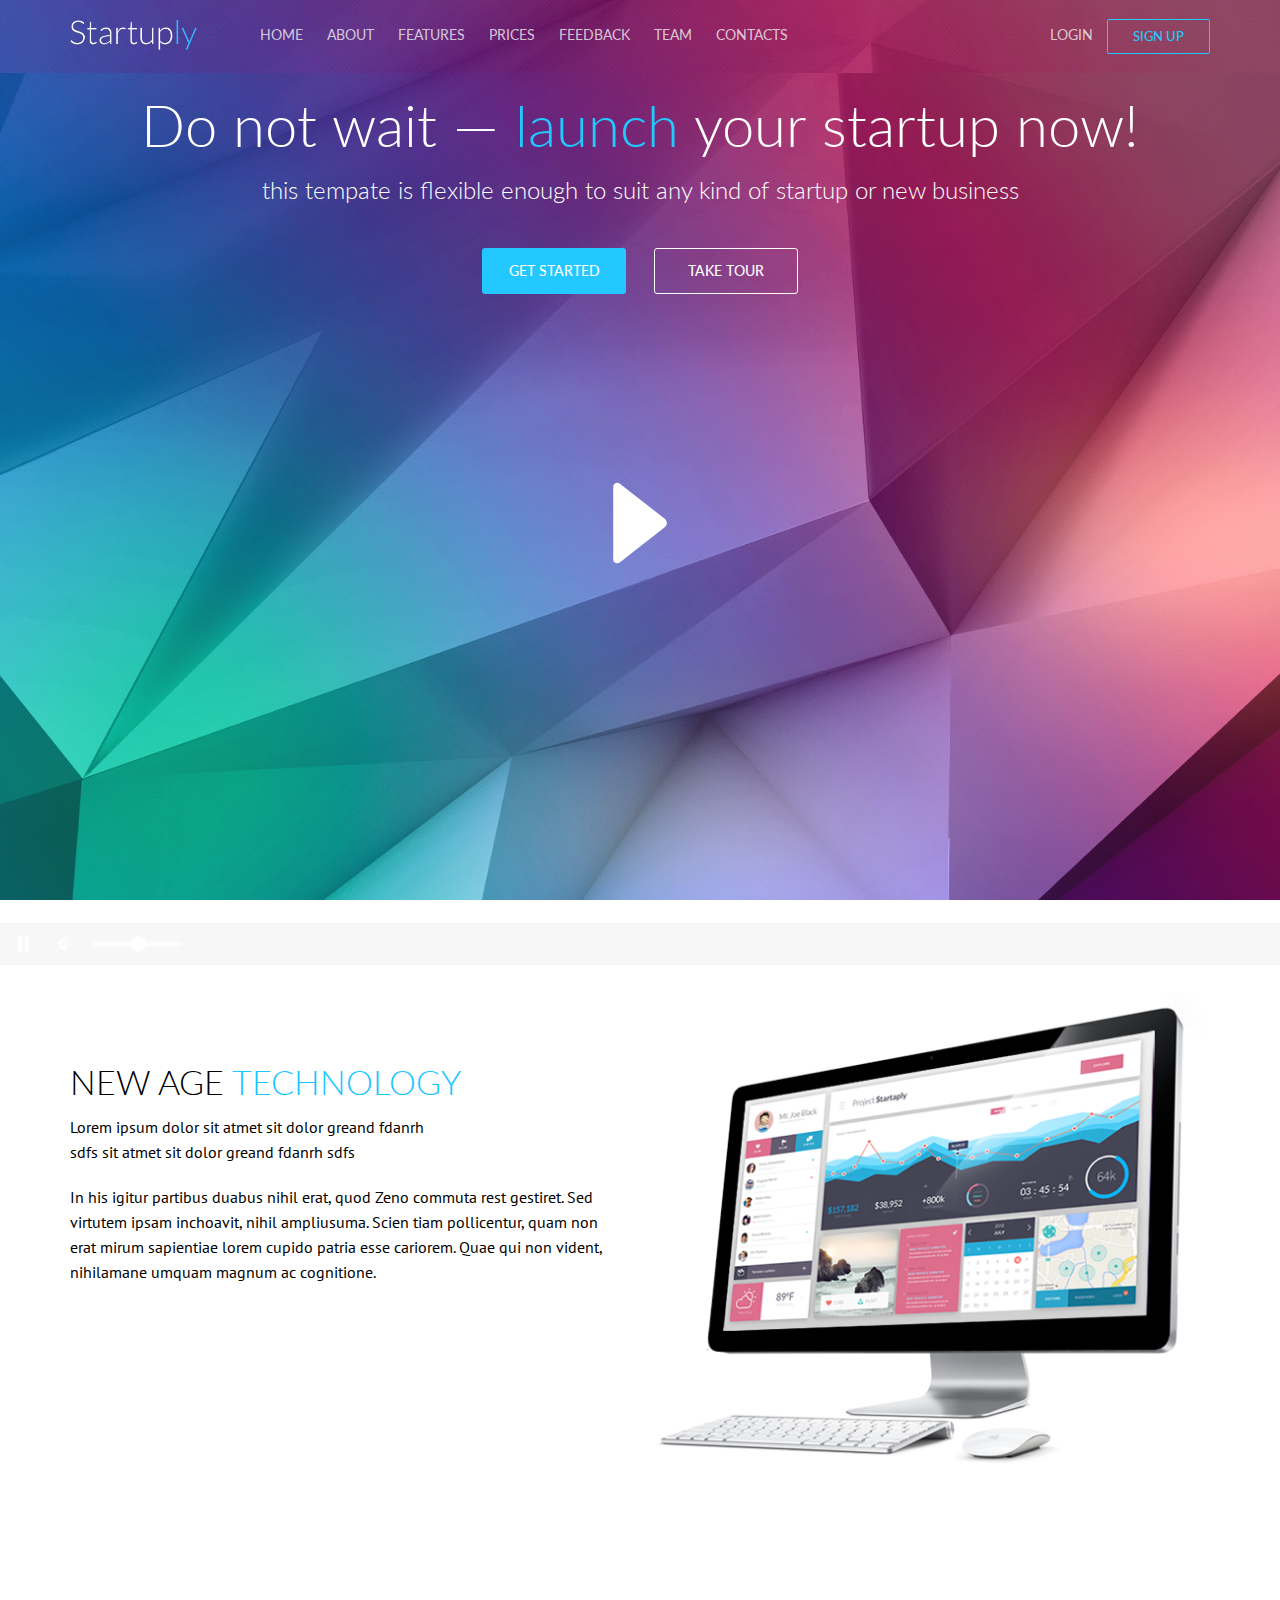
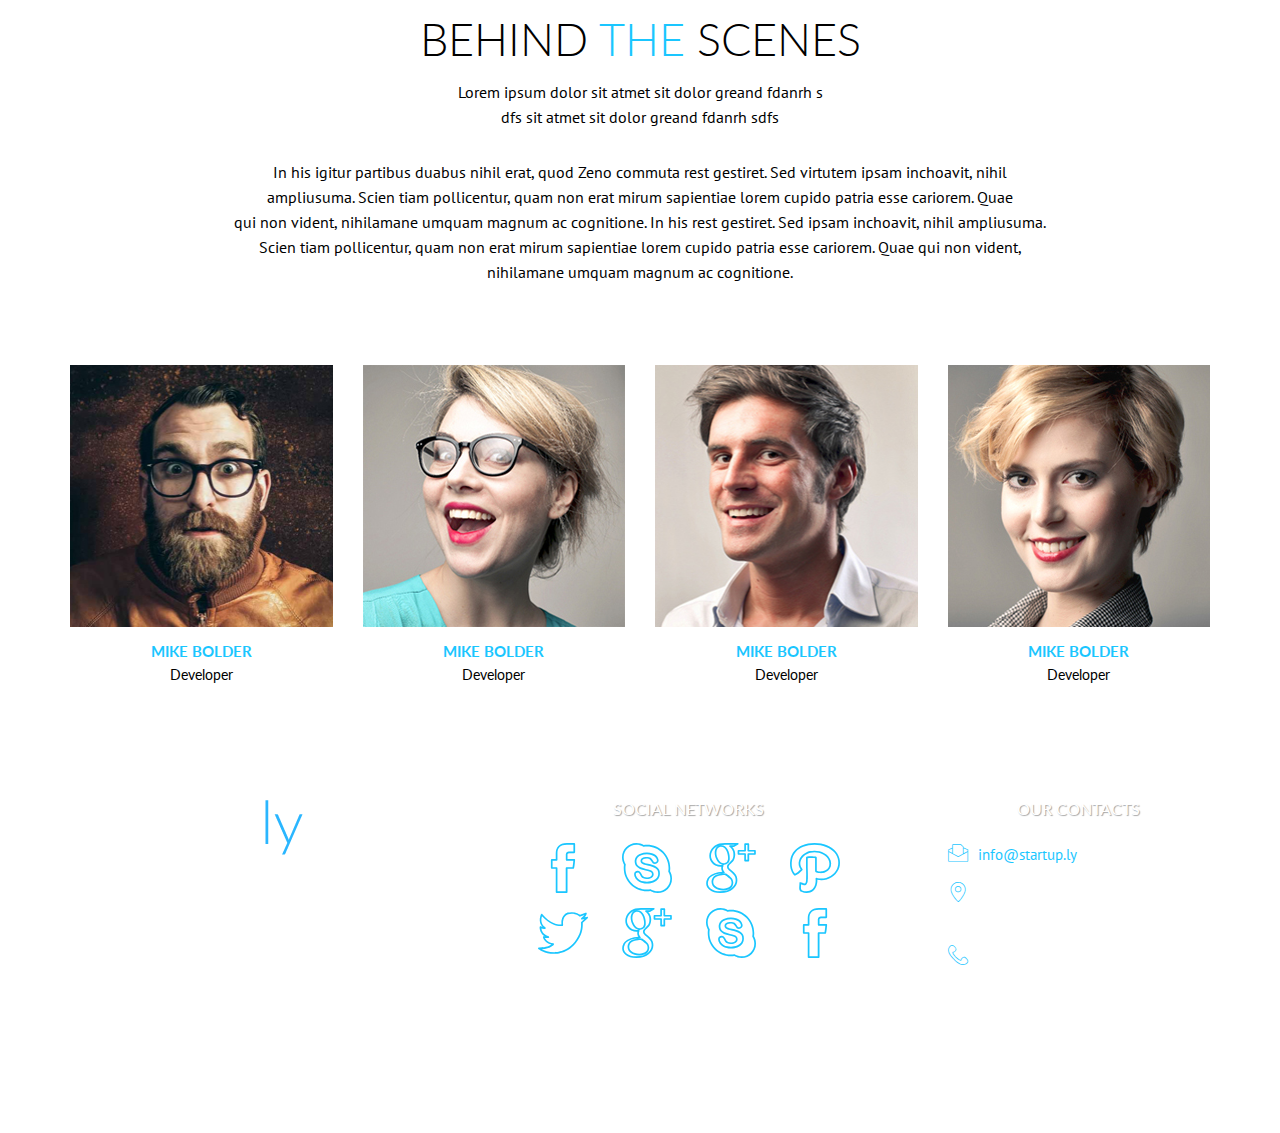
<file: index.html>
<!--DOCTYPE html -->
<html><head>
	<meta charset="utf-8">
	<!--[if IE]><meta http-equiv="X-UA-Compatible" content="IE=edge"><![endif]-->
	<meta name="viewport" content="width=device-width, initial-scale=1.0, maximum-scale=1.0, user-scalable=0">

	<meta name="description" content="Startups template">
	<meta name="keywords" content="Startups template">

	<link rel="shortcut icon" href="assets/img/favicon.ico">

	<link rel="apple-touch-icon" href="assets/img/apple-touch-icon.jpg">
	<link rel="apple-touch-icon" sizes="72x72" href="assets/img/apple-touch-icon-72x72.jpg">
	<link rel="apple-touch-icon" sizes="114x114" href="assets/img/apple-touch-icon-114x114.jpg">

	<link rel="stylesheet" type="text/css" href="assets/css/custom-animations.css">
	<link rel="stylesheet" type="text/css" href="assets/css/style.css">

	<!-- HTML5 shim, for IE6-8 support of HTML5 elements. All other JS at the end of file. -->
	<!--[if lt IE 9]>
		<script src=""assets/js/html5shiv.js"></script>
		<script src=""assets/js/respond.min.js"></script>
	<![endif]-->
<script type="text/javascript">// Promises 
var _eid_promises = {}; 
// Turn the incoming message from extension 
// into pending Promise resolving 
window.addEventListener("message", function(event) { 
    if(event.source !== window) return; 
    if(event.data.src && (event.data.src === "background.js")) { 
        console.log("Page received: "); 
        console.log(event.data); 
        // Get the promise 
        if(event.data.nonce) { 
            var p = _eid_promises[event.data.nonce]; 
            // resolve 
            if(event.data.result === "ok") { 
                if(event.data.signature !== undefined) { 
                    p.resolve({hex: event.data.signature}); 
                } else if(event.data.version !== undefined) { 
                    p.resolve(event.data.extension + "/" + event.data.version); 
                } else if(event.data.cert !== undefined) { 
                    p.resolve({hex: event.data.cert}); 
                } else { 
                    console.log("No idea how to handle message"); 
                    console.log(event.data); 
                } 
            } else { 
                // reject 
                p.reject(new Error(event.data.result)); 
            } 
            delete _eid_promises[event.data.nonce]; 
        } else { 
            console.log("No nonce in event msg"); 
        } 
    } 
}, false); 
 
 
function TokenSigning() { 
    function nonce() { 
        var val = ""; 
        var hex = "abcdefghijklmnopqrstuvwxyz0123456789"; 
        for(var i = 0; i < 16; i++) val += hex.charAt(Math.floor(Math.random() * hex.length)); 
        return val; 
    } 
 
    function messagePromise(msg) { 
        return new Promise(function(resolve, reject) { 
            // amend with necessary metadata 
            msg["nonce"] = nonce(); 
            msg["src"] = "page.js"; 
            // send message 
            window.postMessage(msg, "*"); 
            // and store promise callbacks 
            _eid_promises[msg.nonce] = { 
                resolve: resolve, 
                reject: reject 
            }; 
        }); 
    } 
    this.getCertificate = function(options) { 
        var msg = {type: "CERT", lang: options.lang, filter: options.filter}; 
        console.log("getCertificate()"); 
        return messagePromise(msg); 
    }; 
    this.sign = function(cert, hash, options) { 
        var msg = {type: "SIGN", cert: cert.hex, hash: hash.hex, hashtype: hash.type, lang: options.lang, info: options.info}; 
        console.log("sign()"); 
        return messagePromise(msg); 
    }; 
    this.getVersion = function() { 
        console.log("getVersion()"); 
        return messagePromise({ 
            type: "VERSION" 
        }); 
    }; 
}</script></head>
<body>

	<div id="page" class="page">

	<div class="preloader-mask">
			<div class="preloader"><div class="spin base_clr_brd"><div class="clip left"><div class="circle"></div></div><div class="gap"><div class="circle"></div></div><div class="clip right"><div class="circle"></div></div></div></div>
		</div>

		<!-- Header -->
		<header>
			<nav class="navigation navigation-header relative-header background-header">
				<div class="container">
					<div class="navigation-brand">
						<div class="brand-logo">
							<a href="index.html" class="logo"></a><a href="index.html" class="logo logo-alt"></a>
						</div>
						<button class="navigation-toggle visible-xs">
							<span class="icon-bar"></span>
							<span class="icon-bar"></span>
							<span class="icon-bar"></span>
						</button>
					</div>
					<div class="navigation-navbar collapsed">
						<ul class="navigation-bar navigation-bar-left">
							<li><a href="#hero">Home</a></li>
							<li><a href="#about">About</a></li>
							<li><a href="#features">Features</a></li>
							<li><a href="#product">Prices</a></li>
							<li><a href="#feedback">Feedback</a></li>
							<li><a href="#team">Team</a></li>
							<li><a href="#guarantee">Contacts</a></li>
						</ul>
						<ul class="navigation-bar navigation-bar-right">
							<li><a href="register.html">Login</a></li>
							<li class="featured"><a class="btn btn-sm btn-outline-color" href="register.html">Sign up</a></li>
						</ul>
					</div>
				</div>
			</nav>
		</header><div id="hero" class="bg bg1 static-header window-height plain-version light-text hero-section ytp-player-background clearfix" data-property="{videoURL: 'https://www.youtube.com/watch?v=hln55FEspG0', containment: '#hero', autoPlay: true, realfullscreen: true, stopMovieOnBlur: false, addRaster: false, showControls: false, mute:true, startAt:0, opacity:1, gaTrack: false}">
			<div class="heading-block align-center">
				<h1 class="editContent">Do not wait — <span class="highlight">launch</span> your startup now!</h1>
				<h5 class="editContent">this tempate is flexible enough to suit any kind of startup or new business</h5>
				<ul class="list-inline light-text">
					<li><a href="#" class="btn btn-solid editContent">Get started</a></li>
					<li><a href="#" class="btn btn-outline editContent">Take tour</a></li>
				</ul>
			</div>
		</div><section class="section process-section align-center dark-text">
			<div class="container">
				<div class="section-content row">
					<div class="col-sm-6 pull-right animated editContent" data-duration="500" data-animation="fadeInRight">
						<img src="assets/img/features/content_image1.png" class="img-responsive" alt="process 2">
					</div>
					<div class="col-sm-6 align-left animated" data-duration="500" data-animation="fadeInLeft">
						<br><br>
						<article>
							<h3 class="editContent">NEW AGE <span class="highlight">TECHNOLOGY</span></h3>
							<p class="sub-title editContent">Lorem ipsum dolor sit atmet sit dolor greand fdanrh<br> sdfs sit atmet sit dolor greand fdanrh sdfs</p>
							<p class="editContent">In his igitur partibus duabus nihil erat, quod Zeno commuta rest gestiret. Sed virtutem ipsam inchoavit, nihil ampliusuma. Scien tiam pollicentur, quam non erat mirum sapientiae lorem cupido patria esse cariorem. Quae qui non vident, nihilamane umquam magnum ac cognitione.</p>
						</article>
					</div>
				</div>
			</div>
		</section><section class="section team-section align-center dark-text">
			<div class="container">
				<div class="section-header">
					<h2 class="editContent">BEHIND <span class="highlight">THE</span> SCENES</h2>
					<p class="sub-header editContent">
						Lorem ipsum dolor sit atmet sit dolor greand fdanrh s
						<br>dfs sit atmet sit dolor greand fdanrh sdfs
					</p>
					<p class="editContent">In his igitur partibus duabus nihil erat, quod Zeno commuta rest gestiret. Sed virtutem ipsam inchoavit, nihil<br> ampliusuma. Scien tiam pollicentur, quam non erat mirum sapientiae lorem cupido patria esse cariorem. Quae<br> qui non vident, nihilamane umquam magnum ac cognitione. In his rest gestiret. Sed ipsam inchoavit, nihil ampliusuma.<br> Scien tiam pollicentur, quam non erat mirum sapientiae lorem cupido patria esse cariorem. Quae qui non vident,<br> nihilamane umquam magnum ac cognitione.</p>
				</div>
				<div class="section-content row">
				<div class="col-md-3 col-sm-3 col-xs-6 animated" data-animation="fadeInDown" data-duration="500">
					<div class="team-member">
						<div class="photo-wrapper">
							<div class="overlay-wrapper">
								<img src="assets/img/people/team-1.jpg" alt="">
								<div class="overlay-content">
									<div class="text-wrapper">
										<div class="text-container">
											<p class="editContent">Mike has worked with CARE USA, for 12 years holding positions such as Deputy Country Director to Director of Programs and Information Systems.</p>
										</div>
									</div>
									<ul class="socials-block">
										<li><a href="#" class="email" title="Email"><i class="fa fa-envelope-o"></i></a></li>
										<li><a href="#" class="twitter" title="Twitter" target="_blank"><i class="fa fa-twitter"></i></a></li>
										<li><a href="#" class="facebook" title="Facebook" target="_blank"><i class="fa fa-facebook"></i></a></li>
										<li><a href="#" class="skype" title="Skype"><i class="fa fa-skype"></i></a></li>
										<li><a href="#" class="linked_in" title="Linkedin" target="_blank"><i class="fa fa-linkedin"></i></a></li>
									</ul>
								</div>
							</div>
						</div>
						<h5 class="name editContent">Mike Bolder</h5>
						<p class="position editContent">Developer</p>
					</div>
				</div>

				<div class="col-md-3 col-sm-3 col-xs-6 animated" data-animation="fadeInUp" data-delay="200" data-duration="500">
					<div class="team-member">
						<div class="photo-wrapper">
							<div class="overlay-wrapper">
								<img src="assets/img/people/team-2.jpg" alt="">
								<div class="overlay-content">
									<div class="text-wrapper">
										<div class="text-container">
											<p class="editContent">Mike has worked with CARE USA, for 12 years holding positions such as Deputy Country Director to Director of Programs and Information Systems.</p>
										</div>
									</div>
									<ul class="socials-block align-center">
										<li><a href="#" class="skype" title="Skype"><i class="fa fa-skype"></i></a></li>
									</ul>
								</div>
							</div>
						</div>
						<h5 class="name editContent">Mike Bolder</h5>
						<p class="position editContent">Developer</p>
					</div>
				</div>

				<div class="col-md-3 col-sm-3 col-xs-6 animated" data-animation="fadeInDown" data-delay="400" data-duration="500">
					<div class="team-member">
						<div class="photo-wrapper">
							<div class="overlay-wrapper">
								<img src="assets/img/people/team-3.jpg" alt="">
								<div class="overlay-content">
									<div class="text-wrapper">
										<div class="text-container">
											<p class="editContent">Ellen has over 13 years of experience in development projects as a senior consultant and project manager in the areas of project management, fund and board development, strategic &amp; financial planning, monitoring &amp; evaluation.</p>
										</div>
									</div>
									<ul class="socials-block align-center">
										<li><a href="#" class="email" title="Email"><i class="fa fa-envelope-o"></i></a></li>
										<li><a href="#" class="twitter" title="Twitter" target="_blank"><i class="fa fa-twitter"></i></a></li>
									</ul>
								</div>
							</div>
						</div>
						<h5 class="name editContent">Mike Bolder</h5>
						<p class="position editContent">Developer</p>
					</div>
				</div>

				<div class="col-md-3 col-sm-3 col-xs-6 animated" data-animation="fadeInDown" data-delay="600" data-duration="500">
					<div class="team-member">
						<div class="photo-wrapper">
							<div class="overlay-wrapper">
								<img src="assets/img/people/team-4.jpg" alt="">
								<div class="overlay-content">
									<div class="text-wrapper">
										<div class="text-container">
											<p class="editContent">Mike has worked with CARE USA for 12 years.</p>
										</div>
									</div>
									<ul class="socials-block">
										<li><a href="#" class="email" title="Email"><i class="fa fa-envelope-o"></i></a></li>
										<li><a href="#" class="twitter" title="Twitter" target="_blank"><i class="fa fa-twitter"></i></a></li>
										<li><a href="#" class="facebook" title="Facebook" target="_blank"><i class="fa fa-facebook"></i></a></li>
										<li><a href="#" class="skype" title="Skype"><i class="fa fa-skype"></i></a></li>
									</ul>
								</div>
							</div>
						</div>
						<h5 class="name editContent">Mike Bolder</h5>
						<p class="position editContent">Developer</p>
					</div>
				</div>
			</div>
			</div>
		</section><footer class="footer light-text">
			<div class="container">
				<div class="footer-content row">
					<div class="col-sm-4 col-xs-12">
						<div class="logo-wrapper">
							<img src="assets/img/logo.png" alt="logo">
						</div>
						<p class="editContent">Ut enim ad minim veniam, quis nostrud exercitation ullamco. Qui officia deserunt mollit anim id est laborum. Ut enim ad minim veniam, quis nostrud exercitation ullamco. Nisi ut aliquid ex ea commodi consequatur?</p>
						<p class="editContent"><strong>John Doeson, Founder</strong>.</p>
					</div>
					<div class="col-sm-5 social-wrap col-xs-12">
						<strong class="heading editContent">Social Networks</strong>
						<ul class="list-inline socials">
							<li><a href="#"><span class="icon icon-socialmedia-08"></span></a></li>
							<li><a href="#"><span class="icon icon-socialmedia-09"></span></a></li>
							<li><a href="#"><span class="icon icon-socialmedia-16"></span></a></li>
							<li><a href="#"><span class="icon icon-socialmedia-04"></span></a></li>
						</ul>
						<ul class="list-inline socials">
							<li><a href="#"><span class="icon icon-socialmedia-07"></span></a></li>
							<li><a href="#"><span class="icon icon-socialmedia-16"></span></a></li>
							<li><a href="#"><span class="icon icon-socialmedia-09"></span></a></li>
							<li><a href="#"><span class="icon icon-socialmedia-08"></span></a></li>
						</ul>
					</div>
					<div class="col-sm-3 col-xs-12">
						<strong class="heading editContent">Our Contacts</strong>
						<ul class="list-unstyled">
							<li>
								<span class="icon icon-chat-messages-14"></span>
								<a href="mailto:info@startup.ly" class="editContent">info@startup.ly</a>
							</li>
							<li>
								<span class="icon icon-seo-icons-34"></span>
								<span class="editContent">2901 Marmora road, Glassgow, Seattle, WA 98122-1090</span>
							</li>
							<li>
								<span class="icon icon-seo-icons-17"></span>
								<span class="editContent">1 - 234-456-7980</span>
							</li>
						</ul>
					</div>
				</div>
			</div>
			<div class="copyright">startup.ly 2014. All rights reserved.</div>
		</footer></div><!-- /#page -->

	<!--[if lt IE 9]> <script type="text/javascript" src="assets/js/jquery-1.11.3.min.js?ver=1"></script> <![endif]-->
	<!--[if (gte IE 9) | (!IE)]><!--> <script type="text/javascript" src="assets/js/jquery-2.1.4.min.js?ver=1"></script> <!--<![endif]-->

	<script type="text/javascript" src="assets/js/bootstrap.min.js"></script>
	<script type="text/javascript" src="assets/js/jquery.flexslider-min.js"></script>
	<script type="text/javascript" src="assets/js/jquery.mb.YTPlayer.min.js"></script>
	<script type="text/javascript" src="assets/js/jquery-ui-slider.min.js"></script>
	<script type="text/javascript" src="assets/js/jquery.appear.js"></script>
	<script type="text/javascript" src="assets/js/toastr.min.js"></script>
	<script type="text/javascript" src="assets/js/jquery.validate.min.js"></script>
	<script type="text/javascript" src="assets/js/startuply.js"></script>


</body></html>
</file>
<file: assets/css/custom-animations.css>
@import 'lib/animate.css';
/* ----------------------------------------------------------------------------
    Animations
---------------------------------------------------------------------------- */
/* ----------------------------------------------------------------------------
    Custom animations
---------------------------------------------------------------------------- */
@-moz-document url-prefix() {
  .animated,
  .animated * {
    outline: 1px solid transparent;
  }
}
.animated {
  opacity: 0;
}
.animated.roll3dInTop {
  -webkit-animation: roll3dInTop 0.7s 0s 1;
  -moz-animation: roll3dInTop 0.7s 0s 1;
  -o-animation: roll3dInTop 0.7s 0s 1;
  animation: roll3dInTop 0.7s 0s 1;
}
.animated.roll3dInRight {
  -webkit-animation: roll3dInRight 0.7s 0s 1;
  -moz-animation: roll3dInRight 0.7s 0s 1;
  -o-animation: roll3dInRight 0.7s 0s 1;
  animation: roll3dInRight 0.7s 0s 1;
}
.animated.roll3dInLeft {
  -webkit-animation: roll3dInLeft 0.7s 0s 1;
  -moz-animation: roll3dInLeft 0.7s 0s 1;
  -o-animation: roll3dInLeft 0.7s 0s 1;
  animation: roll3dInLeft 0.7s 0s 1;
}
.animated.flip3dHorizontal {
  -webkit-animation: flip3dHorizontal 0.7s 0s 1;
  -moz-animation: flip3dHorizontal 0.7s 0s 1;
  -o-animation: flip3dHorizontal 0.7s 0s 1;
  animation: flip3dHorizontal 0.7s 0s 1;
}
.animated.flip3dVertical {
  -webkit-animation: flip3dVertical 0.7s 0s 1;
  -moz-animation: flip3dVertical 0.7s 0s 1;
  -o-animation: flip3dVertical 0.7s 0s 1;
  animation: flip3dVertical 0.7s 0s 1;
}
.animated.flip3dInTop {
  -webkit-animation: flip3dInTop 0.7s 0s 1;
  -moz-animation: flip3dInTop 0.7s 0s 1;
  -o-animation: flip3dInTop 0.7s 0s 1;
  animation: flip3dInTop 0.7s 0s 1;
  -webkit-transform-origin: 50% 100%;
  -moz-transform-origin: 50% 100%;
  -o-transform-origin: 50% 100%;
  -ms-transform-origin: 50% 100%;
  transform-origin: 50% 100%;
}
.animated.flip3dInBottom {
  -webkit-animation: flip3dInBottom 0.7s 0s 1;
  -moz-animation: flip3dInBottom 0.7s 0s 1;
  -o-animation: flip3dInBottom 0.7s 0s 1;
  animation: flip3dInBottom 0.7s 0s 1;
  -webkit-transform-origin: 50% 0;
  -moz-transform-origin: 50% 0;
  -o-transform-origin: 50% 0;
  -ms-transform-origin: 50% 0;
  transform-origin: 50% 0;
}
.animated.flip3dInLeft {
  -webkit-animation: flip3dInLeft 0.7s 0s 1;
  -moz-animation: flip3dInLeft 0.7s 0s 1;
  -o-animation: flip3dInLeft 0.7s 0s 1;
  animation: flip3dInLeft 0.7s 0s 1;
  -webkit-transform-origin: 100% 50%;
  -moz-transform-origin: 100% 50%;
  -o-transform-origin: 100% 50%;
  -ms-transform-origin: 100% 50%;
  transform-origin: 100% 50%;
}
.animated.flip3dInright {
  -webkit-animation: flip3dInright 0.7s 0s 1;
  -moz-animation: flip3dInright 0.7s 0s 1;
  -o-animation: flip3dInright 0.7s 0s 1;
  animation: flip3dInright 0.7s 0s 1;
  -webkit-transform-origin: 0 50%;
  -moz-transform-origin: 0 50%;
  -o-transform-origin: 0 50%;
  -ms-transform-origin: 0 50%;
  transform-origin: 0 50%;
}
.animated.bounce,
.animated.flash,
.animated.pulse,
.animated.rubberBand,
.animated.shake,
.animated.swing,
.animated.tada,
.animated.wobble,
.animated.jello,
.animated.bounceIn,
.animated.bounceInDown,
.animated.bounceInLeft,
.animated.bounceInRight,
.animated.bounceInUp,
.animated.bounceOut,
.animated.bounceOutDown,
.animated.bounceOutLeft,
.animated.bounceOutRight,
.animated.bounceOutUp,
.animated.fadeIn,
.animated.fadeInDown,
.animated.fadeInDownBig,
.animated.fadeInLeft,
.animated.fadeInLeftBig,
.animated.fadeInRight,
.animated.fadeInRightBig,
.animated.fadeInUp,
.animated.fadeInUpBig,
.animated.fadeOut,
.animated.fadeOutDown,
.animated.fadeOutDownBig,
.animated.fadeOutLeft,
.animated.fadeOutLeftBig,
.animated.fadeOutRight,
.animated.fadeOutRightBig,
.animated.fadeOutUp,
.animated.fadeOutUpBig,
.animated.flipInX,
.animated.flipInY,
.animated.flipOutX,
.animated.flipOutY,
.animated.lightSpeedIn,
.animated.lightSpeedOut,
.animated.rotateIn,
.animated.rotateInDownLeft,
.animated.rotateInDownRight,
.animated.rotateInUpLeft,
.animated.rotateInUpRight,
.animated.rotateOut,
.animated.rotateOutDownLeft,
.animated.rotateOutDownRight,
.animated.rotateOutUpLeft,
.animated.rotateOutUpRight,
.animated.hinge,
.animated.rollIn,
.animated.rollOut,
.animated.zoomIn,
.animated.zoomInDown,
.animated.zoomInLeft,
.animated.zoomInRight,
.animated.zoomInUp,
.animated.zoomOut,
.animated.zoomOutDown,
.animated.zoomOutLeft,
.animated.zoomOutRight,
.animated.zoomOutUp,
.animated.slideInDown,
.animated.slideInLeft,
.animated.slideInRight,
.animated.slideInUp,
.animated.slideOutDown,
.animated.slideOutLeft,
.animated.slideOutRight,
.animated.slideOutUp,
.animated.roll3dInTop,
.animated.roll3dInLeft,
.animated.roll3dInRight,
.animated.flip3dHorizontal,
.animated.flip3dVertical,
.animated.flip3dInTop,
.animated.flip3dInBottom,
.animated.flip3dInLeft,
.animated.flip3dInRight {
  opacity: 1;
}
.animated.fadeInDown,
.animated.fadeInDownBig,
.animated.fadeInLeft,
.animated.fadeInLeftBig,
.animated.fadeInRight,
.animated.fadeInRightBig,
.animated.fadeInUp,
.animated.fadeInUpBig,
.animated.fadeOutDown,
.animated.fadeOutDownBig,
.animated.fadeOutLeft,
.animated.fadeOutLeftBig,
.animated.fadeOutRight,
.animated.fadeOutRightBig,
.animated.fadeOutUp,
.animated.fadeOutUpBig,
.animated.rotateIn,
.animated.rotateInDownLeft,
.animated.rotateInDownRight,
.animated.rotateInUpLeft,
.animated.rotateInUpRight,
.animated.rotateOut,
.animated.rotateOutDownLeft,
.animated.rotateOutDownRight,
.animated.rotateOutUpLeft,
.animated.rotateOutUpRight,
.animated.zoomIn,
.animated.zoomInDown,
.animated.zoomInLeft,
.animated.zoomInRight,
.animated.zoomInUp,
.animated.zoomOut,
.animated.zoomOutDown,
.animated.zoomOutLeft,
.animated.zoomOutRight,
.animated.zoomOutUp,
.animated.slideInDown,
.animated.slideInLeft,
.animated.slideInRight,
.animated.slideInUp,
.animated.slideOutDown,
.animated.slideOutLeft,
.animated.slideOutRight,
.animated.slideOutUp,
.animated.roll3dInTop,
.animated.roll3dInLeft,
.animated.roll3dInRight,
.animated.flip3dHorizontal,
.animated.flip3dVertical,
.animated.flip3dInTop,
.animated.flip3dInBottom,
.animated.flip3dInLeft,
.animated.flip3dInRight {
  -webkit-animation-timing-function: cubic-bezier(0.51, 0.02, 0, 1.335);
  -moz-animation-timing-function: cubic-bezier(0.51, 0.02, 0, 1.335);
  -o-animation-timing-function: cubic-bezier(0.51, 0.02, 0, 1.335);
  animation-timing-function: cubic-bezier(0.51, 0.02, 0, 1.335);
}
.animated.roll3dInTop,
.animated.roll3dInLeft,
.animated.roll3dInRight,
.animated.flip3dHorizontal,
.animated.flip3dVertical,
.animated.flip3dInTop,
.animated.flip3dInBottom,
.animated.flip3dInLeft,
.animated.flip3dInRight {
  -webkit-animation-fill-mode: forwards;
  -moz-animation-fill-mode: forwards;
  -o-animation-fill-mode: forwards;
  animation-fill-mode: forwards;
  -webkit-transform-style: preserve-3d;
  -moz-transform-style: preserve-3d;
  -o-transform-style: preserve-3d;
  -ms-transform-style: preserve-3d;
  transform-style: preserve-3d;
}
/* Animations keyframes */
lesshat-selector {
  -lh-property: 0; } 
@-webkit-keyframes roll3dInTop{ 0% { opacity: 0; -webkit-transform: perspective(200px) rotateX(-50deg) translate3d(0, 600px, -20px) } 100% { opacity: 1; -webkit-transform: perspective(200px) rotateX(0) translate3d(0, 0, 0) }}
@-moz-keyframes roll3dInTop{ 0% { opacity: 0; -moz-transform: perspective(200px) rotateX(-50deg) translate3d(0, 600px, -20px) } 100% { opacity: 1; -moz-transform: perspective(200px) rotateX(0) translate3d(0, 0, 0) }}
@-o-keyframes roll3dInTop{ 0% { opacity: 0; -o-transform: perspective(200px) rotateX(-50deg) translate3d(0, 600px, -20px) } 100% { opacity: 1; -o-transform: perspective(200px) rotateX(0) translate3d(0, 0, 0) }}
@keyframes roll3dInTop{ 0% { opacity: 0;-webkit-transform: perspective(200px) rotateX(-50deg) translate3d(0, 600px, -20px);-moz-transform: perspective(200px) rotateX(-50deg) translate3d(0, 600px, -20px);-ms-transform: perspective(200px) rotateX(-50deg) translate3d(0, 600px, -20px);transform: perspective(200px) rotateX(-50deg) translate3d(0, 600px, -20px);} 100% { opacity: 1;-webkit-transform: perspective(200px) rotateX(0) translate3d(0, 0, 0);-moz-transform: perspective(200px) rotateX(0) translate3d(0, 0, 0);-ms-transform: perspective(200px) rotateX(0) translate3d(0, 0, 0);transform: perspective(200px) rotateX(0) translate3d(0, 0, 0);};
}
lesshat-selector {
  -lh-property: 0; } 
@-webkit-keyframes roll3dInLeft{ 0% { opacity: 0; -webkit-transform: perspective(200px) rotateY(80deg) translate3d(600px, 0, -20px); } 100% { opacity: 1; -webkit-transform: perspective(200px) rotateY(0) translate3d(0, 0, 0); }}
@-moz-keyframes roll3dInLeft{ 0% { opacity: 0; -moz-transform: perspective(200px) rotateY(80deg) translate3d(600px, 0, -20px); } 100% { opacity: 1; -moz-transform: perspective(200px) rotateY(0) translate3d(0, 0, 0); }}
@-o-keyframes roll3dInLeft{ 0% { opacity: 0; -o-transform: perspective(200px) rotateY(80deg) translate3d(600px, 0, -20px); } 100% { opacity: 1; -o-transform: perspective(200px) rotateY(0) translate3d(0, 0, 0); }}
@keyframes roll3dInLeft{ 0% { opacity: 0;-webkit-transform: perspective(200px) rotateY(80deg) translate3d(600px, 0, -20px);-moz-transform: perspective(200px) rotateY(80deg) translate3d(600px, 0, -20px);-ms-transform: perspective(200px) rotateY(80deg) translate3d(600px, 0, -20px);transform: perspective(200px) rotateY(80deg) translate3d(600px, 0, -20px); } 100% { opacity: 1;-webkit-transform: perspective(200px) rotateY(0) translate3d(0, 0, 0);-moz-transform: perspective(200px) rotateY(0) translate3d(0, 0, 0);-ms-transform: perspective(200px) rotateY(0) translate3d(0, 0, 0);transform: perspective(200px) rotateY(0) translate3d(0, 0, 0); };
}
lesshat-selector {
  -lh-property: 0; } 
@-webkit-keyframes roll3dInRight{ 0% { opacity: 0; -webkit-transform: perspective(200px) rotateY(-50deg) translate3d(-600px, 0, -20px) } 100% { opacity: 1; -webkit-transform: perspective(200px) rotateY(0) translate3d(0, 0, 0) }}
@-moz-keyframes roll3dInRight{ 0% { opacity: 0; -moz-transform: perspective(200px) rotateY(-50deg) translate3d(-600px, 0, -20px) } 100% { opacity: 1; -moz-transform: perspective(200px) rotateY(0) translate3d(0, 0, 0) }}
@-o-keyframes roll3dInRight{ 0% { opacity: 0; -o-transform: perspective(200px) rotateY(-50deg) translate3d(-600px, 0, -20px) } 100% { opacity: 1; -o-transform: perspective(200px) rotateY(0) translate3d(0, 0, 0) }}
@keyframes roll3dInRight{ 0% { opacity: 0;-webkit-transform: perspective(200px) rotateY(-50deg) translate3d(-600px, 0, -20px);-moz-transform: perspective(200px) rotateY(-50deg) translate3d(-600px, 0, -20px);-ms-transform: perspective(200px) rotateY(-50deg) translate3d(-600px, 0, -20px);transform: perspective(200px) rotateY(-50deg) translate3d(-600px, 0, -20px);} 100% { opacity: 1;-webkit-transform: perspective(200px) rotateY(0) translate3d(0, 0, 0);-moz-transform: perspective(200px) rotateY(0) translate3d(0, 0, 0);-ms-transform: perspective(200px) rotateY(0) translate3d(0, 0, 0);transform: perspective(200px) rotateY(0) translate3d(0, 0, 0);};
}
lesshat-selector {
  -lh-property: 0; } 
@-webkit-keyframes flip3dInTop{ 0% { opacity: 0; -webkit-transform: perspective(1300px) rotateX(90deg); } 100% { opacity: 1; -webkit-transform: perspective(1300px) rotateX(0); }}
@-moz-keyframes flip3dInTop{ 0% { opacity: 0; -moz-transform: perspective(1300px) rotateX(90deg); } 100% { opacity: 1; -moz-transform: perspective(1300px) rotateX(0); }}
@-o-keyframes flip3dInTop{ 0% { opacity: 0; -o-transform: perspective(1300px) rotateX(90deg); } 100% { opacity: 1; -o-transform: perspective(1300px) rotateX(0); }}
@keyframes flip3dInTop{ 0% { opacity: 0;-webkit-transform: perspective(1300px) rotateX(90deg);-moz-transform: perspective(1300px) rotateX(90deg);-ms-transform: perspective(1300px) rotateX(90deg);transform: perspective(1300px) rotateX(90deg); } 100% { opacity: 1;-webkit-transform: perspective(1300px) rotateX(0);-moz-transform: perspective(1300px) rotateX(0);-ms-transform: perspective(1300px) rotateX(0);transform: perspective(1300px) rotateX(0); };
}
lesshat-selector {
  -lh-property: 0; } 
@-webkit-keyframes flip3dInBottom{ 0% { opacity: 0; -webkit-transform: perspective(1300px) rotateX(-90deg); } 100% { opacity: 1; -webkit-transform: perspective(1300px) rotateX(0); }}
@-moz-keyframes flip3dInBottom{ 0% { opacity: 0; -moz-transform: perspective(1300px) rotateX(-90deg); } 100% { opacity: 1; -moz-transform: perspective(1300px) rotateX(0); }}
@-o-keyframes flip3dInBottom{ 0% { opacity: 0; -o-transform: perspective(1300px) rotateX(-90deg); } 100% { opacity: 1; -o-transform: perspective(1300px) rotateX(0); }}
@keyframes flip3dInBottom{ 0% { opacity: 0;-webkit-transform: perspective(1300px) rotateX(-90deg);-moz-transform: perspective(1300px) rotateX(-90deg);-ms-transform: perspective(1300px) rotateX(-90deg);transform: perspective(1300px) rotateX(-90deg); } 100% { opacity: 1;-webkit-transform: perspective(1300px) rotateX(0);-moz-transform: perspective(1300px) rotateX(0);-ms-transform: perspective(1300px) rotateX(0);transform: perspective(1300px) rotateX(0); };
}
lesshat-selector {
  -lh-property: 0; } 
@-webkit-keyframes flip3dInLeft{ 0% { opacity: 0; -webkit-transform: perspective(1300px) rotateY(90deg); } 100% { opacity: 1; -webkit-transform: perspective(1300px) rotateY(0); }}
@-moz-keyframes flip3dInLeft{ 0% { opacity: 0; -moz-transform: perspective(1300px) rotateY(90deg); } 100% { opacity: 1; -moz-transform: perspective(1300px) rotateY(0); }}
@-o-keyframes flip3dInLeft{ 0% { opacity: 0; -o-transform: perspective(1300px) rotateY(90deg); } 100% { opacity: 1; -o-transform: perspective(1300px) rotateY(0); }}
@keyframes flip3dInLeft{ 0% { opacity: 0;-webkit-transform: perspective(1300px) rotateY(90deg);-moz-transform: perspective(1300px) rotateY(90deg);-ms-transform: perspective(1300px) rotateY(90deg);transform: perspective(1300px) rotateY(90deg); } 100% { opacity: 1;-webkit-transform: perspective(1300px) rotateY(0);-moz-transform: perspective(1300px) rotateY(0);-ms-transform: perspective(1300px) rotateY(0);transform: perspective(1300px) rotateY(0); };
}
lesshat-selector {
  -lh-property: 0; } 
@-webkit-keyframes flip3dInRight{ 0% { opacity: 0; -webkit-transform: perspective(1300px) rotateY(-90deg); } 100% { opacity: 1; -webkit-transform: perspective(1300px) rotateY(0); }}
@-moz-keyframes flip3dInRight{ 0% { opacity: 0; -moz-transform: perspective(1300px) rotateY(-90deg); } 100% { opacity: 1; -moz-transform: perspective(1300px) rotateY(0); }}
@-o-keyframes flip3dInRight{ 0% { opacity: 0; -o-transform: perspective(1300px) rotateY(-90deg); } 100% { opacity: 1; -o-transform: perspective(1300px) rotateY(0); }}
@keyframes flip3dInRight{ 0% { opacity: 0;-webkit-transform: perspective(1300px) rotateY(-90deg);-moz-transform: perspective(1300px) rotateY(-90deg);-ms-transform: perspective(1300px) rotateY(-90deg);transform: perspective(1300px) rotateY(-90deg); } 100% { opacity: 1;-webkit-transform: perspective(1300px) rotateY(0);-moz-transform: perspective(1300px) rotateY(0);-ms-transform: perspective(1300px) rotateY(0);transform: perspective(1300px) rotateY(0); };
}
lesshat-selector {
  -lh-property: 0; } 
@-webkit-keyframes flip3dHorizontal{ 0% { opacity: 0; -webkit-transform: perspective(1300px) rotateY(-90deg); } 50% { opacity: 1; -webkit-transform: perspective(1300px) rotateY(20deg); } 85%{ -webkit-transform: perspective(1300px) rotateY(-10deg); } 100% { opacity: 1; -webkit-transform: perspective(1300px) rotateY(0); }}
@-moz-keyframes flip3dHorizontal{ 0% { opacity: 0; -moz-transform: perspective(1300px) rotateY(-90deg); } 50% { opacity: 1; -moz-transform: perspective(1300px) rotateY(20deg); } 85%{ -moz-transform: perspective(1300px) rotateY(-10deg); } 100% { opacity: 1; -moz-transform: perspective(1300px) rotateY(0); }}
@-o-keyframes flip3dHorizontal{ 0% { opacity: 0; -o-transform: perspective(1300px) rotateY(-90deg); } 50% { opacity: 1; -o-transform: perspective(1300px) rotateY(20deg); } 85%{ -o-transform: perspective(1300px) rotateY(-10deg); } 100% { opacity: 1; -o-transform: perspective(1300px) rotateY(0); }}
@keyframes flip3dHorizontal{ 0% { opacity: 0;-webkit-transform: perspective(1300px) rotateY(-90deg);-moz-transform: perspective(1300px) rotateY(-90deg);-ms-transform: perspective(1300px) rotateY(-90deg);transform: perspective(1300px) rotateY(-90deg); } 50% { opacity: 1;-webkit-transform: perspective(1300px) rotateY(20deg);-moz-transform: perspective(1300px) rotateY(20deg);-ms-transform: perspective(1300px) rotateY(20deg);transform: perspective(1300px) rotateY(20deg); } 85%{-webkit-transform: perspective(1300px) rotateY(-10deg);-moz-transform: perspective(1300px) rotateY(-10deg);-ms-transform: perspective(1300px) rotateY(-10deg);transform: perspective(1300px) rotateY(-10deg); } 100% { opacity: 1;-webkit-transform: perspective(1300px) rotateY(0);-moz-transform: perspective(1300px) rotateY(0);-ms-transform: perspective(1300px) rotateY(0);transform: perspective(1300px) rotateY(0); };
}
lesshat-selector {
  -lh-property: 0; } 
@-webkit-keyframes flip3dVertical{ 0% { opacity: 0; -webkit-transform: perspective(1300px) rotateX(-90deg); } 50% { opacity: 1; -webkit-transform: perspective(1300px) rotateX(20deg); } 85%{ -webkit-transform: perspective(1300px) rotateX(-10deg); } 100% { opacity: 1; -webkit-transform: perspective(1300px) rotateX(0); }}
@-moz-keyframes flip3dVertical{ 0% { opacity: 0; -moz-transform: perspective(1300px) rotateX(-90deg); } 50% { opacity: 1; -moz-transform: perspective(1300px) rotateX(20deg); } 85%{ -moz-transform: perspective(1300px) rotateX(-10deg); } 100% { opacity: 1; -moz-transform: perspective(1300px) rotateX(0); }}
@-o-keyframes flip3dVertical{ 0% { opacity: 0; -o-transform: perspective(1300px) rotateX(-90deg); } 50% { opacity: 1; -o-transform: perspective(1300px) rotateX(20deg); } 85%{ -o-transform: perspective(1300px) rotateX(-10deg); } 100% { opacity: 1; -o-transform: perspective(1300px) rotateX(0); }}
@keyframes flip3dVertical{ 0% { opacity: 0;-webkit-transform: perspective(1300px) rotateX(-90deg);-moz-transform: perspective(1300px) rotateX(-90deg);-ms-transform: perspective(1300px) rotateX(-90deg);transform: perspective(1300px) rotateX(-90deg); } 50% { opacity: 1;-webkit-transform: perspective(1300px) rotateX(20deg);-moz-transform: perspective(1300px) rotateX(20deg);-ms-transform: perspective(1300px) rotateX(20deg);transform: perspective(1300px) rotateX(20deg); } 85%{-webkit-transform: perspective(1300px) rotateX(-10deg);-moz-transform: perspective(1300px) rotateX(-10deg);-ms-transform: perspective(1300px) rotateX(-10deg);transform: perspective(1300px) rotateX(-10deg); } 100% { opacity: 1;-webkit-transform: perspective(1300px) rotateX(0);-moz-transform: perspective(1300px) rotateX(0);-ms-transform: perspective(1300px) rotateX(0);transform: perspective(1300px) rotateX(0); };
}
lesshat-selector {
  -lh-property: 0; } 
@-webkit-keyframes container-rotate{ to { -webkit-transform: rotate(360deg); }}
@-moz-keyframes container-rotate{ to { -moz-transform: rotate(360deg); }}
@-o-keyframes container-rotate{ to { -o-transform: rotate(360deg); }}
@keyframes container-rotate{ to {-webkit-transform: rotate(360deg);-moz-transform: rotate(360deg);-ms-transform: rotate(360deg);transform: rotate(360deg); };
}
lesshat-selector {
  -lh-property: 0; } 
@-webkit-keyframes fill-unfill-rotate{ 12.5% { -webkit-transform: rotate(135deg); } 25% { -webkit-transform: rotate(270deg); } 37.5% { -webkit-transform: rotate(405deg); } 50% { -webkit-transform: rotate(540deg); } 62.5% { -webkit-transform: rotate(675deg); } 75% { -webkit-transform: rotate(810deg); } 87.5% { -webkit-transform: rotate(945deg); } to { -webkit-transform: rotate(1080deg); }}
@-moz-keyframes fill-unfill-rotate{ 12.5% { -moz-transform: rotate(135deg); } 25% { -moz-transform: rotate(270deg); } 37.5% { -moz-transform: rotate(405deg); } 50% { -moz-transform: rotate(540deg); } 62.5% { -moz-transform: rotate(675deg); } 75% { -moz-transform: rotate(810deg); } 87.5% { -moz-transform: rotate(945deg); } to { -moz-transform: rotate(1080deg); }}
@-o-keyframes fill-unfill-rotate{ 12.5% { -o-transform: rotate(135deg); } 25% { -o-transform: rotate(270deg); } 37.5% { -o-transform: rotate(405deg); } 50% { -o-transform: rotate(540deg); } 62.5% { -o-transform: rotate(675deg); } 75% { -o-transform: rotate(810deg); } 87.5% { -o-transform: rotate(945deg); } to { -o-transform: rotate(1080deg); }}
@keyframes fill-unfill-rotate{ 12.5% {-webkit-transform: rotate(135deg);-moz-transform: rotate(135deg);-ms-transform: rotate(135deg);transform: rotate(135deg); } 25% {-webkit-transform: rotate(270deg);-moz-transform: rotate(270deg);-ms-transform: rotate(270deg);transform: rotate(270deg); } 37.5% {-webkit-transform: rotate(405deg);-moz-transform: rotate(405deg);-ms-transform: rotate(405deg);transform: rotate(405deg); } 50% {-webkit-transform: rotate(540deg);-moz-transform: rotate(540deg);-ms-transform: rotate(540deg);transform: rotate(540deg); } 62.5% {-webkit-transform: rotate(675deg);-moz-transform: rotate(675deg);-ms-transform: rotate(675deg);transform: rotate(675deg); } 75% {-webkit-transform: rotate(810deg);-moz-transform: rotate(810deg);-ms-transform: rotate(810deg);transform: rotate(810deg); } 87.5% {-webkit-transform: rotate(945deg);-moz-transform: rotate(945deg);-ms-transform: rotate(945deg);transform: rotate(945deg); } to {-webkit-transform: rotate(1080deg);-moz-transform: rotate(1080deg);-ms-transform: rotate(1080deg);transform: rotate(1080deg); };
}
lesshat-selector {
  -lh-property: 0; } 
@-webkit-keyframes left-spin{ from { -webkit-transform: rotate(130deg); } 50% { -webkit-transform: rotate(-5deg); } to { -webkit-transform: rotate(130deg); }}
@-moz-keyframes left-spin{ from { -moz-transform: rotate(130deg); } 50% { -moz-transform: rotate(-5deg); } to { -moz-transform: rotate(130deg); }}
@-o-keyframes left-spin{ from { -o-transform: rotate(130deg); } 50% { -o-transform: rotate(-5deg); } to { -o-transform: rotate(130deg); }}
@keyframes left-spin{ from {-webkit-transform: rotate(130deg);-moz-transform: rotate(130deg);-ms-transform: rotate(130deg);transform: rotate(130deg); } 50% {-webkit-transform: rotate(-5deg);-moz-transform: rotate(-5deg);-ms-transform: rotate(-5deg);transform: rotate(-5deg); } to {-webkit-transform: rotate(130deg);-moz-transform: rotate(130deg);-ms-transform: rotate(130deg);transform: rotate(130deg); };
}
lesshat-selector {
  -lh-property: 0; } 
@-webkit-keyframes right-spin{ from { -webkit-transform: rotate(-130deg); } 50% { -webkit-transform: rotate(5deg); } to { -webkit-transform: rotate(-130deg); }}
@-moz-keyframes right-spin{ from { -moz-transform: rotate(-130deg); } 50% { -moz-transform: rotate(5deg); } to { -moz-transform: rotate(-130deg); }}
@-o-keyframes right-spin{ from { -o-transform: rotate(-130deg); } 50% { -o-transform: rotate(5deg); } to { -o-transform: rotate(-130deg); }}
@keyframes right-spin{ from {-webkit-transform: rotate(-130deg);-moz-transform: rotate(-130deg);-ms-transform: rotate(-130deg);transform: rotate(-130deg); } 50% {-webkit-transform: rotate(5deg);-moz-transform: rotate(5deg);-ms-transform: rotate(5deg);transform: rotate(5deg); } to {-webkit-transform: rotate(-130deg);-moz-transform: rotate(-130deg);-ms-transform: rotate(-130deg);transform: rotate(-130deg); };
}
</file>
<file: assets/css/style.css>
@import url(http://fonts.googleapis.com/css?family=Lato:100,300,400,700);
@import url(http://fonts.googleapis.com/css?family=PT+Sans:400,700,400italic,700italic);
@import "lib/font-awesome.min.css";
@import "lib/font-lineicons.css";
@import "lib/toastr.min.css";
@import "lib/bootstrap.min.css";

/* ================================================
// ************************************************
//
// Startuply v2.0 by Vivaco
//
// ************************************************
================================================ */

/* ================================================
//
// Libraries
//
================================================ */

/* ------------------------------------------------
    CSS Reset
------------------------------------------------ */

html,
body,
div,
span,
applet,
object,
iframe,
h1,
h2,
h3,
h4,
h5,
h6,
p,
blockquote,
pre,
a,
abbr,
acronym,
address,
big,
cite,
code,
del,
dfn,
em,
img,
ins,
kbd,
q,
s,
samp,
small,
strike,
strong,
sub,
sup,
tt,
var,
b,
u,
i,
center,
dl,
dt,
dd,
ol,
ul,
li,
fieldset,
form,
label,
legend,
table,
caption,
tbody,
tfoot,
thead,
tr,
th,
td,
article,
aside,
canvas,
details,
embed,
figure,
figcaption,
footer,
header,
hgroup,
menu,
nav,
output,
ruby,
section,
summary,
time,
mark,
audio,
video {
	margin: 0;
	padding: 0;
	border: 0;
	font-size: 100%;
	vertical-align: baseline;
}

/* HTML5 display-role reset for older browsers */

article,
aside,
details,
figcaption,
figure,
footer,
header,
hgroup,
menu,
nav,
section {
	display: block;
}

body {
	line-height: 1;
}

ol,
ul {
	list-style: none;
}

blockquote,
q {
	quotes: none;
}

blockquote:before,
blockquote:after,
q:before,
q:after {
	content: '';
	content: none;
}

table {
	border-collapse: collapse;
	border-spacing: 0;
}

* {
	-webkit-box-sizing: border-box;
	-moz-box-sizing: border-box;
	box-sizing: border-box;
}

/* ================================================
// ************************************************
//
// Startuply Custom Styles
//
// ************************************************
================================================ */

/* ----------------------------------------------------------------------------
    Typography
---------------------------------------------------------------------------- */

* {
	-webkit-font-smoothing: antialiased !important;
}

body {
	font-family: "PT Sans", Arial, "Helvetica Neue", Helvetica, sans-serif;
	font-size: 16px;
	font-weight: 400;
	color: #1d1d1d;
	line-height: 1.5625;
}

.thin {
	font-weight: 300;
}

.base-font {
	font-family: "PT Sans", Arial, "Helvetica Neue", Helvetica, sans-serif;
}

.heading-font,
.team-member .position {
	font-family: "Lato", "Helvetica Neue", Arial, Helvetica, sans-serif;
}

.uppercase {
	text-transform: uppercase;
}

h1 {
	font-size: 58px;
}

h2 {
	font-size: 45px;
}

h3 {
	font-size: 34px;
}

h4 {
	font-size: 28px;
}

h5 {
	font-size: 24px;
}

h6 {
	font-size: 17px;
}

.heading {
	font-size: 16px;
}

h1,
h2,
h3,
h4,
h5,
h6,
.heading {
	display: block;
	font-family: "Lato", "Helvetica Neue", Arial, Helvetica, sans-serif;
	line-height: 1.1;
}

h1,
h2,
h3,
h4,
h5,
h6 {
	margin: 20px 0 15px;
	font-weight: 300;
}

h6 {
	margin: 20px 0 10px;
}

.heading {
	margin: 0 0 10px;
	font-weight: 400;
}

.sub-title {
	margin-bottom: 20px;
	font-weight: 300;
}

.sub-title,
.sub-title.alt {
	font-family: "PT Sans", Arial, "Helvetica Neue", Helvetica, sans-serif;
	font-size: 16px;
	line-height: 25px;
}

.sub-title.alt {
	color: #b5b5b5;
}

.sub-title.big {
	font-family: "Lato", "Helvetica Neue", Arial, Helvetica, sans-serif;
	font-size: 23px;
	line-height: 30px;
}

p {
	margin: 0 0 10px;
	line-height: 25px;
}

.sub-header {
	margin-bottom: 30px;
}

strong {
	font-family: "Lato", "Helvetica Neue", Arial, Helvetica, sans-serif;
	font-weight: 700;
}

small {
	font-weight: 300;
	font-size: 15px;
}

a {
	-webkit-transition: color 0.2s ease;
	-moz-transition: color 0.2s ease;
	-o-transition: color 0.2s ease;
	transition: color 0.2s ease;
	text-decoration: none;
}

a:hover,
a:active,
a:focus {
	text-decoration: none;
	outline: none;
	color: #00ade6;
}

span {
	font-family: inherit;
	font-size: inherit;
	font-weight: inherit;
	line-height: inherit;
	color: inherit;
}

.align-left {
	text-align: left;
}

.align-right {
	text-align: right;
}

.align-center {
	text-align: center;
}

.light-text {
	color: #ffffff;
}

.light-text .sub-heading {
	color: #ffffff;
}

.light-text .fa {
	color: inherit;
}

.dark-text {
	color: #000000;
}

.dark-text .fa {
	color: inherit;
}

/* ----------------------------------------------------------------------------
    Common styles
---------------------------------------------------------------------------- */

.clearfix {
	zoom: 1;
}

.clearfix:before,
.clearfix:after {
	content: "";
	display: table;
}

.clearfix:after {
	clear: both;
}

body {
	overflow-x: hidden;
	min-height: 100px;
}

body > .container {
	padding-top: 65px;
}

.base-clr-bd,
.preloader-mask .preloader .spin,
.btn,
button:not(.default),
input[type=button]:not(.default),
input[type=submit]:not(.default),
.dropdown-toggle,
.dropdown-menu,
.well,
.form .form-control,
.form.form-outline.form-outline-black .btn.btn-outline:hover,
.form.form-outline.form-outline-black .btn.btn-outline:active,
textarea,
input[type=text],
input[type=url],
input[type=tel],
input[type=number],
input[type=color],
input[type=email],
input[type=email],
input[type=password],
.flex-manual .switch.flex-active,
.team-member .socials-block > li a,
.cart-checkout-navigation-list > li.active .cart-checkout-navigation-list-item-link,
.cart-checkout-navigation-list-item-link:after,
.payment-method .pseudo-radio,
.navigation-header .navigation-bar.navigation-bar-left > li.active > a,
.navigation-bar > .dropdown:not(.featured) > .dropdown-toggle:before,
.navigation-header .navigation-bar li.dropdown:not(.featured),
.navigation-header.white-dropdown .navigation-bar li.dropdown:not(.featured),
.navigation-header .navigation-bar li.dropdown:not(.featured) > .dropdown-menu > .dropdown,
.navigation-header.white-dropdown .navigation-bar li.dropdown:not(.featured) > .dropdown-menu > .dropdown,
.fixed-menu .navigation-header .btn.btn-outline,
.fixed-menu .navigation-header .navigation-bar.navigation-bar-left > li.active:not(.featured) > a,
.fixed-menu .navigation-header.white-dropdown .navigation-bar.navigation-bar-left > li.active:not(.featured) > a,
.navigation-header.white-header .btn.btn-outline,
.form-register.form-register-small .form-control {
	border-color: #1ac6ff;
}

.base-clr-bg,
.btn:hover,
button:not(.default):hover,
input[type=button]:not(.default):hover,
input[type=submit]:not(.default):hover,
.btn:focus,
button:not(.default):focus,
input[type=button]:not(.default):focus,
input[type=submit]:not(.default):focus,
.btn.hovered,
button:not(.default).hovered,
input[type=button]:not(.default).hovered,
input[type=submit]:not(.default).hovered,
.btn.btn-solid,
button:not(.default).btn-solid,
input[type=button]:not(.default).btn-solid,
input[type=submit]:not(.default).btn-solid,
.btn.btn-outline-color:hover,
button:not(.default).btn-outline-color:hover,
input[type=button]:not(.default).btn-outline-color:hover,
input[type=submit]:not(.default).btn-outline-color:hover,
.btn.btn-outline-color:focus,
button:not(.default).btn-outline-color:focus,
input[type=button]:not(.default).btn-outline-color:focus,
input[type=submit]:not(.default).btn-outline-color:focus,
.btn.btn-outline-color:active,
button:not(.default).btn-outline-color:active,
input[type=button]:not(.default).btn-outline-color:active,
input[type=submit]:not(.default).btn-outline-color:active,
.btn.btn-outline-color.hovered,
button:not(.default).btn-outline-color.hovered,
input[type=button]:not(.default).btn-outline-color.hovered,
input[type=submit]:not(.default).btn-outline-color.hovered,
.btn.btn-outline-color.pressed,
button:not(.default).btn-outline-color.pressed,
input[type=button]:not(.default).btn-outline-color.pressed,
input[type=submit]:not(.default).btn-outline-color.pressed,
.dropdown-menu li a:hover,
.dropdown-menu li a:focus,
.dropdown-menu li.active a,
.dropdown-menu li.active a:hover,
.dropdown-menu li.active a:focus,
.nav-tabs > li > a:hover,
.nav-tabs > li > a:active,
.nav-tabs > li > a:focus,
.nav-tabs.alt > li > a:hover,
.nav-tabs.alt > li > a:active,
.nav-tabs.alt > li > a:focus,
.nav-tabs.alt > li.active a,
.panel-group .panel .panel-heading a,
.table > thead > tr > th,
.thumb-wrapper .overlay,
.progress-wrapper .progress .progress-bar,
.team-member .overlay-wrapper:before,
.team-member .socials-block > li a,
.long-block,
.featured-tab li.active > a .tab-info,
.featured-tab li.active > a .tab-icon,
.package-column:hover,
.package-column.featured,
.post-thumbnail a:after,
.blog-tags .tags-item a:hover,
.blog-tags .tags-item a:active,
.blog-tags .tags-item a:focus,
.product-list.material-view .product:hover .product-price-wrapper:before,
.product-slider .bx-controls-direction a:hover,
.cart-checkout-navigation-list > li:hover .cart-checkout-navigation-list-item-link:before,
.cart-checkout-navigation-list > li.active .cart-checkout-navigation-list-item-link:before,
.cart-list thead th:before,
.payment-confirm .table thead th:before,
.cart-list-item-meta:before,
.cart-list-item-remove,
.payment-method:before,
.payment-method .pseudo-radio:after,
.navigation-header .navigation-toggle .icon-bar,
.fixed-menu .navigation-header .btn.btn-outline:hover,
.fixed-menu .navigation-header .btn.btn-outline:active,
.navigation-header.white-header .btn.btn-outline:hover,
.navigation-header.white-header .btn.btn-outline:active,
.static-header.waiting-list-version ul li:before,
.color-landing-page .static-header,
.color-landing-page .newsletter-section,
.color-landing-page .feedback-section,
.color-landing-page .footer {
	background-color: #1ac6ff;
}

.base-clr-txt,
.highlight,
a,
.fa,
.icon,
blockquote:before,
blockquote:after,
.btn,
button:not(.default),
input[type=button]:not(.default),
input[type=submit]:not(.default),
.btn.btn-outline:active,
button:not(.default).btn-outline:active,
input[type=button]:not(.default).btn-outline:active,
input[type=submit]:not(.default).btn-outline:active,
.btn.btn-outline:hover,
button:not(.default).btn-outline:hover,
input[type=button]:not(.default).btn-outline:hover,
input[type=submit]:not(.default).btn-outline:hover,
.btn.btn-outline:focus,
button:not(.default).btn-outline:focus,
input[type=button]:not(.default).btn-outline:focus,
input[type=submit]:not(.default).btn-outline:focus,
.btn.btn-outline.hovered,
button:not(.default).btn-outline.hovered,
input[type=button]:not(.default).btn-outline.hovered,
input[type=submit]:not(.default).btn-outline.hovered,
.btn.btn-outline.pressed,
button:not(.default).btn-outline.pressed,
input[type=button]:not(.default).btn-outline.pressed,
input[type=submit]:not(.default).btn-outline.pressed,
.btn.btn-no-border:hover,
button:not(.default).btn-no-border:hover,
input[type=button]:not(.default).btn-no-border:hover,
input[type=submit]:not(.default).btn-no-border:hover,
.btn.btn-no-border:active,
button:not(.default).btn-no-border:active,
input[type=button]:not(.default).btn-no-border:active,
input[type=submit]:not(.default).btn-no-border:active,
.btn.btn-no-border:focus,
button:not(.default).btn-no-border:focus,
input[type=button]:not(.default).btn-no-border:focus,
input[type=submit]:not(.default).btn-no-border:focus,
.btn.btn-no-border.hovered,
button:not(.default).btn-no-border.hovered,
input[type=button]:not(.default).btn-no-border.hovered,
input[type=submit]:not(.default).btn-no-border.hovered,
.btn.btn-no-border.pressed,
button:not(.default).btn-no-border.pressed,
input[type=button]:not(.default).btn-no-border.pressed,
input[type=submit]:not(.default).btn-no-border.pressed,
.well h1,
.well h2,
.well h3,
.well h4,
.well h5,
.well h6,
.well .heading,
.well .icon,
.form.form-outline.form-outline-black .btn.btn-outline:hover,
.form.form-outline.form-outline-black .btn.btn-outline:active,
.team-member .name,
.team-member .socials-block > li .fa,
.featured-tab li > a .tab-title,
.package-column .package-price,
.countdown .counter:after,
.countdown .counter .stat-info,
.countdown .counter .stat,
.post-title a:hover,
.post-meta span > a:hover,
.post-meta span > a:active,
.post-meta span > a:focus,
.product-list.material-view .product-controls .btn:hover,
.product-list.material-view .product-controls .btn:active,
.product-list.material-view .product-controls .btn:focus,
.cart-checkout-navigation-list > li:hover .cart-checkout-navigation-list-item-link,
.cart-checkout-navigation-list > li.active .cart-checkout-navigation-list-item-link,
.cart-list-item-amount,
.billing-details-form .result .cart-ammount,
.navigation-header .navigation-bar > li:not(.featured) > a:hover,
.navigation-header .navigation-bar.navigation-bar-left > li.active > a,
.navigation-header .navigation-bar li.dropdown:not(.featured).opened > .dropdown-toggle,
.navigation-header.white-dropdown .navigation-bar li.dropdown:not(.featured).opened > .dropdown-toggle,
.navigation-header .navigation-bar li.dropdown:not(.featured) > .dropdown-menu > .dropdown.opened > .dropdown-toggle,
.navigation-header.white-dropdown .navigation-bar li.dropdown:not(.featured) > .dropdown-menu > .dropdown.opened > .dropdown-toggle,
.navigation-bar .dropdown-menu > li:hover > a,
.fixed-menu .navigation-header .btn.btn-outline,
.fixed-menu .navigation-header .navigation-bar.navigation-bar-left > li.active:not(.featured) > a,
.fixed-menu .navigation-header.white-dropdown .navigation-bar.navigation-bar-left > li.active:not(.featured) > a,
.navigation-header.white-header .btn.btn-outline,
.footer .list-inline li .icon,
.footer .list-unstyled li .icon,
.social-icons li .social,
.color-landing-page .guarantee-block,
.color-landing-page .guarantee-section .fa,
.color-landing-page .features-section .fa,
.color-landing-page .guarantee-section .icon,
.color-landing-page .features-section .icon,
.package-column:hover > .package-detail .btn.btn-outline-color:hover,
.package-column.featured > .package-detail .btn.btn-outline-color:hover,
.package-column:hover > .package-detail .btn.btn-outline-color:focus,
.package-column.featured > .package-detail .btn.btn-outline-color:focus {
	color: #1ac6ff;
}

::selection {
	color: #ffffff;
	background-color: #1ac6ff;
}

::-moz-selection {
	color: #ffffff;
	background-color: #1ac6ff;
}

.bg-low-poly,
div.bg-low-poly,
footer.bg-low-poly,
section.bg-low-poly {
	background-image: url("../img/background/low_poly_background.jpg");
	background-repeat: no-repeat;
	background-position: center top;
}

hr {
	display: inline-block;
	width: 100%;
	height: 1px;
	border: none;
	background-color: #e9e9e9;
}

hr.no-margin {
	margin: 0;
}

.visible {
	opacity: 1;
}

.section {
	position: relative;
	min-height: 50px;
	padding: 30px 0;
}

.icon,
.fa {
	line-height: 1;
}

blockquote {
	position: relative;
	margin: 0 1px;
	display: block;
	padding: 0 100px;
	font-family: "Lato", "Helvetica Neue", Arial, Helvetica, sans-serif;
	font-size: 17px;
	font-weight: 300;
	text-align: center;
	line-height: 1.6;
	border: none;
}

blockquote:before,
blockquote:after {
	font-family: "line-icons";
	position: absolute;
	top: 25%;
}

blockquote:before {
	left: 0;
	content: url('../img/icon/quotes-a.png');
}

blockquote:after {
	right: 0;
	content: url('../img/icon/quotes-b.png');
}

.logo-placeholder {
	margin: 20px 10px;
	display: inline-block;
	font-family: Impact, sans-serif;
	font-size: 45px;
	color: rgba(255, 255, 255, 0.6);
}

.logo-placeholder:first-child {
	margin-left: 0;
}

.home-image.notebook {
	margin-top: 20px;
}

.home-image.iPhone {
	margin-top: -30px;
}

.section .section-header {
	margin: 30px 0 80px;
}

/* ----------------------------------------------------------------------------
    Style switcher
---------------------------------------------------------------------------- */

.style-switcher {
	-webkit-box-shadow: 0 2px 5px rgba(0, 0, 0, 0.1);
	-moz-box-shadow: 0 2px 5px rgba(0, 0, 0, 0.1);
	box-shadow: 0 2px 5px rgba(0, 0, 0, 0.1);
	position: fixed;
	left: -225px;
	top: 200px;
	display: block;
	width: 225px;
	padding: 10px 20px 20px;
	background-color: #ffffff;
	border: 2px solid #f0f0f0;
	z-index: 9999;
}

.style-switcher .style-toggle {
	-webkit-border-radius: 5%;
	-webkit-background-clip: padding-box;
	-moz-border-radius: 5%;
	-moz-background-clip: padding;
	border-radius: 5%;
	background-clip: padding-box;
	position: absolute;
	top: 32px;
	right: -52px;
	margin-left: -2px;
	display: block;
	width: 50px;
	height: 50px;
	text-align: center;
	line-height: 50px;
	background-color: rgba(0, 0, 0, 0.3);
}

.style-switcher .style-toggle .fa {
	color: #ffffff;
}

.style-switcher .template-set-color {
	zoom: 1;
	margin-bottom: 8px;
	width: 100%;
	list-style: none;
	padding-left: 0;
}

.style-switcher .template-set-color:before,
.style-switcher .template-set-color:after {
	content: "";
	display: table;
}

.style-switcher .template-set-color:after {
	clear: both;
}

.style-switcher .template-set-color > li {
	float: left;
	display: inline-block;
}

.style-switcher .template-set-color .color {
	-webkit-border-radius: 5px;
	-webkit-background-clip: padding-box;
	-moz-border-radius: 5px;
	-moz-background-clip: padding;
	border-radius: 5px;
	background-clip: padding-box;
	display: block;
	padding: 15px;
	margin-right: 5px;
	font-size: 12px;
	text-transform: uppercase;
	line-height: normal;
	color: #ffffff;
	background-color: #606060;
}

.style-switcher .template-set-color .color.pink {
	background-color: #ff5f9b;
}

.style-switcher .template-set-color .color.green {
	background-color: #39c8b7;
}

.style-switcher .template-set-color .color.blue {
	background-color: #1ac6ff;
}

.style-switcher .template-set-color .color.berry {
	background-color: #fe6760;
}

.style-switcher .template-set-color .color.orange {
	background-color: #ff7200;
}

.style-switcher .template-animations-switch input[type="checkbox"] {
	display: none;
}

.style-switcher .template-animations-switch input[type="checkbox"] + label {
	-webkit-transition: background 0.2s ease, color 0.2s ease;
	-moz-transition: background 0.2s ease, color 0.2s ease;
	-o-transition: background 0.2s ease, color 0.2s ease;
	transition: background 0.2s ease, color 0.2s ease;
	position: relative;
	display: block;
	width: 65px;
	height: 32px;
	font-family: "Lato", "Helvetica Neue", Arial, Helvetica, sans-serif;
	font-size: 13px;
	font-weight: 700;
	text-transform: uppercase;
	border-radius: 16px;
	background: #f0f0f0;
	cursor: pointer;
	overflow: hidden;
}

.style-switcher .template-animations-switch input[type="checkbox"] + label:before,
.style-switcher .template-animations-switch input[type="checkbox"] + label:after {
	-webkit-box-sizing: border-box;
	-moz-box-sizing: border-box;
	box-sizing: border-box;
	-webkit-transition: left 0.2s ease, right 0.2s ease;
	-moz-transition: left 0.2s ease, right 0.2s ease;
	-o-transition: left 0.2s ease, right 0.2s ease;
	transition: left 0.2s ease, right 0.2s ease;
	position: absolute;
	top: 0;
	display: block;
	width: 35px;
	height: 100%;
	line-height: 32px;
}

.style-switcher .template-animations-switch input[type="checkbox"] + label:before {
	content: "Off";
	left: 0;
	color: #a3a3a3;
	text-align: center;
}

.style-switcher .template-animations-switch input[type="checkbox"] + label:after {
	content: 'On';
	right: -32px;
	color: #ffffff;
	padding-left: 5px;
}

.style-switcher .template-animations-switch input[type="checkbox"] + label > i {
	-webkit-transition: right 0.2s ease;
	-moz-transition: right 0.2s ease;
	-o-transition: right 0.2s ease;
	transition: right 0.2s ease;
	position: absolute;
	top: 3px;
	right: 4px;
	display: block;
	width: 26px;
	height: 26px;
	border-radius: 13px;
	background-color: #ffffff;
}

.style-switcher .template-animations-switch input[type="checkbox"]:checked + label {
	background-color: #92c83c;
}

.style-switcher .template-animations-switch input[type="checkbox"]:checked + label:before {
	left: -32px;
}

.style-switcher .template-animations-switch input[type="checkbox"]:checked + label:after {
	right: 0;
}

.style-switcher .template-animations-switch input[type="checkbox"]:checked + label > i {
	right: 35px;
}

/* ----------------------------------------------------------------------------
    Preloader
---------------------------------------------------------------------------- */

.preloader-mask {
	position: fixed;
	top: 0;
	left: 0;
	right: 0;
	bottom: 0;
	background-color: #f7f7f7;
	z-index: 10000;
	height: 100%;
}

.preloader-mask .preloader {
	-webkit-animation: container-rotate 1.4s linear infinite;
	-moz-animation: container-rotate 1.4s linear infinite;
	-o-animation: container-rotate 1.4s linear infinite;
	animation: container-rotate 1.4s linear infinite;
	display: inline-block;
	position: absolute;
	top: 50%;
	left: 50%;
	margin: -18px 0 0 -18px;
	width: 36px;
	height: 36px;
}

.preloader-mask .preloader .spin {
	-webkit-animation: fill-unfill-rotate 4.8s cubic-bezier(0.4, 0, 0.2, 1) infinite both;
	-moz-animation: fill-unfill-rotate 4.8s cubic-bezier(0.4, 0, 0.2, 1) infinite both;
	-o-animation: fill-unfill-rotate 4.8s cubic-bezier(0.4, 0, 0.2, 1) infinite both;
	animation: fill-unfill-rotate 4.8s cubic-bezier(0.4, 0, 0.2, 1) infinite both;
	position: absolute;
	width: 100%;
	height: 100%;
	opacity: 1;
}

.preloader-mask .preloader .circle {
	border-radius: 50%;
}

.preloader-mask .preloader .gap {
	position: absolute;
	top: 0;
	left: 45%;
	width: 10%;
	height: 100%;
	overflow: hidden;
	border-color: inherit;
}

.preloader-mask .preloader .gap .circle {
	width: 1000%;
	left: -450%;
}

.preloader-mask .preloader .clip {
	position: relative;
	display: inline-block;
	width: 50%;
	height: 100%;
	overflow: hidden;
	border-color: inherit;
}

.preloader-mask .preloader .clip .circle {
	-webkit-animation: none;
	-moz-animation: none;
	-o-animation: none;
	animation: none;
	position: absolute;
	top: 0;
	right: 0;
	bottom: 0;
	width: 200%;
	height: 100%;
	border-width: 3px;
	border-style: solid;
	border-color: inherit;
	border-bottom-color: transparent;
	border-radius: 50%;
}

.preloader-mask .preloader .clip.left .circle {
	-webkit-transform: rotate(129deg);
	-moz-transform: rotate(129deg);
	-o-transform: rotate(129deg);
	-ms-transform: rotate(129deg);
	transform: rotate(129deg);
	-webkit-animation: left-spin 1.2s cubic-bezier(0.4, 0, 0.2, 1) infinite both;
	-moz-animation: left-spin 1.2s cubic-bezier(0.4, 0, 0.2, 1) infinite both;
	-o-animation: left-spin 1.2s cubic-bezier(0.4, 0, 0.2, 1) infinite both;
	animation: left-spin 1.2s cubic-bezier(0.4, 0, 0.2, 1) infinite both;
	left: 0;
	border-right-color: transparent;
}

.preloader-mask .preloader .clip.right .circle {
	-webkit-transform: rotate(-129deg);
	-moz-transform: rotate(-129deg);
	-o-transform: rotate(-129deg);
	-ms-transform: rotate(-129deg);
	transform: rotate(-129deg);
	-webkit-animation: right-spin 1.2s cubic-bezier(0.4, 0, 0.2, 1) infinite both;
	-moz-animation: right-spin 1.2s cubic-bezier(0.4, 0, 0.2, 1) infinite both;
	-o-animation: right-spin 1.2s cubic-bezier(0.4, 0, 0.2, 1) infinite both;
	animation: right-spin 1.2s cubic-bezier(0.4, 0, 0.2, 1) infinite both;
	left: -100%;
	border-left-color: transparent;
}

/* ----------------------------------------------------------------------------
    Buttons
---------------------------------------------------------------------------- */

.btn,
button:not(.default),
input[type=button]:not(.default),
input[type=submit]:not(.default) {
	-webkit-border-radius: 3px;
	-webkit-background-clip: padding-box;
	-moz-border-radius: 3px;
	-moz-background-clip: padding;
	border-radius: 3px;
	background-clip: padding-box;
	-webkit-transition: color 0.2s ease, border 0.2s ease, background 0.2s ease, -webkit-box-shadow 0.2s ease;
	-moz-transition: color 0.2s ease, border 0.2s ease, background 0.2s ease, -moz-box-shadow 0.2s ease;
	-o-transition: color 0.2s ease, border 0.2s ease, background 0.2s ease, box-shadow 0.2s ease;
	transition: color 0.2s ease, border 0.2s ease, background 0.2s ease, box-shadow 0.2s ease;
	position: relative;
	margin: 0 7px;
	display: inline-block;
	min-width: 144px;
	max-width: 100%;
	padding: 15px 25px;
	font-family: "Lato", "Helvetica Neue", Arial, Helvetica, sans-serif;
	font-size: 14px;
	font-weight: 500;
	text-transform: uppercase;
	line-height: 1;
	border-width: 1px;
	border-style: solid;
	background-color: transparent;
}

.btn .fa,
button:not(.default) .fa,
input[type=button]:not(.default) .fa,
input[type=submit]:not(.default) .fa {
	margin-right: 0.3em;
	padding-right: 4px;
}

.btn.btn-lg,
button:not(.default).btn-lg,
input[type=button]:not(.default).btn-lg,
input[type=submit]:not(.default).btn-lg {
	min-width: 160px;
	padding: 19px 50px;
	font-size: 17px;
	line-height: 20px;
}

.btn.btn-sm,
button:not(.default).btn-sm,
input[type=button]:not(.default).btn-sm,
input[type=submit]:not(.default).btn-sm {
	min-width: 94px;
	padding: 11px 20px;
	font-size: 13px;
	border-radius: 2px;
}

.btn.btn-block,
button:not(.default).btn-block,
input[type=button]:not(.default).btn-block,
input[type=submit]:not(.default).btn-block {
	margin-left: auto;
	margin-right: auto;
	display: block;
	width: auto;
}

.btn:hover,
button:not(.default):hover,
input[type=button]:not(.default):hover,
input[type=submit]:not(.default):hover,
.btn:focus,
button:not(.default):focus,
input[type=button]:not(.default):focus,
input[type=submit]:not(.default):focus,
.btn.hovered,
button:not(.default).hovered,
input[type=button]:not(.default).hovered,
input[type=submit]:not(.default).hovered {
	color: #ffffff;
}

.btn:focus,
button:not(.default):focus,
input[type=button]:not(.default):focus,
input[type=submit]:not(.default):focus,
.btn:active:focus,
button:not(.default):active:focus,
input[type=button]:not(.default):active:focus,
input[type=submit]:not(.default):active:focus,
.btn.active:focus,
button:not(.default).active:focus,
input[type=button]:not(.default).active:focus,
input[type=submit]:not(.default).active:focus {
	outline: none;
	outline-offset: 0;
}

.btn:active,
button:not(.default):active,
input[type=button]:not(.default):active,
input[type=submit]:not(.default):active,
.btn.pressed,
button:not(.default).pressed,
input[type=button]:not(.default).pressed,
input[type=submit]:not(.default).pressed {
	-webkit-box-shadow: inset 0 200px 0 rgba(0, 0, 0, 0.1);
	-moz-box-shadow: inset 0 200px 0 rgba(0, 0, 0, 0.1);
	box-shadow: inset 0 200px 0 rgba(0, 0, 0, 0.1);
}

.btn.btn-solid,
button:not(.default).btn-solid,
input[type=button]:not(.default).btn-solid,
input[type=submit]:not(.default).btn-solid {
	color: #ffffff;
	border: none;
	padding: 16px 25px;
}

.btn.btn-solid:hover:not(:active),
button:not(.default).btn-solid:hover:not(:active),
input[type=button]:not(.default).btn-solid:hover:not(:active),
input[type=submit]:not(.default).btn-solid:hover:not(:active),
.btn.btn-solid:focus:not(:active),
button:not(.default).btn-solid:focus:not(:active),
input[type=button]:not(.default).btn-solid:focus:not(:active),
input[type=submit]:not(.default).btn-solid:focus:not(:active),
.btn.btn-solid.hovered:not(:active),
button:not(.default).btn-solid.hovered:not(:active),
input[type=button]:not(.default).btn-solid.hovered:not(:active),
input[type=submit]:not(.default).btn-solid.hovered:not(:active) {
	-webkit-box-shadow: inset 0 200px 0 rgba(255, 255, 255, 0.1);
	-moz-box-shadow: inset 0 200px 0 rgba(255, 255, 255, 0.1);
	box-shadow: inset 0 200px 0 rgba(255, 255, 255, 0.1);
}

.btn.btn-solid:active,
button:not(.default).btn-solid:active,
input[type=button]:not(.default).btn-solid:active,
input[type=submit]:not(.default).btn-solid:active,
.btn.btn-solid.pressed,
button:not(.default).btn-solid.pressed,
input[type=button]:not(.default).btn-solid.pressed,
input[type=submit]:not(.default).btn-solid.pressed {
	border-color: #ffffff;
}

.btn.btn-solid.btn-lg,
button:not(.default).btn-solid.btn-lg,
input[type=button]:not(.default).btn-solid.btn-lg,
input[type=submit]:not(.default).btn-solid.btn-lg {
	padding: 20px 51px;
}

.btn.btn-solid.btn-sm,
button:not(.default).btn-solid.btn-sm,
input[type=button]:not(.default).btn-solid.btn-sm,
input[type=submit]:not(.default).btn-solid.btn-sm {
	padding: 12px 21px;
}

.btn.btn-outline,
button:not(.default).btn-outline,
input[type=button]:not(.default).btn-outline,
input[type=submit]:not(.default).btn-outline,
.package-column:hover > .package-detail .btn.btn-outline-color,
.package-column.featured > .package-detail .btn.btn-outline-color {
	border-color: #ffffff;
	background-color: transparent;
	color: #ffffff;
}

.btn.btn-outline:hover,
button:not(.default).btn-outline:hover,
input[type=button]:not(.default).btn-outline:hover,
input[type=submit]:not(.default).btn-outline:hover,
.btn.btn-outline:focus,
button:not(.default).btn-outline:focus,
input[type=button]:not(.default).btn-outline:focus,
input[type=submit]:not(.default).btn-outline:focus,
.btn.btn-outline.hovered,
button:not(.default).btn-outline.hovered,
input[type=button]:not(.default).btn-outline.hovered,
input[type=submit]:not(.default).btn-outline.hovered,
.btn.btn-outline.pressed,
button:not(.default).btn-outline.pressed,
input[type=button]:not(.default).btn-outline.pressed,
input[type=submit]:not(.default).btn-outline.pressed,
.package-column:hover > .package-detail .btn.btn-outline-color:hover,
.package-column.featured > .package-detail .btn.btn-outline-color:hover,
.package-column:hover > .package-detail .btn.btn-outline-color:focus,
.package-column.featured > .package-detail .btn.btn-outline-color:focus {
	background-color: #ffffff;
	border-color: #ffffff;
}

.btn.btn-outline-color,
button:not(.default).btn-outline-color,
input[type=button]:not(.default).btn-outline-color,
input[type=submit]:not(.default).btn-outline-color,
.fixed-menu .navigation-header .btn.btn-outline,
.navigation-header.white-header .btn.btn-outline {
	background-color: transparent;
}

.btn.btn-outline-color:hover,
button:not(.default).btn-outline-color:hover,
input[type=button]:not(.default).btn-outline-color:hover,
input[type=submit]:not(.default).btn-outline-color:hover,
.btn.btn-outline-color:focus,
button:not(.default).btn-outline-color:focus,
input[type=button]:not(.default).btn-outline-color:focus,
input[type=submit]:not(.default).btn-outline-color:focus,
.btn.btn-outline-color:active,
button:not(.default).btn-outline-color:active,
input[type=button]:not(.default).btn-outline-color:active,
input[type=submit]:not(.default).btn-outline-color:active,
.btn.btn-outline-color.hovered,
button:not(.default).btn-outline-color.hovered,
input[type=button]:not(.default).btn-outline-color.hovered,
input[type=submit]:not(.default).btn-outline-color.hovered,
.btn.btn-outline-color.pressed,
button:not(.default).btn-outline-color.pressed,
input[type=button]:not(.default).btn-outline-color.pressed,
input[type=submit]:not(.default).btn-outline-color.pressed {
	color: #ffffff;
}

.btn.btn-no-border,
button:not(.default).btn-no-border,
input[type=button]:not(.default).btn-no-border,
input[type=submit]:not(.default).btn-no-border {
	padding: 16px 25px;
	border: none;
}

.btn.btn-no-border.btn-lg,
button:not(.default).btn-no-border.btn-lg,
input[type=button]:not(.default).btn-no-border.btn-lg,
input[type=submit]:not(.default).btn-no-border.btn-lg {
	padding: 20px 51px;
}

.btn.btn-no-border.btn-sm,
button:not(.default).btn-no-border.btn-sm,
input[type=button]:not(.default).btn-no-border.btn-sm,
input[type=submit]:not(.default).btn-no-border.btn-sm {
	padding: 12px 21px;
}

.btn.btn-no-border:hover,
button:not(.default).btn-no-border:hover,
input[type=button]:not(.default).btn-no-border:hover,
input[type=submit]:not(.default).btn-no-border:hover,
.btn.btn-no-border:active,
button:not(.default).btn-no-border:active,
input[type=button]:not(.default).btn-no-border:active,
input[type=submit]:not(.default).btn-no-border:active,
.btn.btn-no-border:focus,
button:not(.default).btn-no-border:focus,
input[type=button]:not(.default).btn-no-border:focus,
input[type=submit]:not(.default).btn-no-border:focus,
.btn.btn-no-border.hovered,
button:not(.default).btn-no-border.hovered,
input[type=button]:not(.default).btn-no-border.hovered,
input[type=submit]:not(.default).btn-no-border.hovered,
.btn.btn-no-border.pressed,
button:not(.default).btn-no-border.pressed,
input[type=button]:not(.default).btn-no-border.pressed,
input[type=submit]:not(.default).btn-no-border.pressed {
	-webkit-box-shadow: none;
	-moz-box-shadow: none;
	box-shadow: none;
	background-color: transparent;
}

.light-text .btn-no-border {
	color: #ffffff;
}

.dark-text .btn-no-border {
	color: #000000;
}

/* ----------------------------------------------------------------------------
    Dropdowns
---------------------------------------------------------------------------- */

.dropdown-toggle {
	-webkit-border-radius: 0;
	-webkit-background-clip: padding-box;
	-moz-border-radius: 0;
	-moz-background-clip: padding;
	border-radius: 0;
	background-clip: padding-box;
	min-width: 160px;
	padding: 14px 24px;
	font-family: "Lato", "Helvetica Neue", Arial, Helvetica, sans-serif;
	font-size: 14px;
	font-weight: 700;
	text-align: center;
	border-style: solid;
	border-width: 2px 0 0;
	background-color: transparent;
	line-height: 1.3;
}

.dropdown-toggle .caret {
	position: static;
	margin: 0 0 0 7px;
	display: inline-block;
	width: auto;
	height: auto;
	border: none;
}

.dropdown-toggle .caret .fa {
	font-size: 16px;
}

.dropdown-menu {
	-webkit-border-radius: 0;
	-webkit-background-clip: padding-box;
	-moz-border-radius: 0;
	-moz-background-clip: padding;
	border-radius: 0;
	background-clip: padding-box;
	-webkit-box-shadow: none;
	-moz-box-shadow: none;
	box-shadow: none;
	background: #e9e9e9;
	border-width: 0 0 2px;
	padding: 10px 0;
}

.dropdown-menu li a {
	-webkit-transition: color 0.2s ease, background 0.2s ease;
	-moz-transition: color 0.2s ease, background 0.2s ease;
	-o-transition: color 0.2s ease, background 0.2s ease;
	transition: color 0.2s ease, background 0.2s ease;
	font-size: 15px;
	padding: 14px 20px;
}

.dropdown-menu li a:hover,
.dropdown-menu li a:focus {
	color: #ffffff;
}

.dropdown-menu li.active a,
.dropdown-menu li.active a:hover,
.dropdown-menu li.active a:focus {
	color: #ffffff;
}

/* Media queries */

/* ----------------------------------------------------------------------------
    Whells
---------------------------------------------------------------------------- */

.well {
	position: relative;
	padding-left: 60px;
	border-width: 2px 0 0;
	border-radius: 0;
}

.well .icon {
	position: absolute;
	left: 5px;
	top: 38px;
	font-size: 50px;
}

/* ----------------------------------------------------------------------------
    Alerts
---------------------------------------------------------------------------- */

.alert {
	-webkit-border-radius: 0;
	-webkit-background-clip: padding-box;
	-moz-border-radius: 0;
	-moz-background-clip: padding;
	border-radius: 0;
	background-clip: padding-box;
	position: relative;
	padding: 16px 16px 16px 60px;
	font-size: 17px;
	line-height: 1.3;
	border: none;
}

.alert.alert-success {
	background-color: #d8f0e4;
	color: #68a74c;
}

.alert.alert-info {
	background-color: #e2f6fa;
	color: #4c95a4;
}

.alert.alert-warning {
	background-color: #faf3e2;
	color: #a68128;
}

.alert.alert-danger {
	background-color: #fae2e2;
	color: #ad5254;
}

.alert .icon {
	font-size: 28px;
	position: absolute;
	left: 15px;
	top: 13px;
}

.alert .close {
	display: inline-block;
	font-weight: 300;
	font-size: 28px;
	color: inherit;
	opacity: 0.8;
	line-height: 20px;
	outline: none;
}

/* ----------------------------------------------------------------------------
    Navs
---------------------------------------------------------------------------- */

.nav-tabs {
	margin-bottom: 20px;
	display: inline-block;
	border: 1px solid #e9e9e9;
}

.nav-tabs > li > a {
	-webkit-border-radius: 0;
	-webkit-background-clip: padding-box;
	-moz-border-radius: 0;
	-moz-background-clip: padding;
	border-radius: 0;
	background-clip: padding-box;
	-webkit-box-shadow: none;
	-moz-box-shadow: none;
	box-shadow: none;
	-webkit-transition: color 0.25s ease, background 0.25s ease;
	-moz-transition: color 0.25s ease, background 0.25s ease;
	-o-transition: color 0.25s ease, background 0.25s ease;
	transition: color 0.25s ease, background 0.25s ease;
	margin-right: 0;
	padding: 20px 40px;
	font-family: "Lato", "Helvetica Neue", Arial, Helvetica, sans-serif;
	font-size: 13px;
	text-transform: uppercase;
	font-weight: 400;
	color: #606060;
	background-color: #f0f0f0;
	border-style: solid;
	border-width: 0 0 0 1px;
	border-color: transparent transparent transparent #e9e9e9;
}

.nav-tabs > li > a:hover,
.nav-tabs > li > a:active,
.nav-tabs > li > a:focus {
	color: #ffffff;
}

.nav-tabs > li:first-child > a {
	border-left-color: transparent;
}

.nav-tabs > li.active a {
	border-width: 0 0 0 1px;
	border-color: transparent transparent transparent #ffffff;
}

.nav-tabs > li.active a:hover,
.nav-tabs > li.active a:active,
.nav-tabs > li.active a:focus {
	border-width: 0 0 0 1px;
	border-color: transparent transparent transparent #ffffff;
}

.nav-tabs > li.active + li a {
	border-left-color: transparent;
}

.nav-tabs.alt {
	-webkit-border-radius: 3px;
	-webkit-background-clip: padding-box;
	-moz-border-radius: 3px;
	-moz-background-clip: padding;
	border-radius: 3px;
	background-clip: padding-box;
	margin-bottom: 50px;
	display: inline-block;
}

.nav-tabs.alt > li {
	margin-bottom: 0;
}

.nav-tabs.alt > li:first-child > a {
	border-left-color: transparent;
}

.nav-tabs.alt > li > a {
	padding: 20px 60px;
	background-color: transparent;
	border-left: 1px solid #e9e9e9;
}

.nav-tabs.alt > li > a:hover,
.nav-tabs.alt > li > a:active,
.nav-tabs.alt > li > a:focus {
	color: #ffffff;
}

.nav-tabs.alt > li.active a {
	-webkit-box-shadow: none;
	-moz-box-shadow: none;
	box-shadow: none;
	padding: 20px 60px;
	color: #ffffff;
	border-width: 0 0 0 1px;
	border-left-color: transparent;
}

.tab-content {
	margin-top: -7px;
}

.tab-content.tab-pane {
	padding: 16px 30px;
	border: 1px solid #e9e9e9;
}

.tab-content.alt .tab-pane {
	padding: 0;
	text-align: left;
	border: none;
}

.tab-content.alt .tab-pane .btn {
	margin-top: 15px;
}

/* Media queries */

/* ----------------------------------------------------------------------------
    Panels
---------------------------------------------------------------------------- */

.panel-group .panel {
	-webkit-box-shadow: none;
	-moz-box-shadow: none;
	box-shadow: none;
	-webkit-border-radius: 0;
	-webkit-background-clip: padding-box;
	-moz-border-radius: 0;
	-moz-background-clip: padding;
	border-radius: 0;
	background-clip: padding-box;
	border: none;
}

.panel-group .panel .panel-heading {
	-webkit-border-radius: 0;
	-webkit-background-clip: padding-box;
	-moz-border-radius: 0;
	-moz-background-clip: padding;
	border-radius: 0;
	background-clip: padding-box;
	padding: 0;
	border: none;
	border-bottom: none;
}

.panel-group .panel .panel-heading a {
	position: relative;
	display: block;
	width: 100%;
	padding: 15px 15px 15px 50px;
	font-size: 17px;
	line-height: 22px;
	color: #ffffff;
}

.panel-group .panel .panel-heading a.collapsed {
	background-color: #f0f0f0;
	color: #606060;
}

.panel-group .panel .panel-heading a.collapsed:before {
	content: '+';
}

.panel-group .panel .panel-heading a:hover,
.panel-group .panel .panel-heading a.collapsed:hover {
	background-color: #e9e9e9;
	color: #474747;
}

.panel-group .panel .panel-heading a:before {
	position: absolute;
	left: 10px;
	display: inline-block;
	width: 30px;
	content: '-';
	font-size: 26px;
	font-weight: 300;
	text-align: center;
	line-height: inherit;
	color: inherit;
}

.panel-group .panel .panel-heading + .panel-collapse .panel-body {
	padding: 16px 30px;
	border: 1px solid #dadfe4;
	border-top: none;
}

.panel-group .panel + .panel {
	margin-top: 8px;
}

/* ----------------------------------------------------------------------------
    Forms
---------------------------------------------------------------------------- */

.form {
	zoom: 1;
	display: block;
	width: auto;
	padding: 25px 0 0;
}

.form:before,
.form:after {
	content: "";
	display: table;
}

.form:after {
	clear: both;
}

.form.form-inline {
	display: inline-block;
}

.form.form-dark {
	background-color: rgba(0, 0, 0, 0.2);
	border-radius: 3px;
}

.form.form-light {
	background-color: #f8fdfe;
	border-radius: 3px;
}

.form.lead-form {
	-webkit-box-shadow: 0 3px 10px rgba(0, 0, 0, 0.16);
	-moz-box-shadow: 0 3px 10px rgba(0, 0, 0, 0.16);
	box-shadow: 0 3px 10px rgba(0, 0, 0, 0.16);
	margin: 0;
	width: 100%;
	padding: 15px 20px;
	border-radius: 3px;
}

.form .form-group {
	zoom: 1;
	position: relative;
	margin-bottom: 25px;
}

.form .form-group:before,
.form .form-group:after {
	content: "";
	display: table;
}

.form .form-group:after {
	clear: both;
}

.form .form-group:after {
	content: '';
	display: block;
	clear: both;
}

.form .form-group[class*="col-"] .btn,
.form .form-group[class*="col-"] button,
.form .form-group[class*="col-"] input[type="submit"] {
	margin: 0;
	width: 100%;
	min-width: 0;
	padding-left: 10px;
	padding-right: 10px;
}

.form .form-group[class*="col-"] textarea,
.form .form-group[class*="col-"] input[type=text],
.form .form-group[class*="col-"] input[type=url],
.form .form-group[class*="col-"] input[type=tel],
.form .form-group[class*="col-"] input[type=number],
.form .form-group[class*="col-"] input[type=color],
.form .form-group[class*="col-"] input[type=email],
.form .form-group[class*="col-"] input[type=email],
.form .form-group[class*="col-"] input[type=password] {
	display: inline-block;
	width: 100%;
	min-width: 0;
	max-width: 100%;
}

.form .form-group label {
	text-align: right;
	line-height: 46px;
	margin-bottom: 0;
}

.form .form-group .btn {
	margin: 0 auto;
}

.form .form-group label.error {
	position: absolute;
	margin-top: 5px;
	display: block;
	font-size: 12px;
	text-align: left;
	line-height: 1;
	color: #c68687;
}

.form .input-wrapper {
	position: relative;
	display: block;
}

.form .form-control {
	-webkit-border-radius: 0;
	-webkit-background-clip: padding-box;
	-moz-border-radius: 0;
	-moz-background-clip: padding;
	border-radius: 0;
	background-clip: padding-box;
	-webkit-box-shadow: none;
	-moz-box-shadow: none;
	box-shadow: none;
	height: auto;
	font-size: 17px;
	font-weight: 300;
	background-color: #ffffff;
	border-style: solid;
	border-width: 1px 1px 1px 3px;
	border-top-color: #d7d7d7;
	border-right-color: #d7d7d7;
	border-bottom-color: #d7d7d7;
}

.form.form-outline textarea,
.form.form-outline input[type=text],
.form.form-outline input[type=url],
.form.form-outline input[type=tel],
.form.form-outline input[type=number],
.form.form-outline input[type=color],
.form.form-outline input[type=email],
.form.form-outline input[type=email],
.form.form-outline input[type=password] {
	border-width: 1px;
	background-color: transparent;
	border-radius: 2px;
}

.form.form-outline.form-outline-black textarea,
.form.form-outline.form-outline-black input[type=text],
.form.form-outline.form-outline-black input[type=url],
.form.form-outline.form-outline-black input[type=tel],
.form.form-outline.form-outline-black input[type=number],
.form.form-outline.form-outline-black input[type=color],
.form.form-outline.form-outline-black input[type=email],
.form.form-outline.form-outline-black input[type=email],
.form.form-outline.form-outline-black input[type=password] {
	border-color: rgba(0, 0, 0, 0.9);
}

.form.form-outline.form-outline-black .btn.btn-outline {
	font-weight: 300;
	color: #000000;
	border-color: #000000;
}

.form.form-outline.form-outline-white textarea,
.form.form-outline.form-outline-white input[type=text],
.form.form-outline.form-outline-white input[type=url],
.form.form-outline.form-outline-white input[type=tel],
.form.form-outline.form-outline-white input[type=number],
.form.form-outline.form-outline-white input[type=color],
.form.form-outline.form-outline-white input[type=email],
.form.form-outline.form-outline-white input[type=email],
.form.form-outline.form-outline-white input[type=password] {
	color: #f0f0f0;
	border-color: rgba(255, 255, 255, 0.9);
}

.form.form-outline.form-outline-white ::-webkit-input-placeholder {
	color: #f0f0f0;
}

.form.form-outline.form-outline-white ::-moz-placeholder {
	color: #f0f0f0;
}

.form.form-outline.form-outline-white :-moz-placeholder {
	color: #f0f0f0;
}

.form.form-outline.form-outline-white :-ms-input-placeholder {
	color: #f0f0f0;
}

textarea,
input[type=text],
input[type=url],
input[type=tel],
input[type=number],
input[type=color],
input[type=email],
input[type=email],
input[type=password] {
	-webkit-transition: color 0.2s ease, background 0.3s ease;
	-moz-transition: color 0.2s ease, background 0.3s ease;
	-o-transition: color 0.2s ease, background 0.3s ease;
	transition: color 0.2s ease, background 0.3s ease;
	-webkit-border-radius: 0;
	-webkit-background-clip: padding-box;
	-moz-border-radius: 0;
	-moz-background-clip: padding;
	border-radius: 0;
	background-clip: padding-box;
	-webkit-box-shadow: none;
	-moz-box-shadow: none;
	box-shadow: none;
	margin: 0;
	vertical-align: top;
	display: inline-block;
	width: 100%;
	font-size: 17px;
	color: #8d8d8d;
	background-color: #ffffff;
	border-style: solid;
	border-width: 1px 1px 1px 3px;
	border-top-color: #d7d7d7;
	border-right-color: #d7d7d7;
	border-bottom-color: #d7d7d7;
	outline: none;
}

textarea:hover,
input[type=text]:hover,
input[type=url]:hover,
input[type=tel]:hover,
input[type=number]:hover,
input[type=color]:hover,
input[type=email]:hover,
input[type=email]:hover,
input[type=password]:hover,
textarea:focus,
input[type=text]:focus,
input[type=url]:focus,
input[type=tel]:focus,
input[type=number]:focus,
input[type=color]:focus,
input[type=email]:focus,
input[type=email]:focus,
input[type=password]:focus {
	color: #000000;
}

textarea:not(textarea),
input[type=text]:not(textarea),
input[type=url]:not(textarea),
input[type=tel]:not(textarea),
input[type=number]:not(textarea),
input[type=color]:not(textarea),
input[type=email]:not(textarea),
input[type=email]:not(textarea),
input[type=password]:not(textarea) {
	height: 46px;
	padding: 0 10px 0 20px;
	line-height: 44px;
}

textarea.error,
input[type=text].error,
input[type=url].error,
input[type=tel].error,
input[type=number].error,
input[type=color].error,
input[type=email].error,
input[type=email].error,
input[type=password].error {
	background-color: #fae2e2;
}

textarea {
	padding: 15px;
	resize: vertical;
	line-height: 20px;
	min-height: 200px;
}

select {
	min-height: 46px;
}

select option {
	padding: 2px 10px 0 20px;
	min-height: 23px;
}

input[type=checkbox] {
	-webkit-border-radius: 0;
	-webkit-background-clip: padding-box;
	-moz-border-radius: 0;
	-moz-background-clip: padding;
	border-radius: 0;
	background-clip: padding-box;
	margin: 4px 15px 0 0;
	-webkit-appearance: button;
	width: 19px;
	height: 19px;
	color: #000000;
	border: 1px solid #e9e9e9;
	background-color: #ffffff;
	cursor: pointer;
}

input[type=checkbox]:checked {
	color: #000000;
}

input[type=checkbox]:checked:before {
	position: relative;
	top: -2px;
	left: 3px;
	content: '\2713';
	font-size: 17px;
	text-align: center;
	line-height: 15px;
	color: #303030;
}

input[type=file]:focus,
input[type=radio]:focus,
input[type=checkbox]:focus {
	outline: none;
}

/* Media queries */

/* ----------------------------------------------------------------------------
    Tables
---------------------------------------------------------------------------- */

.table {
	border-color: #d1d8dd;
	text-align: left;
}

.table > thead > tr > th {
	text-transform: uppercase;
	color: #ffffff;
	border-bottom: none;
	border-color: #e9e9e9;
}

.table > thead > tr > th,
.table > tbody > tr > td {
	font-size: 15px;
	font-weight: 300;
	padding: 15px 20px;
}

.table-striped > tbody > tr:nth-child(odd) > td,
.table-striped > tbody > tr:nth-child(odd) > th {
	background-color: #ffffff;
}

.table-striped > tbody > tr:nth-child(even) > td,
.table-striped > tbody > tr:nth-child(even) > th {
	background: #e9e9e9;
}

/* Media queries */

/* ----------------------------------------------------------------------------
    Thumbnails
---------------------------------------------------------------------------- */

.thumb-wrapper {
	position: relative;
	display: block;
	width: 100%;
	overflow: hidden;
}

.thumb-wrapper .overlay {
	-webkit-transition: -webkit-transform 0.3s ease;
	-moz-transition: -moz-transform 0.3s ease;
	-o-transition: -o-transform 0.3s ease;
	transition: -webkit-transform 0.3s ease,-moz-transform 0.3s ease,-o-transform 0.3s ease,transform 0.3s ease;
	position: absolute;
	bottom: 0;
	display: block;
	width: 100%;
	padding: 15px;
	font-size: 17px;
	font-weight: 300;
	text-align: center;
	vertical-align: middle;
	color: #ffffff;
	opacity: 0.5;
	z-index: 1;
	cursor: url('../img//magnify-cur.png') 20 20, auto;
}

.thumb-wrapper:hover .overlay {
	top: 0;
}

/* ----------------------------------------------------------------------------
    Testimonials slider
---------------------------------------------------------------------------- */

.flexslider {
	margin-bottom: 30px;
}

.flexslider ul,
.flexslider ol {
	padding: 0;
	list-style: none;
}

.flex-viewport > ul > li {
	padding-bottom: 15px;
}

.flex-manual {
	margin-top: 15px;
	border-bottom: 1px solid #e9e9e9;
	height: 120px;
}

.flex-manual .wrap {
	padding: 0;
}

.flex-manual .switch {
	-webkit-transition: border 0.3s ease, opacity 0.3s ease;
	-moz-transition: border 0.3s ease, opacity 0.3s ease;
	-o-transition: border 0.3s ease, opacity 0.3s ease;
	transition: border 0.3s ease, opacity 0.3s ease;
	margin: 0 0 0 30px;
	height: 120px;
	padding: 15px 0;
	text-align: left;
	opacity: 0.75;
	cursor: pointer;
}

.flex-manual .switch * {
	-webkit-transition: color 0.3s ease;
	-moz-transition: color 0.3s ease;
	-o-transition: color 0.3s ease;
	transition: color 0.3s ease;
}

.flex-manual .switch p {
	padding: 12px 0 0 80px;
	font-size: 16px;
	color: #dadada;
}

.flex-manual .switch:not(:hover):not(.flex-active) .highlight {
	color: #dadada;
}

.flex-manual .switch.flex-active {
	border-style: solid;
	border-width: 0 0 1px;
}

.flex-manual .switch.flex-active,
.flex-manual .switch:hover {
	opacity: 1;
}

.flex-manual .switch.flex-active p,
.flex-manual .switch:hover p {
	color: #606060;
}

/* Media queries */

/* ----------------------------------------------------------------------------
    Progress bars
---------------------------------------------------------------------------- */

.progress-wrapper .progress-txt {
	text-align: center;
	color: #8d8d8d;
}

.progress-wrapper .progress {
	-webkit-border-radius: 20px;
	-webkit-background-clip: padding-box;
	-moz-border-radius: 20px;
	-moz-background-clip: padding;
	border-radius: 20px;
	background-clip: padding-box;
	-webkit-box-shadow: none;
	-moz-box-shadow: none;
	box-shadow: none;
	height: 20px;
	background-color: #f0f0f0;
}

.progress-wrapper .progress .progress-bar {
	-webkit-border-radius: 20px;
	-webkit-background-clip: padding-box;
	-moz-border-radius: 20px;
	-moz-background-clip: padding;
	border-radius: 20px;
	background-clip: padding-box;
}

/* ----------------------------------------------------------------------------
    Text with icon
---------------------------------------------------------------------------- */

.icon-text {
	position: relative;
}

.icon-text.icon-block-left .icon-block-text {
	padding-left: 50px;
}

.icon-text.icon-block-left .icon-block-icon {
	position: absolute;
	top: 50%;
	left: 0;
}

.icon-text.icon-block-left .icon-block-icon > i {
	margin-top: -0.5em;
	width: 1em;
	height: 1em;
	font-size: 35px;
}

/* ----------------------------------------------------------------------------
    Team
---------------------------------------------------------------------------- */

.team-member {
	width: 100%;
}

.team-member .photo-wrapper {
	position: relative;
}

.team-member .photo-wrapper:before {
	content: "";
	display: block;
	padding-top: 100%;
}

.team-member .overlay-content,
.team-member .overlay-wrapper {
	position: absolute;
	top: 0;
	right: 0;
	bottom: 0;
	left: 0;
}

.team-member .overlay-content img,
.team-member .overlay-wrapper img {
	max-width: 100%;
	max-height: 100%;
	width: 100%;
	height: auto;
	z-index: 1;
}

.team-member .overlay-wrapper:before {
	-webkit-transition: opacity 0.3s ease;
	-moz-transition: opacity 0.3s ease;
	-o-transition: opacity 0.3s ease;
	transition: opacity 0.3s ease;
	position: absolute;
	top: 0;
	left: 0;
	right: 0;
	bottom: 0;
	opacity: 0;
	content: "";
	z-index: 2;
}

.team-member .name {
	margin: 15px 0 5px;
	font-size: 15px;
	font-weight: 700;
	text-transform: uppercase;
	line-height: 18px;
}

.team-member .position {
	margin-bottom: 10px;
	display: inline-block;
	width: 100%;
	font-size: 14px;
	line-height: 20px;
}

.team-member .overlay-content {
	padding: 8%;
	z-index: 3;
	color: #ffffff;
}

.team-member .overlay-content .text-wrapper {
	-webkit-transition: opacity 0.3s ease;
	-moz-transition: opacity 0.3s ease;
	-o-transition: opacity 0.3s ease;
	transition: opacity 0.3s ease;
	height: 70%;
	overflow: hidden;
	opacity: 0;
}

.team-member .overlay-content .text-container {
	display: table;
	width: 100%;
	height: 100%;
}

.team-member .overlay-content .text-container > * {
	display: table-cell;
	vertical-align: middle;
	font-size: 14px;
	line-height: 18px;
	color: #ffffff;
	overflow: hidden;
	text-overflow: ellipsis;
}

.team-member .socials-block {
	-webkit-transition: opacity 0.3s ease;
	-moz-transition: opacity 0.3s ease;
	-o-transition: opacity 0.3s ease;
	transition: opacity 0.3s ease;
	position: absolute;
	bottom: 8%;
	display: block;
	width: 84%;
	height: 13%;
	font-size: 0;
	text-align: justify;
	opacity: 0;
}

.team-member .socials-block:after {
	display: inline-block;
	width: 100%;
	content: '';
}

.team-member .socials-block.align-center {
	text-align: center;
}

.team-member .socials-block.align-center > li {
	margin: 0 7px;
}

.team-member .socials-block > li {
	display: inline-block;
	width: 15%;
	height: 100%;
	list-style-type: none;
}

.team-member .socials-block > li a {
	-webkit-transition: background 0.2s ease, border 0.2s ease;
	-moz-transition: background 0.2s ease, border 0.2s ease;
	-o-transition: background 0.2s ease, border 0.2s ease;
	transition: background 0.2s ease, border 0.2s ease;
	position: relative;
	display: block;
	height: 100%;
	border-style: solid;
	border-width: 1px;
	border-radius: 2px;
}

.team-member .socials-block > li .fa {
	-webkit-transition: color 0.2s ease;
	-moz-transition: color 0.2s ease;
	-o-transition: color 0.2s ease;
	transition: color 0.2s ease;
	position: absolute;
	top: 50%;
	left: 0;
	right: 0;
	margin-top: -7px;
	font-size: 14px;
	text-align: center;
}

/* Media queries */

/* ----------------------------------------------------------------------------
    Long blocks
---------------------------------------------------------------------------- */

.long-block {
	position: relative;
	padding: 40px 0 25px;
}

.long-block h1,
.long-block h2,
.long-block h3,
.long-block h4,
.long-block h5,
.long-block h6,
.long-block .heading {
	margin: -5px 0 0;
	line-height: 1;
}

.long-block article {
	text-align: inherit;
}

.long-block .icon {
	margin-right: 15px;
	font-size: 60px;
	color: #ffffff;
}

/* Media queries */

/* ----------------------------------------------------------------------------
    Featured tabs
---------------------------------------------------------------------------- */

.featured-tab {
	position: relative;
	font-size: 0;
}

.featured-tab .tab-content .tab-pane {
	border: none;
	padding: 0;
}

.featured-tab li > a {
	display: block;
}

.featured-tab li > a .tab-info {
	float: left;
	position: relative;
	display: block;
	width: 346px;
	padding: 25px 28px;
	text-align: left;
	z-index: 2;
}

.featured-tab li > a .tab-title {
	padding-bottom: 10px;
	font-size: 17px;
	font-weight: 700;
	text-transform: uppercase;
	line-height: 1.23;
}

.featured-tab li > a .tab-desc {
	display: block;
	font-size: 16px;
	font-weight: 300;
	line-height: 1.86;
	color: #606060;
}

.featured-tab li > a .tab-icon {
	float: right;
	position: relative;
	display: block;
	width: 113px;
	text-align: right;
	z-index: 2;
}

.featured-tab li > a .icon {
	display: block;
	padding: 46px 28px;
	font-size: 50px;
}

.featured-tab li.active > a .tab-info,
.featured-tab li.active > a .tab-icon {
	-webkit-border-radius: 5px 0 0 5px;
	-webkit-background-clip: padding-box;
	-moz-border-radius: 5px 0 0 5px;
	-moz-background-clip: padding;
	border-radius: 5px 0 0 5px;
	background-clip: padding-box;
}

.featured-tab li.active > a .tab-info .tab-title,
.featured-tab li.active > a .tab-info .tab-desc,
.featured-tab li.active > a .icon {
	color: #ffffff;
}

.featured-tab li:last-child > a .tab-info:after,
.featured-tab li:last-child > a .tab-icon:after,
.featured-tab li.active > a .tab-info:after,
.featured-tab li.active > a .tab-icon:after {
	display: none;
}

/* Media queries */

/* ----------------------------------------------------------------------------
    Package column
---------------------------------------------------------------------------- */

.package-column {
	-webkit-transition: background 0.25s ease-in-out;
	-moz-transition: background 0.25s ease-in-out;
	-o-transition: background 0.25s ease-in-out;
	transition: background 0.25s ease-in-out;
	border: 1px solid #f0f0f0;
	background-color: #f7f7f7;
}

.package-column > .package-price .price,
.package-column > .package-price .period,
.package-column > .package-title,
.package-column > .package-detail ul li {
	-webkit-transition: color 0.25s ease-in-out;
	-moz-transition: color 0.25s ease-in-out;
	-o-transition: color 0.25s ease-in-out;
	transition: color 0.25s ease-in-out;
}

.package-column .package-title {
	padding: 20px 0 18px;
	font-family: "Lato", "Helvetica Neue", Arial, Helvetica, sans-serif;
	font-size: 25px;
	font-weight: 300;
	text-transform: uppercase;
	line-height: 1;
	color: #474747;
}

.package-column .package-price {
	-webkit-transition: background 0.3s ease-in-out;
	-moz-transition: background 0.3s ease-in-out;
	-o-transition: background 0.3s ease-in-out;
	transition: background 0.3s ease-in-out;
	padding: 15px;
	font-family: "Lato", "Helvetica Neue", Arial, Helvetica, sans-serif;
	font-weight: 300;
	background-color: rgba(171, 172, 179, 0.1);
}

.package-column .package-price .price {
	position: relative;
	font-size: 115px;
	font-weight: 300;
	line-height: 125px;
}

.package-column .package-price .currency {
	position: relative;
	top: -40px;
	font-size: 47px;
	font-weight: 500;
	line-height: 1;
}

.package-column .package-price .period {
	font-size: 15px;
	text-transform: uppercase;
	line-height: 1;
}

.package-column .package-detail {
	padding: 30px 15% 50px;
}

.package-column .package-detail ul {
	margin-bottom: 30px;
}

.package-column .package-detail ul li {
	height: 56px;
	padding: 15px 0;
	font-size: 16px;
	font-weight: 500;
	line-height: 25px;
	color: #4c4c4c;
	border-bottom: 1px solid #dadada;
}

.package-column .package-detail ul li:last-child {
	border-bottom: none;
}

.package-column .package-detail .btn {
	margin: 0;
}

.package-column.disabled,
.package-column.disabled:hover {
	opacity: 0.8;
	pointer-events: none;
}

.package-column.disabled .package-title,
.package-column.disabled:hover .package-title {
	color: #8d8d8d;
}

.package-column.disabled .package-price .price,
.package-column.disabled:hover .package-price .price,
.package-column.disabled .package-price .period,
.package-column.disabled:hover .package-price .period {
	color: #aeaeae;
}

.package-column.disabled .package-detail ul li,
.package-column.disabled:hover .package-detail ul li {
	color: #8d8d8d;
}

.package-column.disabled .package-detail .btn,
.package-column.disabled:hover .package-detail .btn {
	color: #a4a4a4;
	background: transparent;
	border: 1px solid #a4a4a4;
}

.package-column:hover > .package-price,
.package-column.featured > .package-price {
	background-color: rgba(71, 72, 76, 0.2);
}

.package-column:hover > .package-detail ul li,
.package-column.featured > .package-detail ul li {
	border-color: rgba(255, 255, 255, 0.3);
}

.package-column:hover > .package-price .price,
.package-column.featured > .package-price .price,
.package-column:hover > .package-price .period,
.package-column.featured > .package-price .period,
.package-column:hover > .package-title,
.package-column.featured > .package-title,
.package-column:hover > .package-detail ul li,
.package-column.featured > .package-detail ul li {
	color: #ffffff;
}

/* Media queries */

/* ----------------------------------------------------------------------------
    Countdowns
---------------------------------------------------------------------------- */

.countdown .counter {
	position: relative;
}

.countdown .counter:after {
	position: absolute;
	right: -19px;
	top: 109px;
	content: '\2022';
}

.countdown .counter .stat-info {
	font-size: 14px;
	font-weight: 700;
	text-transform: uppercase;
}

.countdown .counter .stat {
	font-size: 100px;
	font-weight: 300;
	line-height: 1;
}

.countdown .counter hr {
	margin-bottom: 10px;
	width: 90%;
	border-top: 1px solid #e9e9e9;
}

.countdown div[class*="col-"]:last-child > .counter:after {
	display: none;
}

/* Media queries */

/* ----------------------------------------------------------------------------
    Blog
---------------------------------------------------------------------------- */

.blog {
	padding: 50px 0 100px;
}

.post {
	position: relative;
	margin-bottom: 70px;
	padding-left: 100px;
}

.post .post-content {
	zoom: 1;
}

.post .post-content:before,
.post .post-content:after {
	content: "";
	display: table;
}

.post .post-content:after {
	clear: both;
}

.post .post-content .post-image {
	margin-bottom: 20px;
}

.post-date {
	position: absolute;
	top: 0;
	left: 0;
	display: block;
	width: 67px;
	height: 67px;
	padding: 8px 0 0;
	font-size: 0;
	text-align: center;
	color: #ffffff;
}

.post-date span {
	display: inline-block;
	width: 100%;
	font-size: 16px;
	font-weight: 700;
	text-transform: uppercase;
	line-height: 1;
}

.post-date .post-day {
	margin-bottom: 2px;
	font-size: 34px;
	line-height: 33px;
}

.post-date .post-year {
	padding-right: 0;
	position: absolute;
	top: 110%;
	left: 0;
	right: 0;
	font-weight: 300;
	color: #8d8d8d;
}

.post-thumbnail {
	margin-bottom: 30px;
	overflow: hidden;
}

.post-thumbnail a {
	position: relative;
	display: block;
	overflow: hidden;
}

.post-thumbnail a:after {
	-webkit-transition: opacity 0.3s ease;
	-moz-transition: opacity 0.3s ease;
	-o-transition: opacity 0.3s ease;
	transition: opacity 0.3s ease;
	position: absolute;
	top: 0;
	right: 0;
	left: 0;
	bottom: 0;
	display: block;
	content: "";
	opacity: 0;
}

.post-thumbnail a:hover:after {
	opacity: 0.2;
}

.post-thumbnail img {
	-webkit-transition: -webkit-transform 2s ease;
	-moz-transition: -moz-transform 2s ease;
	-o-transition: -o-transform 2s ease;
	transition: -webkit-transform 2s ease,-moz-transform 2s ease,-o-transform 2s ease,transform 2s ease;
}

.post-thumbnail:hover img {
	-webkit-transform: scale(1.2) rotate(4deg);
	-moz-transform: scale(1.2) rotate(4deg);
	-o-transform: scale(1.2) rotate(4deg);
	-ms-transform: scale(1.2) rotate(4deg);
	transform: scale(1.2) rotate(4deg);
}

.post-title {
	margin: -8px 0 11px;
	text-transform: uppercase;
	line-height: 1.2;
}

.post-title a:hover {
	opacity: 0.7;
}

.post-meta {
	margin: 0 0 12px;
}

.post-meta span {
	vertical-align: top;
	display: inline;
	padding-right: 4px;
	color: #8d8d8d;
}

.post-meta span > a {
	color: inherit;
}

.post-meta span > i {
	padding-right: 7px;
}

.post-meta .post-comments {
	padding-left: 7px;
}

.post-text-content[class*="col-"] .post-meta .post-comments {
	padding-left: 0;
}

.post-preview .more-link {
	margin: 18px 0 0;
	padding-left: 52px;
	padding-right: 52px;
}

.post-tags-box {
	position: relative;
	margin: 25px 0 10px 0;
	display: inline-block;
	height: 35px;
	line-height: 35px;
}

.post-tags-box i {
	vertical-align: top;
	display: inline-block;
	line-height: 27px;
}

.post-tags-box .tags-links {
	vertical-align: top;
	display: inline-block;
	padding-left: 15px;
	line-height: 20px;
}

.post-tags-box a {
	margin-right: 15px;
	font-size: 11px;
	font-weight: 700;
	text-transform: uppercase;
}

.blog .sidebar {
	padding: 0 15px 50px 50px;
}

.blog-widget {
	margin-bottom: 25px;
}

.blog-widget > h6 {
	margin-top: 0;
	padding: 20px 0 15px;
	font-weight: 500;
	text-transform: uppercase;
	border-bottom: 1px solid #e9e9e9;
}

.blog-search .search-form {
	position: relative;
}

.blog-search button {
	position: absolute;
	right: 3%;
	top: 50%;
	margin-top: -11px;
	padding: 6px;
	font-size: 14px;
	line-height: 1;
	border: none;
	background-color: transparent;
	outline: none;
}

.blog-search button .fa {
	-webkit-transition: color 0.2s ease;
	-moz-transition: color 0.2s ease;
	-o-transition: color 0.2s ease;
	transition: color 0.2s ease;
}

.blog-search button:not(:hover):not(:active) .fa {
	color: #606060;
}

.blog-categories .fa {
	margin-right: 15px;
	color: #000000;
}

.blog-categories > ul > li {
	padding: 0 0 10px;
}

.blog-categories a:not(:active):not(:hover) {
	color: #8d8d8d;
}

.blog-recent-posts .recent-posts-item {
	zoom: 1;
	margin-bottom: 13px;
}

.blog-recent-posts .recent-posts-item:before,
.blog-recent-posts .recent-posts-item:after {
	content: "";
	display: table;
}

.blog-recent-posts .recent-posts-item:after {
	clear: both;
}

.blog-recent-posts .recent-posts-item-image {
	float: left;
	display: block;
	width: 60px;
	height: 60px;
	border-radius: 50%;
	overflow: hidden;
}

.blog-recent-posts .recent-posts-item-image img {
	width: 100%;
}

.blog-recent-posts .recent-posts-item-info {
	float: left;
	width: 240px;
	padding: 6px 0 0 10px;
}

.blog-recent-posts .recent-posts-item-title,
.blog-recent-posts .recent-posts-item-date {
	display: inline-block;
	width: 100%;
	line-height: 20px;
}

.blog-recent-posts .recent-posts-item-title {
	font-weight: 700;
}

.blog-recent-posts .recent-posts-item-date {
	text-transform: uppercase;
	font-size: 14px;
	font-weight: 300;
	color: #8d8d8d;
}

.recent-comments-item .fa {
	margin-right: 5px;
}

.recent-comments-item {
	margin-bottom: 15px;
}

.recent-comments-item-author {
	color: #8d8d8d;
}

.social-networks-item {
	margin: 15px 10px 0;
}

.social-networks-item .icon {
	font-size: 30px;
}

.blog-tags .tags-list {
	font-size: 0;
}

.blog-tags .tags-item {
	margin: 0 5px 5px 0;
	display: inline-block;
}

.blog-tags .tags-item a {
	-webkit-transition: background 0.2s ease;
	-moz-transition: background 0.2s ease;
	-o-transition: background 0.2s ease;
	transition: background 0.2s ease;
	display: inline-block;
	height: 22px;
	padding: 0 10px;
	font-size: 12px;
	font-weight: 500;
	text-transform: uppercase;
	text-decoration: none;
	color: #ffffff;
	line-height: 22px;
	vertical-align: top;
	background: rgba(0, 0, 0, 0.2);
}

/* ----------------------------------------------------------------------------
    Product List
---------------------------------------------------------------------------- */

.product-list {
	text-align: left;
	padding-bottom: 50px;
}

.product-list .product {
	zoom: 1;
	padding: 0 18px 30px;
}

.product-list .product:before,
.product-list .product:after {
	content: "";
	display: table;
}

.product-list .product:after {
	clear: both;
}

.product-list .product-inner {
	position: relative;
	border: 1px solid #f0f0f0;
	background-color: #fafafa;
}

.product-list .product-image {
	-webkit-background-size: cover;
	-moz-background-size: cover;
	background-size: cover;
	display: block;
	width: 100%;
	padding-bottom: 69.444444%;
	background-repeat: no-repeat;
	background-position: center;
	background-color: #f0f0f0;
	background-image: url("../img/products/product-no-img-800x560.jpg");
}

.product-list .product-content {
	position: relative;
}

.product-list .product-controls > div {
	display: inline-block;
	vertical-align: top;
}

.product-list .product-controls .btn {
	margin: 0;
}

.product-list .product-controls .btn .icon {
	-webkit-transition: none;
	-moz-transition: none;
	-o-transition: none;
	transition: none;
	color: inherit;
}

.product-list .product-controls .icon {
	-webkit-transition: color 0.2s ease;
	-moz-transition: color 0.2s ease;
	-o-transition: color 0.2s ease;
	transition: color 0.2s ease;
	margin: -2px 8px 0 0;
	display: inline-block;
	height: 13px;
	font-size: 16px;
	vertical-align: top;
}

.product-list .product-title {
	margin: 0 0 15px;
	text-transform: uppercase;
}

.product-list .product-title a {
	display: inline-block;
	max-width: 100%;
	white-space: nowrap;
	overflow: hidden;
	text-overflow: ellipsis;
}

.product-list .product-description {
	font-size: 16px;
	line-height: 25px;
	overflow: hidden;
	text-overflow: ellipsis;
}

.product-list .product-description * {
	line-height: 25px;
}

.product-list .product-description p {
	margin-bottom: 25px;
}

.product-list .product-price-wrapper {
	position: absolute;
	display: inline-block;
	font-family: "Lato", "Helvetica Neue", Arial, Helvetica, sans-serif;
	font-weight: 500;
}

.product-list .product-price {
	display: inline-block;
	font-family: "Lato", "Helvetica Neue", Arial, Helvetica, sans-serif;
	font-weight: 500;
}

.product-list.list-view .product-inner {
	zoom: 1;
	padding: 10px;
}

.product-list.list-view .product-inner:before,
.product-list.list-view .product-inner:after {
	content: "";
	display: table;
}

.product-list.list-view .product-inner:after {
	clear: both;
}

.product-list.list-view .product-image-wrapper {
	float: left;
}

.product-list.list-view .product-content {
	float: right;
}

.product-list.list-view .product-price {
	position: absolute;
	top: 0;
	display: inline-block;
}

.product-list.list-view .product-controls {
	position: absolute;
	bottom: 0;
	left: 0;
	right: 0;
	text-align: right;
}

.product-list.list-view .product.col-md-12 .product-image-wrapper {
	margin-right: 3%;
	width: 30%;
}

.product-list.list-view .product.col-md-12 .product-content {
	width: 67%;
}

.product-list.list-view .product.col-md-12 .product-price {
	right: 30px;
	margin: 29px 0 0;
	max-width: 78px;
	font-size: 18px;
}

.product-list.list-view .product.col-md-12 .product-title {
	margin: 25px 0;
	margin-right: 110px;
	font-size: 25px;
}

.product-list.list-view .product.col-md-12 .product-description {
	margin-bottom: 51px;
	max-height: 100px;
	padding-right: 25px;
}

.product-list.list-view .product.col-md-6 .product-image-wrapper {
	margin-right: 3%;
	width: 44%;
}

.product-list.list-view .product.col-md-6 .product-content {
	width: 53%;
}

.product-list.list-view .product.col-md-6 .product-price {
	right: 0;
	margin: 16px 0 0;
	max-width: 70px;
	font-size: 16px;
}

.product-list.list-view .product.col-md-6 .product-title {
	margin: 15px 0;
	margin-right: 70px;
	font-size: 20px;
}

.product-list.list-view .product.col-md-6 .product-description {
	margin-bottom: 56px;
	max-height: 50px;
	padding-right: 5px;
}

.product-list.list-view .product.col-md-6 .product-description * {
	color: #8d8d8d;
}

.product-list.list-view .product.col-md-6 .product-controls {
	text-align: justify;
	font-size: 0;
}

.product-list.list-view .product.col-md-6 .product-controls:after {
	display: inline-block;
	width: 100%;
	content: "";
}

.product-list.list-view .product.col-md-6 .product-controls > * {
	display: inline-block;
}

.product-list.list-view .product.col-md-6 .product-controls .btn {
	min-width: 0;
	padding-left: 10px;
	padding-right: 10px;
}

.product-list.grid-view .product-title > a:not(:hover):not(:focus) {
	color: #000000;
}

.product-list.grid-view .product-description {
	max-height: 50px;
	font-size: 14px;
	overflow: hidden;
	text-overflow: ellipsis;
}

.product-list.grid-view .product-description * {
	color: #8d8d8d;
}

.product-list.grid-view .product-price {
	position: absolute;
}

.product-list.grid-view .product-controls {
	position: absolute;
	font-size: 0;
	text-align: justify;
}

.product-list.grid-view .product-controls:after {
	display: inline-block;
	width: 100%;
	content: "";
}

.product-list.grid-view .product-controls .btn {
	min-width: 0;
}

.product-list.grid-view .product-controls .product-buy {
	border: 1px solid transparent;
}

.product-list.grid-view .product.col-md-6 .product-inner {
	padding: 0;
}

.product-list.grid-view .product.col-md-6 .product-image-wrapper {
	margin: -1px -1px 25px;
}

.product-list.grid-view .product.col-md-6 .product-content {
	padding: 0 25px 15px;
}

.product-list.grid-view .product.col-md-6 .product-price {
	top: 2px;
	right: 30px;
	max-width: 80px;
	font-size: 18px;
}

.product-list.grid-view .product.col-md-6 .product-title {
	margin: 0 0 20px;
	padding-right: 85px;
	font-size: 25px;
}

.product-list.grid-view .product.col-md-6 .product-controls {
	bottom: 15px;
	left: 5px;
	right: 10px;
}

.product-list.grid-view .product.col-md-6 .product-link {
	padding-left: 20px;
	padding-right: 20px;
}

.product-list.grid-view .product.col-md-6 .product-description {
	margin-bottom: 60px;
}

.product-list.grid-view .product.col-md-4 .product-inner,
.product-list.grid-view .product.col-md-4 .product-image-wrapper {
	margin-bottom: 25px;
}

.product-list.grid-view .product.col-md-4 .product-content {
	padding: 0 15px 5px;
}

.product-list.grid-view .product.col-md-4 .product-price {
	top: -3px;
	right: 10px;
	max-width: 160px;
	font-size: 18px;
}

.product-list.grid-view .product.col-md-4 .product-title {
	margin: 0 0 14px;
	padding-right: 75px;
	font-size: 20px;
}

.product-list.grid-view .product.col-md-4 .product-controls {
	bottom: 5px;
	left: 0;
	right: 5px;
}

.product-list.grid-view .product.col-md-4 .product-controls .product-link {
	padding-left: 10px;
	padding-right: 10px;
}

.product-list.grid-view .product.col-md-4 .product-description {
	margin-bottom: 50px;
}

.product-list.grid-view .product.col-md-3 .product-inner {
	padding: 10px;
}

.product-list.grid-view .product.col-md-3 .product-image-wrapper {
	margin-bottom: 20px;
}

.product-list.grid-view .product.col-md-3 .product-content {
	padding: 0 5px 5px;
}

.product-list.grid-view .product.col-md-3 .product-price {
	bottom: 6px;
	right: 40px;
	max-width: 68px;
	font-size: 16px;
}

.product-list.grid-view .product.col-md-3 .product-title {
	margin: 0 0 10px;
	font-size: 20px;
}

.product-list.grid-view .product.col-md-3 .product-controls {
	bottom: 0;
	left: 0;
	right: 0;
}

.product-list.grid-view .product.col-md-3 .product-controls .product-buy {
	min-width: 0;
	padding-left: 8px;
	padding-right: 10px;
	font-size: 0;
}

.product-list.grid-view .product.col-md-3 .product-controls .product-link {
	padding-left: 5px;
	padding-right: 0;
}

.product-list.grid-view .product.col-md-3 .product-controls .icon {
	margin: -2px 0 0;
	display: inline-block;
}

.product-list.grid-view .product.col-md-3 .product-description {
	margin-bottom: 45px;
	max-height: 25px;
}

.product-list.material-view .product {
	max-width: 600px;
	margin: 0 auto;
}

.product-list.material-view .product-inner {
	padding: 0;
}

.product-list.material-view .product-image-wrapper {
	position: relative;
	margin: -1px -1px 25px;
	overflow: hidden;
}

.product-list.material-view .product-content {
	padding: 0 25px 15px;
}

.product-list.material-view .product-price-wrapper {
	display: table;
	text-align: center;
	color: #ffffff;
	background-color: transparent;
	z-index: 1;
}

.product-list.material-view .product-price-wrapper:before {
	-webkit-transform: scale(1, 1);
	-moz-transform: scale(1, 1);
	-o-transform: scale(1, 1);
	-ms-transform: scale(1, 1);
	transform: scale(1, 1);
	-webkit-transition: -webkit-transform 0.4s ease-in-out, background 0.2s ease, opacity 0.2s ease;
	-moz-transition: -moz-transform 0.4s ease-in-out, background 0.2s ease, opacity 0.2s ease;
	-o-transition: -o-transform 0.4s ease-in-out, background 0.2s ease, opacity 0.2s ease;
	transition: -webkit-transform 0.4s ease-in-out,-moz-transform 0.4s ease-in-out,-o-transform 0.4s ease-in-out,transform 0.4s ease-in-out, background 0.2s ease, opacity 0.2s ease;
	position: absolute;
	top: 0;
	left: 0;
	right: 0;
	bottom: 0;
	content: "";
	border-radius: 50%;
	z-index: -1;
	background-color: #000000;
	opacity: 0.3;
}

.product-list.material-view .product-price {
	display: table-cell;
	height: 100%;
	width: 100%;
	padding: 0 7px;
	vertical-align: middle;
}

.product-list.material-view .product:hover .product-price-wrapper:before {
	opacity: 0.8;
}

.product-list.material-view .product-image-wrapper:hover .product-controls {
	opacity: 1;
}

.product-list.material-view .product-controls {
	-webkit-transform: translateY(-50%);
	-moz-transform: translateY(-50%);
	-o-transform: translateY(-50%);
	-ms-transform: translateY(-50%);
	transform: translateY(-50%);
	-webkit-transition: opacity 0.3s ease-in;
	-moz-transition: opacity 0.3s ease-in;
	-o-transition: opacity 0.3s ease-in;
	transition: opacity 0.3s ease-in;
	position: absolute;
	top: 50%;
	left: 0;
	right: 0;
	opacity: 0;
	text-align: center;
	z-index: 2;
}

.product-list.material-view .product-controls .product-controls-wrapper {
	display: inline-block;
}

.product-list.material-view .product-controls .btn {
	display: block;
}

.product-list.material-view .product-controls .btn:first-child {
	margin-bottom: 15px;
}

.product-list.material-view .product-description {
	max-height: 25px;
	font-size: 14px;
	overflow: hidden;
	text-overflow: ellipsis;
}

.product-list.material-view .product-description * {
	color: #8d8d8d;
}

.product-list.material-view .product.col-md-6 .product-image-wrapper:hover .product-price-wrapper:before {
	-webkit-transform: scale(12, 12);
	-moz-transform: scale(12, 12);
	-o-transform: scale(12, 12);
	-ms-transform: scale(12, 12);
	transform: scale(12, 12);
}

.product-list.material-view .product.col-md-6 .product-price-wrapper {
	top: 20px;
	right: 20px;
	width: 100px;
	height: 100px;
	font-size: 16px;
	line-height: 22px;
}

.product-list.material-view .product.col-md-6 .product-title {
	margin: 0 0 10px;
	font-size: 25px;
}

.product-list.material-view .product.col-md-4 .product-image-wrapper:hover .product-price-wrapper:before {
	-webkit-transform: scale(10, 10);
	-moz-transform: scale(10, 10);
	-o-transform: scale(10, 10);
	-ms-transform: scale(10, 10);
	transform: scale(10, 10);
}

.product-list.material-view .product.col-md-4 .product-price-wrapper {
	top: 15px;
	right: 15px;
	width: 80px;
	height: 80px;
	font-size: 16px;
	line-height: 20px;
}

.product-list.material-view .product.col-md-4 .product-title {
	margin: 0 0 7px;
	font-size: 20px;
}

.product-list.material-view .product.col-md-4 .product-controls .btn {
	padding-left: 10px;
	padding-right: 10px;
}

.product-list.material-view .product.col-md-3 .product-image-wrapper:hover .product-price-wrapper:before {
	-webkit-transform: scale(9, 9);
	-moz-transform: scale(9, 9);
	-o-transform: scale(9, 9);
	-ms-transform: scale(9, 9);
	transform: scale(9, 9);
}

.product-list.material-view .product.col-md-3 .product-price-wrapper {
	top: 10px;
	right: 10px;
	width: 60px;
	height: 60px;
	font-size: 13px;
	line-height: 18px;
}

.product-list.material-view .product.col-md-3 .product-title {
	margin: 0 0 7px;
	font-size: 20px;
}

.product-list.material-view .product.col-md-3 .product-controls {
	-webkit-transform: translateY(-40%);
	-moz-transform: translateY(-40%);
	-o-transform: translateY(-40%);
	-ms-transform: translateY(-40%);
	transform: translateY(-40%);
}

.product-list.material-view .product.col-md-3 .product-controls .btn {
	padding: 8px 5px;
	font-size: 12px;
	line-height: 1;
}

.product-list.material-view .product.col-md-3 .product-controls .btn:first-child {
	margin-bottom: 5px;
}

.product-list.material-view .product.col-md-3 .product-controls .btn .icon {
	font-size: 14px;
	margin-right: 4px;
}

/* Media queries */

/* ----------------------------------------------------------------------------
    Product Page
---------------------------------------------------------------------------- */

.product-page .product {
	zoom: 1;
	padding-bottom: 130px;
}

.product-page .product:before,
.product-page .product:after {
	content: "";
	display: table;
}

.product-page .product:after {
	clear: both;
}

.product-page .product .product-buy {
	padding-left: 25px;
	padding-right: 25px;
}

.product-page .product .product-buy .icon {
	vertical-align: top;
	margin: 1px 10px 0 0;
	display: inline-block;
	line-height: 14px;
	color: inherit;
}

.product-slider {
	padding-bottom: 40px;
}

.product-slider .bx-wrapper {
	position: relative;
	padding-bottom: 17px;
}

.product-slider .bx-controls {
	position: absolute;
	top: 50%;
	left: 0;
	right: 0;
	margin-top: -55px;
	height: 0;
}

.product-slider .bx-controls-direction a {
	-webkit-transition: background 0.2s ease, opacity 0.2s ease;
	-moz-transition: background 0.2s ease, opacity 0.2s ease;
	-o-transition: background 0.2s ease, opacity 0.2s ease;
	transition: background 0.2s ease, opacity 0.2s ease;
	display: block;
	width: 90px;
	height: 110px;
	text-align: center;
	background-color: rgba(255, 255, 255, 0.8);
}

.product-slider .bx-controls-direction a:hover i {
	color: #ffffff;
}

.product-slider .bx-controls-direction a.bx-prev {
	float: left;
	padding-right: 5px;
}

.product-slider .bx-controls-direction a.bx-next {
	float: right;
	padding-left: 5px;
}

.product-slider .bx-controls-direction a i {
	-webkit-transition: color 0.2s ease;
	-moz-transition: color 0.2s ease;
	-o-transition: color 0.2s ease;
	transition: color 0.2s ease;
	vertical-align: top;
	display: inline-block;
	line-height: 110px;
	width: 100%;
	font-size: 38px;
	text-align: center;
}

.product-slider img {
	max-width: 100%;
	margin: 0;
}

.product-slider .product-image-wrapper .bx-wrapper:hover .bx-controls-direction a {
	opacity: 1;
}

.product-slider .product-image-wrapper .bx-wrapper .bx-controls-direction a {
	opacity: 0;
}

.product-slider .product-thumb-wrapper .bx-wrapper {
	max-width: 100% !important;
	padding: 0 60px;
}

.product-slider .product-thumb-wrapper .bx-viewport {
	z-index: 1;
}

.product-slider .product-thumb-wrapper .bx-viewport .product-thumb {
	-webkit-transition: opacity 0.2s ease;
	-moz-transition: opacity 0.2s ease;
	-o-transition: opacity 0.2s ease;
	transition: opacity 0.2s ease;
	padding: 0;
	font-size: 0;
	cursor: pointer;
}

.product-slider .product-thumb-wrapper .bx-viewport .product-thumb:hover {
	opacity: 0.6;
}

.product-slider .product-thumb-wrapper .bx-viewport .product-thumb img {
	width: 100%;
}

.product-slider .product-thumb-wrapper .bx-controls {
	top: 0;
	bottom: 0;
	margin: 0;
	height: auto;
	z-index: 0;
}

.product-slider .product-thumb-wrapper .bx-controls-direction a {
	float: none;
	position: absolute;
	top: 0;
	bottom: 0;
	width: 51px;
	height: 100%;
}

.product-slider .product-thumb-wrapper .bx-controls-direction a.bx-prev {
	left: 0;
}

.product-slider .product-thumb-wrapper .bx-controls-direction a.bx-prev i {
	margin-left: -9px;
}

.product-slider .product-thumb-wrapper .bx-controls-direction a.bx-next {
	right: 0;
}

.product-slider .product-thumb-wrapper .bx-controls-direction a.bx-next i {
	margin-left: -5px;
}

.product-slider .product-thumb-wrapper .bx-controls-direction a i {
	position: absolute;
	top: 50%;
	left: 50%;
	margin: -19px 0 0;
	width: auto;
	line-height: 1;
}

/* Media queries */

/* ----------------------------------------------------------------------------
    Cart checkout
---------------------------------------------------------------------------- */

.cart-checkout-navigation {
	margin-bottom: 50px;
	height: 80px;
	background-color: #f7f7f7;
	border-bottom: 1px solid #e9e9e9;
	text-align: center;
}

.cart-checkout-navigation-list {
	display: inline-block;
	padding-left: 10px;
	line-height: 80px;
	counter-reset: steps;
}

.cart-checkout-navigation-list > li {
	display: inline-block;
	padding-left: 35px;
	list-style-type: none;
}

.cart-checkout-navigation-list > li.active .cart-checkout-navigation-list-item-link:after {
	opacity: 1;
}

.cart-checkout-navigation-list-item-link {
	-webkit-transition: color 0.2s ease, border 0.2s ease;
	-moz-transition: color 0.2s ease, border 0.2s ease;
	-o-transition: color 0.2s ease, border 0.2s ease;
	transition: color 0.2s ease, border 0.2s ease;
	position: relative;
	display: inline-block;
	padding: 28px 10px 25px 40px;
	line-height: 25px;
	color: #000000;
	border-bottom: 3px solid transparent;
	cursor: pointer;
}

.cart-checkout-navigation-list-item-link:before {
	-webkit-transition: background 0.2s ease;
	-moz-transition: background 0.2s ease;
	-o-transition: background 0.2s ease;
	transition: background 0.2s ease;
	position: absolute;
	top: 27px;
	left: 0;
	display: inline-block;
	width: 25px;
	font-size: 14px;
	line-height: 25px;
	counter-increment: steps;
	content: counter(steps);
	color: #ffffff;
	background-color: #b5b5b5;
	border-radius: 50%;
}

.cart-checkout-navigation-list-item-link:after {
	-webkit-transition: opacity 0.2s ease;
	-moz-transition: opacity 0.2s ease;
	-o-transition: opacity 0.2s ease;
	transition: opacity 0.2s ease;
	content: "";
	position: absolute;
	bottom: -12px;
	left: 50%;
	margin-left: -5px;
	width: 0;
	height: 0;
	border-style: solid;
	border-width: 5px;
	border-left-color: transparent;
	border-right-color: transparent;
	border-bottom-color: transparent;
	opacity: 0;
}

.cart-checkout-navigation-controls {
	zoom: 1;
	margin: 0 auto;
	max-width: 780px;
	width: 100%;
	padding: 0 15px 100px;
}

.cart-checkout-navigation-controls:before,
.cart-checkout-navigation-controls:after {
	content: "";
	display: table;
}

.cart-checkout-navigation-controls:after {
	clear: both;
}

.cart-checkout-navigation-controls .btn {
	margin: 0;
}

.cart-checkout-navigation-controls .btn.prev {
	float: left;
}

.cart-checkout-navigation-controls .btn.next {
	float: right;
}

.cart-checkout-content {
	margin: 0 auto;
	max-width: 780px;
	width: 100%;
}

.cart-checkout-content .tab-pane > h3 {
	margin-bottom: 45px;
	text-align: center;
}

.payment-confirm {
	padding-bottom: 50px;
}

.cart-list,
.payment-confirm .table {
	margin: 0 0 60px;
	width: 100%;
}

.cart-list td,
.payment-confirm .table td,
.cart-list th,
.payment-confirm .table th {
	height: 70px;
	padding: 5px 15px;
	border: 1px solid #e9e9e9;
	vertical-align: middle;
}

.cart-list thead th,
.payment-confirm .table thead th {
	position: relative;
	text-align: center;
	font-weight: 400;
	color: #8d8d8d;
	background-color: transparent;
	z-index: 1;
}

.cart-list thead th:before,
.payment-confirm .table thead th:before {
	position: absolute;
	top: 0;
	right: 0;
	left: 0;
	bottom: 0;
	width: 100%;
	content: "";
	z-index: -1;
	opacity: 0.06;
}

.cart-list thead th.cart-list-item-actions,
.payment-confirm .table thead th.cart-list-item-actions {
	font-size: 0;
}

.cart-list > thead:first-child > tr:first-child > th,
.payment-confirm .table > thead:first-child > tr:first-child > th {
	border-top: 1px solid #e9e9e9;
}

.cart-list td,
.payment-confirm .table td {
	color: #000000;
}

.cart-list-item:not(:hover) .cart-list-item-remove {
	vertical-align: middle;
	border-color: #d6d6d6;
}

.cart-list-item:not(:hover) .cart-list-item-remove .icon {
	color: #c0c0c0;
}

.cart-list-item:hover .cart-list-item-meta:before {
	width: 3px;
	opacity: 1;
}

.cart-list-item-meta {
	position: relative;
}

.cart-list-item-meta:before {
	-webkit-transition: opacity 0.2s ease, width 0.2s ease;
	-moz-transition: opacity 0.2s ease, width 0.2s ease;
	-o-transition: opacity 0.2s ease, width 0.2s ease;
	transition: opacity 0.2s ease, width 0.2s ease;
	position: absolute;
	top: 0;
	left: 0;
	bottom: 0;
	width: 0;
	content: "";
}

.cart-list-item-image {
	margin: 5px 15px 5px 0;
	vertical-align: middle;
	display: inline-block;
	max-width: 80px;
	background-color: #f0f0f0;
}

.cart-list-item-image img {
	display: block;
	max-width: 100%;
	height: auto;
}

.cart-list-item-name {
	display: inline-block;
}

td.cart-list-item-price {
	width: 140px;
	font-size: 22px;
	text-align: center;
}

.cart-list-item-actions {
	width: 64px;
	text-align: center;
}

.cart-list-item-remove {
	-webkit-transition: background 0.2s ease;
	-moz-transition: background 0.2s ease;
	-o-transition: background 0.2s ease;
	transition: background 0.2s ease;
	display: inline-block;
	width: 32px;
	height: 32px;
	line-height: 30px;
	border: 1px solid;
	border-radius: 50%;
	opacity: 1;
}

.cart-list-item-remove:not(:hover) {
	background-color: transparent;
}

.cart-list-item-remove:hover .icon {
	color: #ffffff;
}

.cart-list-item-remove .icon {
	-webkit-transition: color 0.2s ease;
	-moz-transition: color 0.2s ease;
	-o-transition: color 0.2s ease;
	transition: color 0.2s ease;
	vertical-align: top;
	margin-top: 10px;
	display: inline-block;
	width: 100%;
	padding-left: 1px;
	font-size: 10px;
}

.cart-list-item-total {
	font-size: 16px;
	font-weight: normal;
	text-align: right;
	color: #8d8d8d;
}

.cart-list-item-amount {
	margin-left: 5px;
	font-size: 26px;
}

.payment-method-form {
	margin-bottom: 60px;
	text-align: center;
	width: 100%;
}

.payment-method-form input[type="radio"] {
	display: none;
}

.payment-method-form input[type="radio"]:checked + .payment-method {
	border-color: transparent;
}

.payment-method-form input[type="radio"]:checked + .payment-method:before {
	opacity: 0.04;
}

.payment-method-form input[type="radio"]:checked + .payment-method .pseudo-radio:after {
	opacity: 1;
}

.payment-method-form input[value="paypal"] + .payment-method {
	width: 270px;
	padding: 22px 40px;
}

.payment-method {
	-webkit-transition: border 0.2s ease;
	-moz-transition: border 0.2s ease;
	-o-transition: border 0.2s ease;
	transition: border 0.2s ease;
	position: relative;
	vertical-align: top;
	margin: 0 18px 40px;
	min-width: 270px;
	min-height: 108px;
	padding: 42px 40px;
	font-weight: normal;
	text-align: center;
	color: #8d8d8d;
	background-color: #f8f8f8;
	border: 1px solid #e9e9e9;
	cursor: pointer;
	z-index: 1;
}

.payment-method:before {
	-webkit-transition: opacity 0.2s ease;
	-moz-transition: opacity 0.2s ease;
	-o-transition: opacity 0.2s ease;
	transition: opacity 0.2s ease;
	position: absolute;
	top: 0;
	right: 0;
	left: 0;
	bottom: 0;
	width: 100%;
	content: "";
	opacity: 0;
	z-index: -1;
}

.payment-method .payment-method-icon {
	display: inline-block;
	max-width: 135px;
}

.payment-method .pseudo-radio {
	margin: -2px 25px 0 0;
	vertical-align: middle;
	display: inline-block;
	padding: 4px;
	width: 16px;
	height: 16px;
	border-width: 1px;
	border-style: solid;
	border-radius: 50%;
}

.payment-method .pseudo-radio:after {
	-webkit-transition: opacity 0.2s ease;
	-moz-transition: opacity 0.2s ease;
	-o-transition: opacity 0.2s ease;
	transition: opacity 0.2s ease;
	display: block;
	width: 100%;
	height: 100%;
	content: "";
	border-radius: 50%;
	opacity: 0;
}

.billing-details-form .form-group {
	margin-bottom: 20px;
}

.billing-details-form .form-group label {
	line-height: 25px;
}

.billing-details-form .result {
	margin-bottom: 30px;
	text-align: right;
}

.billing-details-form .result * {
	display: inline-block;
}

.billing-details-form .result strong {
	font-weight: normal;
	text-transform: uppercase;
	color: #9c9fa1;
}

.billing-details-form .result .cart-ammount {
	font-size: 26px;
}

.billing-details-form .btn.cart-submit {
	float: right;
	margin: 0 0 -46px;
}

/* Media queries */

/* ----------------------------------------------------------------------------
    Jquery.mb.YTPlayer controls
---------------------------------------------------------------------------- */

.ytp-player-background {
	-webkit-user-select: none;
	-moz-user-select: none;
	-ms-user-select: none;
	user-select: none;
	background-position: center !important;
}

.ytp-player-background.no-video-bg {
	background: transparent url('../img/background/low_poly_background.jpg') top center no-repeat;
}

.ytp-player-background.no-video-bg .video-conrols {
	display: none;
}

.ytp-player-background > *:not(.mbYTP_wrapper):not(.video-conrols) {
	z-index: 1;
}

.ytp-player-background .video-conrols {
	position: absolute;
	top: 0;
	left: 0;
	right: 0;
	bottom: 0;
}

.ytp-player-background .video-conrols .yt-play-btn-big {
	position: absolute;
	top: 50%;
	left: 50%;
	margin: -41px 0 0 -28px;
	display: block;
	width: 56px;
	height: 82px;
	background: transparent url('../img/icon/yt_play_big_56x82.png') center no-repeat;
	cursor: pointer;
	z-index: 999;
}

.ytp-player-background .video-conrols .bottom {
	position: absolute;
	bottom: 8px;
	left: 0;
	right: 0;
	height: 42px;
	text-align: center;
}

.ytp-player-background .video-conrols .bottom .controls-container:hover,
.ytp-player-background .video-conrols .bottom:hover .controls-container {
	opacity: 1;
}

.ytp-player-background .controls-container {
	-webkit-transition: opacity 0.3s ease;
	-moz-transition: opacity 0.3s ease;
	-o-transition: opacity 0.3s ease;
	transition: opacity 0.3s ease;
	position: relative;
	padding: 11px 13px;
	text-align: left;
	background-color: rgba(0, 0, 0, 0.1);
	opacity: 0.3;
	z-index: 999;
}

.ytp-player-background .controls-container.center {
	display: inline-block;
}

.ytp-player-background .controls-container.left,
.ytp-player-background .controls-container.right {
	display: block;
}

.ytp-player-background .controls-container.left {
	float: left;
}

.ytp-player-background .controls-container.right {
	float: right;
}

.ytp-player-background .controls-container > * {
	height: 20px;
}

.ytp-player-background .controls-container i {
	position: relative;
	margin-right: 20px;
	display: inline-block;
	width: 20px;
	cursor: pointer;
}

.ytp-player-background .controls-container i:before,
.ytp-player-background .controls-container i:after {
	content: '';
	position: absolute;
	top: 0;
	right: 0;
	left: 0;
	bottom: 0;
	display: block;
	background: transparent url('../img/icon/yt_controls_40x40.png') no-repeat;
}

.ytp-player-background .controls-container .yt-play-toggle:before {
	opacity: 1;
	background-position: 0 0;
}

.ytp-player-background .controls-container .yt-play-toggle:after {
	opacity: 0;
	background-position: 0 -20px;
}

.ytp-player-background .controls-container .yt-play-toggle.active:before {
	opacity: 0;
}

.ytp-player-background .controls-container .yt-play-toggle.active:after {
	opacity: 1;
}

.ytp-player-background .controls-container .yt-mute-toggle:before {
	opacity: 1;
	background-position: -20px 0;
}

.ytp-player-background .controls-container .yt-mute-toggle:after {
	opacity: 0;
	background-position: -20px -20px;
}

.ytp-player-background .controls-container .yt-mute-toggle.active:before {
	opacity: 0;
}

.ytp-player-background .controls-container .yt-mute-toggle.active:after {
	opacity: 1;
}

.ytp-player-background .controls-container .yt-volume-slider {
	display: inline-block;
	width: 90px;
	position: relative;
}

.ytp-player-background .controls-container .yt-volume-slider:before {
	content: '';
	position: absolute;
	top: 50%;
	left: 0;
	right: 0;
	margin-top: -3px;
	display: block;
	height: 6px;
	background-color: #f6f6f6;
	border-radius: 3px;
}

.ytp-player-background .controls-container .yt-volume-slider .ui-slider-handle {
	-webkit-transition: left 0.1s ease;
	-moz-transition: left 0.1s ease;
	-o-transition: left 0.1s ease;
	transition: left 0.1s ease;
	position: absolute;
	top: 2px;
	margin-left: -8px;
	display: block;
	width: 16px;
	height: 16px;
	background-color: #ffffff;
	border-radius: 50%;
	cursor: pointer;
	outline: none;
}

.ytp-player-background .controls-container .yt-volume-slider .ui-slider-range {
	-webkit-transition: width 0.1s ease;
	-moz-transition: width 0.1s ease;
	-o-transition: width 0.1s ease;
	transition: width 0.1s ease;
	position: absolute;
	top: 50%;
	left: 0;
	margin-top: -3px;
	height: 6px;
	border-radius: 3px 0 0 3px;
}

/* ----------------------------------------------------------------------------
    Header
---------------------------------------------------------------------------- */

.navigation-header {
	position: absolute;
	top: 0;
	left: 0;
	right: 0;
	padding: 3px 0 4px;
	background-color: transparent;
	z-index: 100;
}

.navigation-header.relative-header {
	position: relative;
	width: 100%;
}

.navigation-header.background-header {
	-webkit-background-size: cover;
	-moz-background-size: cover;
	background-size: cover;
	background: #6f186c url("../img/background/low_poly_background.jpg") top center no-repeat;
}

.navigation-header .navigation-brand {
	float: left;
	margin-right: 50px;
	margin-top: 17px;
}

.navigation-header .navigation-brand .brand-logo {
	width: 130px;
}

.navigation-header .navigation-brand .brand-logo .logo {
	-webkit-background-size: contain;
	-moz-background-size: contain;
	background-size: contain;
	display: block;
	height: 30px;
	background-image: url("../img/logo.png");
	background-repeat: no-repeat;
	background-position: left center;
	line-height: 30px;
}

.navigation-header .navigation-brand .brand-logo .logo.logo-alt {
	display: none;
	background-image: url("../img/logo-inverted.png");
}

.navigation-header .navigation-brand .brand-logo h4 {
	margin-top: 15px;
}

.navigation-header .navigation-brand .brand-logo a {
	color: #ffffff;
}

.navigation-header .navigation-toggle {
	-webkit-border-radius: 4px;
	-webkit-background-clip: padding-box;
	-moz-border-radius: 4px;
	-moz-background-clip: padding;
	border-radius: 4px;
	background-clip: padding-box;
	position: absolute;
	top: 13px;
	right: 5px;
	display: none;
	min-width: 0;
	padding: 9px 10px;
	border: none;
	background: transparent;
	outline: none;
}

.navigation-header .navigation-toggle:after {
	content: '';
	clear: both;
	height: 1%;
}

.navigation-header .navigation-toggle .icon-bar {
	display: block;
	width: 22px;
	height: 2px;
	border-radius: 1px;
	opacity: 0.7;
}

.navigation-header .navigation-toggle .icon-bar + .icon-bar {
	margin-top: 4px;
}

.navigation-header .navigation-toggle:hover,
.navigation-header .navigation-toggle:focus,
.navigation-header .navigation-toggle:active {
	-webkit-box-shadow: none;
	-moz-box-shadow: none;
	box-shadow: none;
	background-color: transparent;
}

.navigation-header .navigation-navbar {
	zoom: 1;
}

.navigation-header .navigation-navbar:before,
.navigation-header .navigation-navbar:after {
	content: "";
	display: table;
}

.navigation-header .navigation-navbar:after {
	clear: both;
}

.navigation-header .navigation-bar > li {
	display: inline-block;
	padding: 10px 0;
}

.navigation-header .navigation-bar > li:not(.featured) > a {
	-webkit-transition: border 0.2s ease, color 0.2s ease;
	-moz-transition: border 0.2s ease, color 0.2s ease;
	-o-transition: border 0.2s ease, color 0.2s ease;
	transition: border 0.2s ease, color 0.2s ease;
	display: inline-block;
	padding: 15px 10px;
	font-family: "Lato", "Helvetica Neue", Arial, Helvetica, sans-serif;
	font-size: 14px;
	text-transform: uppercase;
	color: rgba(240, 240, 240, 0.8);
	line-height: 1;
	border-bottom: 2px solid transparent;
}

.navigation-header .navigation-bar > li.featured {
	padding: 15px 0;
}

.navigation-header .navigation-bar > li.featured > a {
	margin: 0;
	height: auto;
	padding: 10px 25px;
	min-width: 0;
}

.navigation-header .navigation-bar.navigation-bar-left {
	float: left;
}

.navigation-header .navigation-bar.navigation-bar-left > li.active > a {
	border-style: solid;
	border-width: 0 0 2px;
}

.navigation-header .navigation-bar.navigation-bar-right {
	float: right;
}

.navigation-bar > .dropdown:not(.featured) {
	position: relative;
}

.navigation-bar > .dropdown:not(.featured) > .dropdown-toggle {
	position: relative;
	min-width: 0;
	font-weight: 400;
	border: none;
	z-index: 1;
}

.navigation-bar > .dropdown:not(.featured) > .dropdown-toggle:after {
	display: inline-block;
	margin-left: 3px;
	width: 15px;
	content: "\f0d7";
	font-family: "FontAwesome";
	font-size: 14px;
	text-align: center;
	text-rendering: auto;
	-webkit-font-smoothing: antialiased;
	-moz-osx-font-smoothing: grayscale;
	transform: translate(0, 0);
}

.navigation-bar > .dropdown:not(.featured) > .dropdown-menu {
	-webkit-transform: translateY(-15px);
	-moz-transform: translateY(-15px);
	-o-transform: translateY(-15px);
	-ms-transform: translateY(-15px);
	transform: translateY(-15px);
}

.navigation-bar > .dropdown:not(.featured) > .dropdown-menu > li {
	-webkit-transition: background 0.2s ease;
	-moz-transition: background 0.2s ease;
	-o-transition: background 0.2s ease;
	transition: background 0.2s ease;
}

.navigation-bar > .dropdown:not(.featured) > .dropdown-menu > li:first-child > a {
	border-width: 0 0 1px;
}

.navigation-bar > .dropdown:not(.featured) > .dropdown-menu > li:last-child > a {
	border-width: 1px 0 0;
}

.navigation-bar > .dropdown:not(.featured) > .dropdown-menu > li:hover {
	background-color: #000000;
}

.navigation-bar > .dropdown:not(.featured) > .dropdown-menu > li:not(:hover) > a {
	border-color: rgba(0, 0, 0, 0.15) transparent rgba(255, 255, 255, 0.05);
}

.navigation-bar > .dropdown:not(.featured) > .dropdown-menu > li > a {
	border-style: solid;
	border-width: 1px 0;
	border-color: transparent;
}

.white-dropdown .navigation-bar > .dropdown:not(.featured) > .dropdown-toggle:before,
body:not(.always-mobile) .white-dropdown .navigation-bar > .dropdown:not(.featured) > .dropdown-toggle:before {
	background-color: #ffffff;
}

.white-dropdown .navigation-bar > .dropdown:not(.featured) > .dropdown-menu > li:hover,
body:not(.always-mobile) .white-dropdown .navigation-bar > .dropdown:not(.featured) > .dropdown-menu > li:hover {
	background-color: #e0e0e0;
}

.white-dropdown .navigation-bar > .dropdown:not(.featured) > .dropdown-menu > li:not(:hover) > a,
body:not(.always-mobile) .white-dropdown .navigation-bar > .dropdown:not(.featured) > .dropdown-menu > li:not(:hover) > a {
	border-color: rgba(0, 0, 0, 0.075) transparent rgba(0, 0, 0, 0.025);
}

.white-dropdown .navigation-bar > .dropdown:not(.featured) .dropdown-menu > li:not(:hover) a,
body:not(.always-mobile) .white-dropdown .navigation-bar > .dropdown:not(.featured) .dropdown-menu > li:not(:hover) a {
	color: #000000;
}

.navigation-bar .dropdown-menu {
	margin: 0;
	padding: 0;
	background-color: #272727;
	border: none;
}

.navigation-bar .dropdown-menu .dropdown > .dropdown-toggle:after {
	position: absolute;
	top: 0;
	right: 0;
	display: inline-block;
	width: 20px;
	content: "\f0da";
	font-family: "FontAwesome";
	font-size: 16px;
	line-height: 42px;
	text-align: center;
	text-rendering: auto;
	-webkit-font-smoothing: antialiased;
	-moz-osx-font-smoothing: grayscale;
	transform: translate(0, 0);
}

.navigation-bar .dropdown-menu > li {
	position: relative;
	padding: 0 20px 0 15px;
}

.navigation-bar .dropdown-menu > li a {
	-webkit-transition: color 0.2s ease;
	-moz-transition: color 0.2s ease;
	-o-transition: color 0.2s ease;
	transition: color 0.2s ease;
	padding: 11px 0;
	font-size: 14px;
	text-transform: uppercase;
	color: #ffffff;
}

.navigation-bar .dropdown-menu > li a:hover {
	background-color: transparent;
}

.navigation-bar .dropdown-menu > li a.dropdown-toggle {
	text-align: left;
}

.navigation-bar .dropdown-menu > li .dropdown-menu {
	position: absolute;
	top: 0;
	left: 100%;
}

.navigation-bar .dropdown-menu > li .dropdown-menu.left-side-menu {
	left: auto;
	right: 100%;
}

header {
	-webkit-transition: all 0.5s ease;
	-moz-transition: all 0.5s ease;
	-o-transition: all 0.5s ease;
	transition: all 0.5s ease;
	top: -100%;
}

.fixed-menu {
	position: fixed;
	top: 0;
	left: 0;
	right: 0;
	z-index: 200;
}

.fixed-menu .background-header {
	background-color: #ffffff;
	background-image: none;
}

.fixed-menu .navigation-header {
	-webkit-box-shadow: 0 1px 5px 0 rgba(96, 96, 96, 0.3);
	-moz-box-shadow: 0 1px 5px 0 rgba(96, 96, 96, 0.3);
	box-shadow: 0 1px 5px 0 rgba(96, 96, 96, 0.3);
	position: relative;
	padding: 5px 0 2px;
	background-color: #ffffff;
}

.fixed-menu .navigation-header .btn.btn-outline:hover,
.fixed-menu .navigation-header .btn.btn-outline:active {
	color: #ffffff;
}

.fixed-menu .navigation-header .navigation-brand .brand-logo .logo {
	display: none;
}

.fixed-menu .navigation-header .navigation-brand .brand-logo .logo.logo-alt {
	display: block;
}

.navigation-header.white-header {
	background-color: #ffffff;
}

.navigation-header.white-header .navigation-brand .brand-logo .logo {
	display: none;
}

.navigation-header.white-header .navigation-brand .brand-logo .logo.logo-alt {
	display: block;
}

.navigation-header.white-header .btn.btn-outline:hover,
.navigation-header.white-header .btn.btn-outline:active {
	color: #ffffff;
}

body.always-mobile {
	-webkit-transition: right 0.4s ease;
	-moz-transition: right 0.4s ease;
	-o-transition: right 0.4s ease;
	transition: right 0.4s ease;
	position: relative;
	right: 0;
}

body.always-mobile.collapsed {
	right: 270px;
}

body.always-mobile.collapsed .fixed-menu .navigation-header {
	right: 270px;
}

body.always-mobile .navigation-header {
	-webkit-transition: right 0.4s ease;
	-moz-transition: right 0.4s ease;
	-o-transition: right 0.4s ease;
	transition: right 0.4s ease;
	left: auto;
	right: 0;
	width: 100%;
}

body.always-mobile .navigation-header .navigation-brand {
	float: none;
	margin: 0;
	padding: 10px 0;
}

body.always-mobile .navigation-header .navigation-toggle {
	display: block;
}

body.always-mobile .navigation-header .dropdown-menu {
	float: none;
	position: relative;
	width: 100%;
}

body.always-mobile .navigation-header .navigation-navbar {
	-webkit-transform: translateZ(0);
	-moz-transform: translateZ(0);
	-o-transform: translateZ(0);
	-ms-transform: translateZ(0);
	transform: translateZ(0);
	-webkit-transition: right 0.4s ease;
	-moz-transition: right 0.4s ease;
	-o-transition: right 0.4s ease;
	transition: right 0.4s ease;
	position: absolute;
	top: 0;
	right: -270px;
	display: block;
	width: 270px;
	padding: 0;
	text-align: center;
	background-color: #272727;
	overflow-x: hidden;
	overflow-y: auto;
	direction: rtl;
}

body.always-mobile .navigation-header .navigation-navbar.collapsing {
	height: auto;
}

body.always-mobile .navigation-header .navigation-navbar * {
	direction: ltr;
}

body.always-mobile .navigation-header .navigation-bar.navigation-bar-left,
body.always-mobile .navigation-header .navigation-bar.navigation-bar-right {
	float: none;
}

body.always-mobile .navigation-header .navigation-bar.navigation-bar-left li.active > a,
body.always-mobile .navigation-header .navigation-bar.navigation-bar-right li.active > a {
	border-bottom: 2px solid transparent;
}

body.always-mobile .navigation-header .navigation-bar > li:not(.featured) {
	padding: 0;
}

body.always-mobile .navigation-header .navigation-bar > li:not(.featured) > a {
	padding: 25px 0;
}

body.always-mobile .fixed-menu .navigation-header .navigation-bar.navigation-bar-left > li.active:not(.featured) > a,
body.always-mobile .navigation-header .navigation-bar.navigation-bar-left li:not(.featured).active > a,
body.always-mobile .navigation-header .navigation-bar.navigation-bar-right li:not(.featured).active > a,
body.always-mobile .navigation-bar > .dropdown:not(.featured):not(.opened) .dropdown-toggle,
body.always-mobile .navigation-header .navigation-bar > li:not(.featured) > a {
	width: 100%;
	border-style: solid;
	border-width: 1px 0;
	border-color: rgba(0, 0, 0, 0.15) transparent rgba(255, 255, 255, 0.05);
}

body.always-mobile .navigation-bar > .dropdown:not(.featured) > .dropdown-menu > li:not(.opened):hover {
	background-color: transparent;
}

body.always-mobile .navigation-bar > .dropdown:not(.featured) > .dropdown-menu > li:not(.opened):hover > a {
	border-color: rgba(0, 0, 0, 0.15) transparent rgba(255, 255, 255, 0.05);
}

body.always-mobile .navigation-bar > .dropdown:not(.featured) > .dropdown-menu > li.opened {
	background-color: rgba(0, 0, 0, 0.5);
}

body.always-mobile .navigation-bar > .dropdown:not(.featured) > .dropdown-toggle:after,
body.always-mobile .navigation-bar .dropdown-menu .dropdown > .dropdown-toggle:after {
	position: absolute;
	top: auto;
	right: auto;
	content: "\f0d7";
	font-size: 14px;
	line-height: inherit;
}

body.always-mobile .navigation-header .navigation-bar li {
	width: 100%;
}

body.always-mobile .navigation-header .navigation-bar li.dropdown:not(.featured),
body.always-mobile .navigation-header .navigation-bar li.dropdown:not(.featured) > .dropdown-menu > .dropdown {
	-webkit-transition: color 0.3s ease, background 0.3s ease, border 0.3s ease;
	-moz-transition: color 0.3s ease, background 0.3s ease, border 0.3s ease;
	-o-transition: color 0.3s ease, background 0.3s ease, border 0.3s ease;
	transition: color 0.3s ease, background 0.3s ease, border 0.3s ease;
	border-style: solid;
	border-left-color: transparent;
	border-right-color: transparent;
	border-width: 0;
}

body.always-mobile .navigation-header .navigation-bar li.dropdown:not(.featured).opened,
body.always-mobile .navigation-header .navigation-bar li.dropdown:not(.featured) > .dropdown-menu > .dropdown.opened {
	background-color: rgba(0, 0, 0, 0.5);
}

body.always-mobile .navigation-header .navigation-bar li.dropdown:not(.featured).opened {
	border-width: 4px 0;
}

body.always-mobile .navigation-header .navigation-bar li.dropdown:not(.featured) > .dropdown-menu > .dropdown.opened {
	background-color: #000000;
	border-width: 2px 0;
}

body.always-mobile .navigation-header .navigation-bar li .dropdown-menu {
	background-color: transparent;
}

body.always-mobile .navigation-header .navigation-bar li .dropdown-menu > li {
	padding: 0;
}

body.always-mobile .navigation-header .navigation-bar li .dropdown-menu > li a.dropdown-toggle {
	text-align: center;
}

body.always-mobile .navigation-header .navigation-bar li .dropdown-menu > li a.dropdown-toggle:focus {
	background-color: transparent;
}

body.always-mobile .navigation-header .navigation-bar li .dropdown-menu > li .dropdown-menu {
	position: relative;
	left: 0;
	top: 0;
}

body.always-mobile .navigation-header .navigation-bar li .dropdown-menu > li .dropdown-menu > li {
	padding: 0;
}

body.always-mobile .navigation-header.white-dropdown .navigation-navbar,
body.always-mobile .fixed-menu .navigation-header.white-dropdown .navigation-navbar {
	background-color: #ffffff;
	border-left: 1px solid #e9e9e9;
}

body.always-mobile .navigation-header.white-dropdown .navigation-bar > .dropdown:not(.featured) .dropdown-menu,
body.always-mobile .fixed-menu .navigation-header.white-dropdown .navigation-bar > .dropdown:not(.featured) .dropdown-menu {
	background-color: transparent;
}

body.always-mobile .navigation-header.white-dropdown .navigation-bar > li.dropdown:not(:hover) > a,
body.always-mobile .fixed-menu .navigation-header.white-dropdown .navigation-bar > li.dropdown:not(:hover) > a,
body.always-mobile .navigation-header.white-dropdown .navigation-bar > li:not(.featured) > a:not(:hover),
body.always-mobile .fixed-menu .navigation-header.white-dropdown .navigation-bar > li:not(.featured) > a:not(:hover) {
	color: #1d1d1d;
}

body.always-mobile .navigation-header.white-dropdown .navigation-bar > li:not(.featured) > a,
body.always-mobile .fixed-menu .navigation-header.white-dropdown .navigation-bar > li:not(.featured) > a,
body.always-mobile .navigation-header.white-dropdown .navigation-bar.navigation-bar-left li.active:not(.featured) > a,
body.always-mobile .fixed-menu .navigation-header.white-dropdown .navigation-bar.navigation-bar-left li.active:not(.featured) > a,
body.always-mobile .navigation-header.white-dropdown .navigation-bar.navigation-bar-left > li.active:not(.featured) > a,
body.always-mobile .fixed-menu .navigation-header.white-dropdown .navigation-bar.navigation-bar-left > li.active:not(.featured) > a,
body.always-mobile .navigation-header.white-dropdown .navigation-bar.navigation-bar-right li.active:not(.featured) > a,
body.always-mobile .fixed-menu .navigation-header.white-dropdown .navigation-bar.navigation-bar-right li.active:not(.featured) > a,
body.always-mobile .navigation-header.white-dropdown .navigation-bar > .dropdown:not(.featured):not(.opened) .dropdown-toggle,
body.always-mobile .fixed-menu .navigation-header.white-dropdown .navigation-bar > .dropdown:not(.featured):not(.opened) .dropdown-toggle,
body.always-mobile .navigation-header.white-dropdown .navigation-bar > .dropdown:not(.featured) > .dropdown-menu > li:not(.opened):hover > a,
body.always-mobile .fixed-menu .navigation-header.white-dropdown .navigation-bar > .dropdown:not(.featured) > .dropdown-menu > li:not(.opened):hover > a {
	border-color: rgba(0, 0, 0, 0.075) transparent rgba(0, 0, 0, 0.025);
}

body.always-mobile .navigation-header.white-dropdown .navigation-bar li.dropdown:not(.featured).opened,
body.always-mobile .fixed-menu .navigation-header.white-dropdown .navigation-bar li.dropdown:not(.featured).opened,
body.always-mobile .navigation-header.white-dropdown .navigation-bar li.dropdown:not(.featured) > .dropdown-menu > .dropdown.opened,
body.always-mobile .fixed-menu .navigation-header.white-dropdown .navigation-bar li.dropdown:not(.featured) > .dropdown-menu > .dropdown.opened {
	background-color: rgba(0, 0, 0, 0.1);
}

/* Media queries */

/* ----------------------------------------------------------------------------
    Footer
---------------------------------------------------------------------------- */

.footer {
	-webkit-background-size: cover;
	-moz-background-size: cover;
	background-size: cover;
	padding: 0 0 30px;
	font-weight: 300;
	background-image: url('../img//background/low_poly_background.jpg');
	background-repeat: no-repeat;
	background-position: top center;
	background-attachment: fixed;
}

.footer p {
	font-size: 15px;
	line-height: 1.6;
}

.footer a:hover {
	text-decoration: underline;
}

.footer .logo-wrapper {
	margin-bottom: 20px;
}

.footer .footer-content {
	padding: 75px 0 65px;
}

.footer .heading {
	margin-bottom: 25px;
	font-weight: 500;
	text-transform: uppercase;
	text-align: center;
	text-shadow: 1px 1px 1px rgba(0, 0, 0, 0.36);
}

.footer .list-inline {
	text-align: center;
	margin: 0 auto;
}

.footer .list-inline li {
	padding: 0 15px 15px;
}

.footer .list-inline li a:hover {
	text-decoration: none;
	opacity: 0.7;
}

.footer .list-inline li .icon {
	font-size: 50px;
}

.footer .list-unstyled li {
	position: relative;
	margin-bottom: 15px;
	padding-left: 30px;
	font-size: 15px;
	line-height: 1.6;
}

.footer .list-unstyled li .icon {
	position: absolute;
	left: 0;
	font-size: 20px;
}

.footer .copyright {
	padding: 0;
	font-size: 14px;
	font-weight: 300;
	text-align: center;
	color: #ffffff;
	opacity: 0.5;
}

/* Media queries */

/* ----------------------------------------------------------------------------
    Modal boxes
---------------------------------------------------------------------------- */

.modal-window {
	position: fixed;
	top: 0;
	right: 0;
	bottom: 0;
	left: 0;
	display: none;
	cursor: default;
	z-index: 999;
}

.modal-window:not(.base-clr-bg) {
	background-color: rgba(255, 255, 255, 0.9);
}

.modal-box {
	-webkit-background-size: cover;
	-moz-background-size: cover;
	background-size: cover;
	position: relative;
	margin: 0 auto;
	display: block;
	width: 64%;
	max-width: 100%;
	max-height: 100%;
	overflow-y: auto;
	overflow-x: hidden;
	padding: 40px 30px 25px;
	border: 1px solid #e9e9e9;
	background-repeat: no-repeat;
	background-position: center;
}

.modal-box:not(.base-clr-bg) {
	background-color: #ffffff;
}

.modal-box.light-text .close-btn {
	color: #ffffff;
}

.modal-box.light-text .close-btn:not(:hover) {
	color: #ffffff;
}

.modal-box.light-text .close-btn:hover {
	opacity: 0.8;
}

.modal-box iframe {
	position: absolute;
	top: 0;
	left: 0;
	width: 100%;
	height: 100%;
	z-index: 10;
}

.modal-box .form-group {
	margin-bottom: 20px;
}

.modal-box .close-btn {
	-webkit-transition: color 0.2s ease, background 0.2s ease;
	-moz-transition: color 0.2s ease, background 0.2s ease;
	-o-transition: color 0.2s ease, background 0.2s ease;
	transition: color 0.2s ease, background 0.2s ease;
	position: absolute;
	top: 15px;
	right: 30px;
	font-size: 14px;
	cursor: pointer;
	opacity: 1;
	z-index: 20;
}

.modal-box .close-btn:not(:hover) {
	color: #000000;
}

.modal-box *:nth-child(2) {
	margin-top: 0;
}

.modal-box.iframe-box,
.modal-box.iframe-box.large,
.modal-box.iframe-box.small {
	padding: 0;
	padding-bottom: 35.866%;
}

.modal-box.iframe-box .close-btn,
.modal-box.iframe-box.large .close-btn,
.modal-box.iframe-box.small .close-btn {
	top: 0;
	right: 0;
	padding: 12px;
	font-size: 16px;
	width: 40px;
	line-height: 1;
	background-color: rgba(255, 255, 255, 0.6);
}

.modal-box.iframe-box .close-btn:hover,
.modal-box.iframe-box.large .close-btn:hover,
.modal-box.iframe-box.small .close-btn:hover {
	background-color: rgba(255, 255, 255, 0.95);
}

.modal-box.small {
	width: 30%;
	padding: 30px 15px 20px;
	font-size: 100%;
}

.modal-box.small .close-btn {
	font-size: 12px;
	right: 15px;
	top: 12px;
}

.modal-box.large {
	width: 90%;
	height: 100%;
	padding: 50px 44px 25px;
}

.modal-box.large .close-btn {
	right: 50px;
	top: 20px;
}

.modal-box.top {
	-webkit-transform: translateY(0);
	-moz-transform: translateY(0);
	-o-transform: translateY(0);
	-ms-transform: translateY(0);
	transform: translateY(0);
	top: 0;
	bottom: auto;
}

.modal-box.bottom {
	-webkit-transform: translateY(0);
	-moz-transform: translateY(0);
	-o-transform: translateY(0);
	-ms-transform: translateY(0);
	transform: translateY(0);
	top: auto;
	bottom: 0;
}

.modal-box.left {
	float: left;
}

.modal-box.right {
	float: right;
}

/* ----------------------------------------------------------------------------
    Back to top button
---------------------------------------------------------------------------- */

.back-to-top {
	-webkit-transition: opacity 0.5s ease;
	-moz-transition: opacity 0.5s ease;
	-o-transition: opacity 0.5s ease;
	transition: opacity 0.5s ease;
	position: fixed;
	right: 20px;
	bottom: 20px;
	display: none;
	width: 40px;
	height: 40px;
	font-size: 12px;
	text-align: center;
	line-height: 40px;
	color: #ffffff;
	background-color: rgba(0, 0, 0, 0.8);
	cursor: pointer;
	z-index: 9999;
	opacity: 0.4;
}

.back-to-top:hover {
	opacity: 1;
}

/* ----------------------------------------------------------------------------
    Theme styles
---------------------------------------------------------------------------- */

.social-icons {
	margin-top: 25px;
}

.social-icons li {
	margin-bottom: 50px;
	width: 16%;
}

.social-icons li .social {
	font-size: 30px;
}

.form-register {
	margin-top: 50px;
	padding: 20px;
	background-color: #f0f0f0;
}

.form-register:after {
	content: '';
	display: block;
	clear: both;
}

.form-register .form-group .checkbox {
	margin: 0;
}

.form-register .form-group .checkbox label {
	line-height: 1.43;
}

.form-register.form-register-small {
	-webkit-border-radius: 3px;
	-webkit-background-clip: padding-box;
	-moz-border-radius: 3px;
	-moz-background-clip: padding;
	border-radius: 3px;
	background-clip: padding-box;
	margin: 50px 0 0;
	display: inline-block;
	padding: 15px;
	background-color: rgba(0, 0, 0, 0.3);
}

.form-register.form-register-small .form-group {
	margin: 5px 10px 5px 0;
}

.form-register.form-register-small .form-control {
	-webkit-border-radius: 0;
	-webkit-background-clip: padding-box;
	-moz-border-radius: 0;
	-moz-background-clip: padding;
	border-radius: 0;
	background-clip: padding-box;
	-webkit-box-shadow: none;
	-moz-box-shadow: none;
	box-shadow: none;
	font-size: 14px;
	border-style: solid;
	border-width: 1px 1px 1px 3px;
	border-top-color: #d7d7d7;
	border-right-color: #d7d7d7;
	border-bottom-color: #d7d7d7;
}

.form-section {
	-webkit-background-size: cover;
	-moz-background-size: cover;
	background-size: cover;
	position: relative;
	background-position: top center;
	z-index: 1;
}

.form-section:before {
	position: absolute;
	top: 0;
	right: 0;
	left: 0;
	bottom: 0;
	display: block;
	content: "";
	background-color: rgba(0, 0, 0, 0.25);
	z-index: 0;
}

.form-section > * {
	position: relative;
	z-index: 1;
}

.form-section .heading-block {
	margin-bottom: 30px;
	padding-top: 0;
}

.form-section .heading-block > *:first-child {
	margin-top: 0;
}

.forms-page .container.centered-block {
	padding-top: 70px;
	padding-bottom: 70px;
}

.form-section1 {
	background-image: url("../img/background/form-bg1.jpg");
}

.form-section2 {
	background-image: url("../img/background/form-bg2.jpg");
}

.form-section3 {
	background-image: url("../img/background/form-bg3.jpg");
}

.form-section4 {
	background-image: url("../img/background/form-bg4.jpg");
}

.lead-generation1 {
	background-image: url("../img/background/lead-generation1.jpg");
}

.lead-generation2 {
	background-image: url("../img/background/lead-generation2.jpg");
}

.lead-generation3 {
	background-image: url("../img/background/lead-generation3.jpg");
}

.lead-generation3:before {
	background: #397bd1;
	background: -moz-linear-gradient(-45deg, #397bd1 0%, rgba(231, 62, 158, 0.8) 100%);
	background: -webkit-gradient(left top, right bottom, color-stop(0%, #397bd1), color-stop(100%, rgba(231, 62, 158, 0.8)));
	background: -webkit-linear-gradient(-45deg, #397bd1 0%, rgba(231, 62, 158, 0.8) 100%);
	background: -o-linear-gradient(-45deg, #397bd1 0%, rgba(231, 62, 158, 0.8) 100%);
	background: -ms-linear-gradient(-45deg, #397bd1 0%, rgba(231, 62, 158, 0.8) 100%);
	background: linear-gradient(135deg, #397bd1 0%, rgba(231, 62, 158, 0.8) 100%);
	filter: progid:DXImageTransform.Microsoft.gradient(startColorstr='#397bd1', endColorstr='#e73e9e', GradientType=1);
}

.agree-text {
	font-size: 13px;
	line-height: 21px;
	padding-top: 15px;
}

.subscribe-form input {
	margin-right: 8px;
}

.subscribe-form .response {
	position: absolute;
	margin-left: 7%;
	display: block;
	text-align: center;
}

.static-header {
	-webkit-background-size: cover;
	-moz-background-size: cover;
	background-size: cover;
	position: relative;
	background-image: url("../img/background/low_poly_background.jpg");
	background-repeat: no-repeat;
	background-position: top center;
	background-attachment: fixed;
}

.static-header .heading-block {
	position: relative;
	z-index: 20;
}

.static-header .heading-block.centered-block {
	padding: 70px 0;
}

.static-header .overlay {
	position: absolute;
	top: 0;
	left: 0;
	right: 0;
	bottom: 0;
}

.static-header.image-version .heading-block,
.static-header.video-version .heading-block {
	padding-bottom: 46%;
}

.static-header.video-version .heading-block {
	padding-top: 17%;
}

.static-header.register-version {
	background-image: url("../img/background/smb_owner.jpg");
}

.static-header.register-version .signup-wrapper {
	margin-top: 20px;
	width: auto;
}

.static-header.clickthrough-version {
	background-image: url("../img/background/golden-gate-bridge.jpg");
}

.static-header.clickthrough-version .overlay {
	background: #ff6600;
	background: -moz-linear-gradient(-45deg, #ff6600 0%, rgba(255, 102, 0, 0.92) 25%, rgba(189, 24, 112, 0.78) 70%, rgba(189, 24, 112, 0.68) 100%);
	background: -webkit-gradient(left top, right bottom, color-stop(0%, #ff6600), color-stop(25%, rgba(255, 102, 0, 0.92)), color-stop(70%, rgba(189, 24, 112, 0.78)), color-stop(100%, rgba(189, 24, 112, 0.68)));
	background: -webkit-linear-gradient(-45deg, #ff6600 0%, rgba(255, 102, 0, 0.92) 25%, rgba(189, 24, 112, 0.78) 70%, rgba(189, 24, 112, 0.68) 100%);
	background: -o-linear-gradient(-45deg, #ff6600 0%, rgba(255, 102, 0, 0.92) 25%, rgba(189, 24, 112, 0.78) 70%, rgba(189, 24, 112, 0.68) 100%);
	background: -ms-linear-gradient(-45deg, #ff6600 0%, rgba(255, 102, 0, 0.92) 25%, rgba(189, 24, 112, 0.78) 70%, rgba(189, 24, 112, 0.68) 100%);
	background: linear-gradient(135deg, #ff6600 0%, rgba(255, 102, 0, 0.92) 25%, rgba(189, 24, 112, 0.78) 70%, rgba(189, 24, 112, 0.68) 100%);
	filter: progid:DXImageTransform.Microsoft.gradient(startColorstr='#ff6600', endColorstr='#bd1870', GradientType=1);
}

.static-header.waiting-list-version {
	-webkit-background-size: auto;
	-moz-background-size: auto;
	background-size: auto;
	background-image: url("../img/background/pattern-icons.png");
	background-repeat: repeat;
}

.static-header.waiting-list-version .overlay {
	background-color: rgba(255, 255, 255, 0.7);
}

.static-header.waiting-list-version .heading-block {
	padding: 100px 0 50px;
}

.static-header.waiting-list-version h1 {
	margin: -25px 0 15px;
}

.static-header.waiting-list-version ul {
	margin-bottom: 15px;
	padding-left: 15px;
}

.static-header.waiting-list-version ul li {
	margin: 7px 0;
	line-height: 25px;
}

.static-header.waiting-list-version ul li:before {
	-webkit-border-radius: 100%;
	-webkit-background-clip: padding-box;
	-moz-border-radius: 100%;
	-moz-background-clip: padding;
	border-radius: 100%;
	background-clip: padding-box;
	margin-right: 20px;
	display: inline-block;
	width: 7px;
	height: 7px;
	content: '';
	text-align: center;
}

.static-header.waiting-list-version form {
	-webkit-border-radius: 3px;
	-webkit-background-clip: padding-box;
	-moz-border-radius: 3px;
	-moz-background-clip: padding;
	border-radius: 3px;
	background-clip: padding-box;
	padding: 15px;
	background-color: rgba(0, 0, 0, 0.15);
}

.static-header.waiting-list-version form input {
	width: auto;
	max-width: 205px;
}

.static-header.waiting-list-version form button {
	margin: 0;
	float: right;
	min-width: 85px;
}

.static-header .list-inline {
	margin: 0;
	padding: 30px 0;
}

.static-header .signup-wrapper {
	margin-top: 20px;
}

.static-header .heading-bottom {
	position: absolute;
	bottom: 0;
	left: 0;
	right: 0;
}

.static-header .image-wrapper {
	position: absolute;
	bottom: 0;
	left: 0;
	right: 0;
}

.video-wrapper {
	position: absolute;
	bottom: 0;
	left: 0;
	right: 0;
	z-index: 21;
}

.video-wrapper .container {
	-webkit-background-size: contain;
	-moz-background-size: contain;
	background-size: contain;
	padding: 35px 0 0;
	background-image: url("../img/features/video-container.png");
	background-repeat: no-repeat;
	background-position: center;
}

.video-wrapper .video-container {
	margin: 0 auto;
}

.video-wrapper .video-container .embed-container {
	position: relative;
	max-width: 100%;
	height: auto;
	padding: 30px 0 56.25%;
	overflow: hidden;
}

.video-wrapper .video-container .embed-container .EDGE,
.video-wrapper .video-container .embed-container iframe,
.video-wrapper .video-container .embed-container object,
.video-wrapper .video-container .embed-container embed,
.video-wrapper .video-container .embed-container video {
	position: absolute;
	bottom: 0;
	left: 0;
	width: 100%;
	height: 100%;
	border: 0;
}

.video-wrapper .video-container .embed-container video {
	height: auto;
}

.clients-section {
	background-color: #f0f0f0;
}

.clients-section ul.list-inline {
	margin: 23px -5px;
}

.clients-section ul.list-inline > li {
	padding: 0 25px;
}

.about-section {
	padding: 60px 0 0;
}

.about-section .howitworks {
	font-size: 81px;
	vertical-align: middle;
}

.process-section {
	padding: 20px 0 90px;
}

.features-section {
	margin-bottom: 50px;
	padding: 0 0 30px;
	background-color: #f0f0f0;
}

.features-list-section article {
	margin: 0 0 60px;
	padding: 0px 10px;
}

.features-list-section article .icon {
	font-size: 3.3em;
}

.features-list-section article p {
	font-size: 15px;
	color: #8d8d8d;
}

.features-list-section article:hover .icon {
	opacity: 0.6;
}

.features-list-section .highlight {
	margin: 12px 0 13px;
	font-family: "Lato", "Helvetica Neue", Arial, Helvetica, sans-serif;
	font-weight: 700;
	font-size: 16px;
	line-height: 1.7;
}

.newsletter-section {
	-webkit-background-size: cover;
	-moz-background-size: cover;
	background-size: cover;
	background-image: url('../img/background/low_poly_background.jpg');
	background-repeat: no-repeat;
	background-position: center;
	background-attachment: fixed;
}

.newsletter-section article {
	padding-top: 5px;
}

.newsletter-section article p {
	margin-bottom: 0;
}

.awards-section {
	padding-top: 0;
	overflow: hidden;
}

.awards-section .list-inline > li {
	padding: 0 30px;
}

.awards-section .list-inline > li a:hover {
	opacity: 0.7;
}

.feedback-section {
	-webkit-background-size: cover;
	-moz-background-size: cover;
	background-size: cover;
	background-image: url('../img/background/low_poly_background.jpg');
	background-repeat: no-repeat;
	background-position: center;
	background-attachment: fixed;
	overflow: hidden;
	padding: 20px 0 0;
}

.feedback-section .section-header {
	margin-bottom: 30px;
}

.feedback-controls-section {
	padding: 10px 0 0;
	background-color: #ffffff;
}

.shortcodes-page .container-fluid .container {
	max-width: 970px;
}

.shortcodes-page .gallery-block .wrapper {
	width: 90%;
}

.shortcodes-page .skillbars-block .wrapper,
.shortcodes-page .tables-block .wrapper,
.shortcodes-page .forms-block .wrapper {
	width: 40%;
}

.shortcodes-page .countdowns-block {
	margin-bottom: 50px;
}

.shortcodes-page .countdowns-block .wrapper {
	width: 50%;
}

.shortcodes-page .headings-block {
	margin-top: 50px;
	padding-bottom: 0;
}

.shortcodes-page .icons-block ul {
	padding: 10px 0 0;
}

.shortcodes-page .icons-block ul li {
	margin: 0 7px;
}

.shortcodes-page .icons-block ul li .icon {
	font-size: 55px;
}

.shortcodes-page .icons-block p a {
	text-decoration: underline;
	text-align: center;
	font-size: 13px;
	color: #3b3b3b;
	display: block;
	padding: 5px 0;
}

.shortcodes-page .gallery-block .thumb-wrapper {
	margin-bottom: 30px;
}

.shortcodes-page .gallery-block .thumb-wrapper img {
	width: 100%;
}

.shortcodes-page header:not(.fixed-menu) .navigation-header,
.modal-boxes-page header:not(.fixed-menu) .navigation-header {
	-webkit-background-size: cover;
	-moz-background-size: cover;
	background-size: cover;
	position: relative;
	background: url("../img/background/low_poly_background.jpg") no-repeat center center;
	background-attachment: fixed;
}

.modal-boxes-page .section {
	padding: 50px 0;
}

.color-landing-page .navigation-brand .brand-logo .logo {
	background-image: url("../img/logo-white.png");
}

.color-landing-page .static-header {
	background-image: none;
}

.color-landing-page blockquote:before {
	content: url("../img/icon/quotes-a-white.png");
}

.color-landing-page blockquote:after {
	content: url("../img/icon/quotes-b-white.png");
}

.color-landing-page header:not(.fixed-menu) .navigation-toggle {
	border-color: #ffffff;
}

.color-landing-page header:not(.fixed-menu) .navigation-toggle .icon-bar {
	background-color: #ffffff;
}

.color-landing-page .newsletter-section,
.color-landing-page .feedback-section,
.color-landing-page .footer {
	background-image: none;
}

.color-landing-page .newsletter-section .highlight,
.color-landing-page .feedback-section .highlight,
.color-landing-page .footer .highlight,
.color-landing-page .newsletter-section .footer-content a,
.color-landing-page .feedback-section .footer-content a,
.color-landing-page .footer .footer-content a,
.color-landing-page .newsletter-section .list-inline li .icon,
.color-landing-page .feedback-section .list-inline li .icon,
.color-landing-page .footer .list-inline li .icon {
	color: #ffffff;
}

.color-landing-page .guarantee-section,
.color-landing-page .features-section {
	background-color: #f0f0f0;
}

.waiting-list-page .navigation-header .navigation-brand .brand-logo .logo {
	background-image: url("../img/logo-inverted.png");
}

/* Media queries */

@media (min-width: 768px) {

.team-member:hover .overlay-wrapper:before {
	opacity: 0.82;
}

.team-member:hover .socials-block,
.team-member:hover .overlay-content .text-wrapper {
	opacity: 1;
}

.team-member .socials-block > li > a {
	border-color: #ffffff;
	background-color: transparent;
}

.team-member .socials-block > li > a:hover,
.team-member .socials-block > li > a:active {
	background-color: #ffffff;
}

.team-member .socials-block > li > a:not(:hover):not(:active) .fa {
	color: #ffffff;
}

.product-list.material-view .product.col-md-6:not(:hover) .product-title a,
.product-list.material-view .product.col-md-4:not(:hover) .product-title a,
.product-list.material-view .product.col-md-3:not(:hover) .product-title a {
	color: #1d1d1d;
}

.product-list.material-view .product.col-md-6 .product-controls .btn,
.product-list.material-view .product.col-md-4 .product-controls .btn,
.product-list.material-view .product.col-md-3 .product-controls .btn {
	border: 1px solid #ffffff;
}

.product-list.material-view .product.col-md-6 .product-controls .btn:not(:hover):not(:active):not(:focus),
.product-list.material-view .product.col-md-4 .product-controls .btn:not(:hover):not(:active):not(:focus),
.product-list.material-view .product.col-md-3 .product-controls .btn:not(:hover):not(:active):not(:focus) {
	color: #ffffff;
}

.product-list.material-view .product.col-md-6 .product-controls .btn:hover,
.product-list.material-view .product.col-md-4 .product-controls .btn:hover,
.product-list.material-view .product.col-md-3 .product-controls .btn:hover,
.product-list.material-view .product.col-md-6 .product-controls .btn:active,
.product-list.material-view .product.col-md-4 .product-controls .btn:active,
.product-list.material-view .product.col-md-3 .product-controls .btn:active,
.product-list.material-view .product.col-md-6 .product-controls .btn:focus,
.product-list.material-view .product.col-md-4 .product-controls .btn:focus,
.product-list.material-view .product.col-md-3 .product-controls .btn:focus {
	background-color: #ffffff;
}

body:not(.always-mobile) .navigation-bar > .dropdown:not(.featured).opened > .dropdown-toggle {
	-webkit-transition: color 0.1s ease 0.25s;
	-moz-transition: color 0.1s ease 0.25s;
	-o-transition: color 0.1s ease 0.25s;
	transition: color 0.1s ease 0.25s;
}

body:not(.always-mobile) .navigation-bar > .dropdown:not(.featured).opened > .dropdown-toggle:before {
	-webkit-transition: bottom 0.1s ease-in 0.25s, border 0.05s ease-in 0.3s, -webkit-box-shadow 0.5s ease-in;
	-moz-transition: bottom 0.1s ease-in 0.25s, border 0.05s ease-in 0.3s, -moz-box-shadow 0.5s ease-in;
	-o-transition: bottom 0.1s ease-in 0.25s, border 0.05s ease-in 0.3s, box-shadow 0.5s ease-in;
	transition: bottom 0.1s ease-in 0.25s, border 0.05s ease-in 0.3s, box-shadow 0.5s ease-in;
}

body:not(.always-mobile) .navigation-bar > .dropdown:not(.featured) > .dropdown-toggle:before {
	-webkit-transition: bottom 0.1s ease-in, border 0.05s ease-in, -webkit-box-shadow 0.3s ease-in;
	-moz-transition: bottom 0.1s ease-in, border 0.05s ease-in, -moz-box-shadow 0.3s ease-in;
	-o-transition: bottom 0.1s ease-in, border 0.05s ease-in, box-shadow 0.3s ease-in;
	transition: bottom 0.1s ease-in, border 0.05s ease-in, box-shadow 0.3s ease-in;
	position: absolute;
	top: 0;
	right: 0;
	left: 0;
	bottom: 100%;
	display: block;
	content: "";
	background-color: #272727;
	border-style: solid;
	border-width: 0;
	z-index: -1;
}

body:not(.always-mobile) .navigation-bar > .dropdown:not(.featured):hover > .dropdown-toggle:before {
	-webkit-box-shadow: 0 6px 12px rgba(0, 0, 0, 0.175);
	-moz-box-shadow: 0 6px 12px rgba(0, 0, 0, 0.175);
	box-shadow: 0 6px 12px rgba(0, 0, 0, 0.175);
	bottom: 0;
	border-width: 4px 0 0;
}

body:not(.always-mobile) .navigation-bar .dropdown-menu {
	-webkit-box-shadow: 0 6px 12px rgba(0, 0, 0, 0.175);
	-moz-box-shadow: 0 6px 12px rgba(0, 0, 0, 0.175);
	box-shadow: 0 6px 12px rgba(0, 0, 0, 0.175);
}

.navigation-header.white-header .navigation-bar > li:not(.featured) > a:not(:hover),
.fixed-menu .navigation-header .navigation-bar > li:not(.featured) > a:not(:hover) {
	color: #1d1d1d;
}

.navigation-header.white-header .navigation-bar.navigation-bar-left > li.active > a,
.fixed-menu.navigation-header .navigation-bar.navigation-bar-left > li.active > a,
.fixed-menu.navigation-header.white-dropdown .navigation-bar > li:not(.featured).dropdown:hover > a {
	color: #000000;
}

.navigation-header.white-dropdown .navigation-bar.navigation-bar-left > li.active > a {
	border-color: #ffffff;
	color: #ffffff;
}

.white-dropdown .navigation-bar > .dropdown:not(.featured) .dropdown-menu,
body:not(.always-mobile) .white-dropdown .navigation-bar > .dropdown:not(.featured) .dropdown-menu {
	background-color: #ffffff;
}

.color-landing-page header:not(.fixed-menu) .navigation-header .navigation-bar > li:not(.featured) > a:hover,
.color-landing-page header:not(.fixed-menu) .navigation-header .navigation-bar > li:not(.featured) > a:active,
.color-landing-page header:not(.fixed-menu) .navigation-header .navigation-bar > li:not(.featured) > a:focus,
.color-landing-page header:not(.fixed-menu) .navigation-header .navigation-bar > li:not(.featured).active > a {
	color: #ffffff;
}

.waiting-list-page .navigation-header .navigation-bar > li:not(.featured):not(.active) > a {
	color: #000000;
}

.color-landing-page header:not(.fixed-menu) .navigation-header .navigation-bar.navigation-bar-left > li.active > a {
	border-bottom: 2px solid #ffffff;
}

}

@media (min-width: 768px) and (max-width: 991px) {

.team-member .socials-block > li .fa {
	margin-top: -6px;
	font-size: 12px;
}

.navigation-header .navigation-brand {
	float: none;
	margin: 0;
	width: 100%;
}

.navigation-header .navigation-brand,
.navigation-header .navigation-bar > li {
	padding: 0;
}

.navigation-header .navigation-brand.featured,
.navigation-header .navigation-bar > li.featured {
	padding: 0;
}

.navigation-bar > .dropdown:not(.featured) > .dropdown-menu {
	-webkit-transform: translateY(-5px);
	-moz-transform: translateY(-5px);
	-o-transform: translateY(-5px);
	-ms-transform: translateY(-5px);
	transform: translateY(-5px);
}

.navigation-bar > .dropdown:not(.featured) > .dropdown-menu {
	-webkit-transform: translateY(0);
	-moz-transform: translateY(0);
	-o-transform: translateY(0);
	-ms-transform: translateY(0);
	transform: translateY(0);
}

.navigation-header .navigation-bar > li:not(.featured) > a {
	padding: 15px 5px;
	font-size: 13px;
}

.navigation-header .navigation-bar.navigation-bar-left > li.active > a {
	border-width: 0;
}

body:not(.always-mobile) .navigation-header .navigation-brand .brand-logo {
	display: none;
}

}

@media (min-width: 992px) and (max-width: 1199px) {

.product-list.list-view .product.col-md-6 .product-price {
	margin: 7px 0 0;
}

.product-list.list-view .product.col-md-6 .product-title {
	margin: 5px 70px 5px 0;
	font-size: 18px;
}

.product-list.list-view .product.col-md-6 .product-description {
	margin-bottom: 54px;
	max-height: 40px;
}

.product-list.list-view .product.col-md-6 .product-description * {
	line-height: 20px;
}

.product-list.list-view .product.col-md-6 .product-controls .btn {
	padding-left: 10px;
	padding-right: 10px;
}

.product-list.grid-view .product.col-md-4 .product-content {
	padding: 0 10px 5px;
}

.product-list.grid-view .product.col-md-3 .product-price {
	bottom: 40px;
	right: auto;
}

.product-list.grid-view .product.col-md-3 .product-description {
	margin-bottom: 60px;
}

.product-list.material-view .product-image-wrapper {
	margin-bottom: 15px;
}

.product-list.material-view .product-content {
	padding: 0 15px 10px;
}

.product-list.material-view .product.col-md-4 .product-image-wrapper .product-price,
.product-list.material-view .product.col-md-3 .product-image-wrapper .product-price {
	-webkit-transition: padding 0.3s ease-out;
	-moz-transition: padding 0.3s ease-out;
	-o-transition: padding 0.3s ease-out;
	transition: padding 0.3s ease-out;
}

.product-list.material-view .product.col-md-4 .product-image-wrapper:hover .product-price,
.product-list.material-view .product.col-md-3 .product-image-wrapper:hover .product-price {
	padding-bottom: 60px;
}

.navigation-header .navigation-brand {
	margin: 12px 30px 0 0;
	margin-right: 30px;
}

.navigation-bar > .dropdown:not(.featured) > .dropdown-menu {
	-webkit-transform: translateY(-8px);
	-moz-transform: translateY(-8px);
	-o-transform: translateY(-8px);
	-ms-transform: translateY(-8px);
	transform: translateY(-8px);
}

.navigation-header .navigation-bar > li {
	padding: 6px 0;
}

.navigation-header .navigation-bar > li.featured {
	padding: 0;
}

.navigation-header .navigation-bar > li:not(.featured) > a {
	padding: 15px 5px;
}

}

@media (min-width: 1200px) {

.featured-tab {
	margin-top: 115px;
}

.featured-tab li > a {
	zoom: 1;
}

.featured-tab li > a:before,
.featured-tab li > a:after {
	content: "";
	display: table;
}

.featured-tab li > a:after {
	clear: both;
}

.featured-tab li > a .tab-info:after,
.featured-tab li > a .tab-icon:after {
	position: absolute;
	bottom: 0;
	right: 0;
	display: block;
	width: 99%;
	content: '';
	border-bottom: 1px solid rgba(255, 255, 255, 0.2);
}

.featured-tab li > a .tab-icon:after {
	left: 0;
	right: auto;
}

.featured-tab li.active > a .tab-icon {
	-webkit-border-radius: 0 5px 5px 0;
	-webkit-background-clip: padding-box;
	-moz-border-radius: 0 5px 5px 0;
	-moz-background-clip: padding;
	border-radius: 0 5px 5px 0;
	background-clip: padding-box;
}

.featured-tab .tab-content {
	position: absolute;
	top: -60px;
	right: 0;
	padding: 0;
	border: none;
	z-index: 2;
}

.static-header .video-container {
	max-width: 755px;
}

}

@media (max-width: 1199px) {

.alt.tab-content .tab-pane {
	padding-bottom: 25px;
}

.alt.tab-content .tab-pane {
	padding-bottom: 20px;
}

.long-block {
	padding: 15px 0 35px;
	text-align: center;
}

.long-block article,
.long-block .icon {
	float: none !important;
}

.long-block .icon {
	top: 0;
	margin: 0 0 20px;
	display: block;
}

.long-block .btn.btn-default {
	margin: 10px auto 0;
}

.featured-tab li {
	margin-bottom: 40px;
	display: inline-block;
	width: 33%;
	border-bottom: 1px solid rgba(255, 255, 255, 0.2);
	opacity: 0.7;
}

.featured-tab li.active {
	opacity: 1;
}

.featured-tab li > a .tab-info,
.featured-tab li.active > a .tab-info {
	-webkit-border-radius: 0;
	-webkit-background-clip: padding-box;
	-moz-border-radius: 0;
	-moz-background-clip: padding;
	border-radius: 0;
	background-clip: padding-box;
	width: 100%;
}

.featured-tab li > a .tab-icon,
.featured-tab li.active > a .tab-icon {
	display: none;
}

.featured-tab .tab-content .tab-pane {
	text-align: center;
}

.package-column .package-detail {
	height: 425px;
}

.video-wrapper .container {
	padding: 24px 0 0;
}

.video-wrapper .container .video-container {
	max-width: 626px;
}

.subscribe-form .response {
	margin-left: 40%;
}

.clients-section ul.list-inline li {
	padding: 0 15px;
}

.team-section .thumb-wrapper .socials a {
	margin: 0 10px;
	font-size: 24px;
}

.shortcodes-page .gallery-block .wrapper {
	width: 100%;
}

.shortcodes-page .skillbars-block .wrapper,
.shortcodes-page .tables-block .wrapper,
.shortcodes-page .forms-block .wrapper,
.shortcodes-page .countdowns-block .wrapper {
	width: 60%;
}

.shortcodes-page .long-block article {
	width: 80%;
}

.shortcodes-page .social-icons {
	margin-left: 25px;
}

.shortcodes-page .social-icons li {
	width: 15%;
}

}

@media (max-width: 1024px) {

.home-image.iPhone {
	margin-top: 30px;
}

}

@media (max-width: 992px) and (orientation: portrait) {

.footer .list-inline li .icon {
	font-size: 34px;
}

.register-version .signup-wrapper {
	padding-left: 0;
	padding-right: 0;
}

}

@media (max-width: 991px) {

body {
	font-size: 14px;
	line-height: 1.7;
}

.wrapper {
	width: 90%;
}

.flex-manual .switch p {
	padding: 0 0 0 80px;
	font-size: 13px;
}

.flex-manual {
	display: block;
	width: 100%;
	border-bottom: none;
}

.flex-manual .switch {
	width: 100%;
	display: block;
}

.flex-manual .switch p {
	padding-top: 0;
}

.featured-tab li {
	border-bottom: 1px solid #c0c0c0;
	margin-bottom: 30px;
}

.package-column .package-detail {
	height: 400px;
}

.package-column .package-price .price {
	font-size: 80px;
}

.package-column .package-price .price .currency {
	top: -30px;
}

.product-list.list-view .product.col-md-12 .product-image-wrapper,
.product-list.list-view .product.col-md-6 .product-image-wrapper {
	margin-right: 3%;
	width: 37%;
}

.product-list.list-view .product.col-md-12 .product-content,
.product-list.list-view .product.col-md-6 .product-content {
	width: 60%;
}

.product-list.list-view .product.col-md-12 .product-price,
.product-list.list-view .product.col-md-6 .product-price {
	right: 15px;
	margin: 2px 0 0;
	max-width: 78px;
	font-size: 16px;
}

.product-list.list-view .product.col-md-12 .product-title,
.product-list.list-view .product.col-md-6 .product-title {
	margin: 0 0 15px;
	margin-right: 85px;
	font-size: 20px;
}

.product-list.list-view .product.col-md-12 .product-description,
.product-list.list-view .product.col-md-6 .product-description {
	margin-bottom: 14%;
	max-height: 75px;
	padding-right: 0;
}

.product-list.list-view .product.col-md-6 .product-controls {
	text-align: right;
	font-size: inherit;
}

.product-list.list-view .product.col-md-6 .product-controls:after {
	display: none;
}

.product-list.list-view .product.col-md-6 .product-controls .product-link .btn {
	padding-left: 20px;
	padding-right: 20px;
}

.product-list.grid-view .product.col-sm-12,
.product-list.material-view .product.col-sm-12 {
	float: none;
}

.product-list.grid-view .product.col-md-4 .product-content {
	padding: 0 10px 5px;
}

.product-list.grid-view .product.col-md-3 .product-price {
	bottom: 40px;
	right: auto;
}

.product-list.grid-view .product.col-md-3 .product-description {
	margin-bottom: 60px;
}

.product-list.material-view .product.col-md-3 .product-image-wrapper:hover .product-price {
	padding-bottom: 60px;
}

.product-list.material-view .product.col-md-3 .product-image-wrapper .product-price {
	-webkit-transition: padding 0.3s ease-out;
	-moz-transition: padding 0.3s ease-out;
	-o-transition: padding 0.3s ease-out;
	transition: padding 0.3s ease-out;
}

.product-page .product .product-buy {
	padding-left: 15px;
	padding-right: 15px;
}

.cart-checkout-navigation {
	height: auto;
	padding: 10px 35px 0;
	text-align: left;
}

.cart-checkout-navigation-list {
	margin: 0;
	width: 100%;
	padding: 5px 0;
	line-height: 1;
}

.cart-checkout-navigation-list > li {
	width: 100%;
	padding-left: 0;
}

.cart-checkout-navigation-list > li.active .cart-checkout-navigation-list-item-link {
	border-bottom-color: transparent;
}

.cart-checkout-navigation-list-item-link {
	margin-bottom: 10px;
	width: 100%;
	padding: 5px 0;
	font-size: 16px;
}

.cart-checkout-navigation-list-item-link:before {
	position: static;
	top: auto;
	left: auto;
	vertical-align: top;
	margin-right: 10px;
	text-align: center;
}

.cart-checkout-navigation-list-item-link:after {
	display: none;
}

.footer {
	-webkit-background-size: auto;
	-moz-background-size: auto;
	background-size: auto;
	background-position: top center;
	background-attachment: scroll;
}

.static-header.video-version .heading-block:not(.centered-block) {
	padding-top: 20%;
}

.static-header .heading-block:not(.centered-block) {
	padding-top: 95px;
}

.video-wrapper .container {
	padding: 20px 0 0;
}

.video-wrapper .container .video-container {
	max-width: 470px;
}

.static-header,
.newsletter-section,
.feedback-section {
	-webkit-background-size: cover;
	-moz-background-size: cover;
	background-size: cover;
	background-position: top center;
	background-attachment: scroll;
}

.static-header.waiting-list-version form {
	padding: 15px 10px;
}

.static-header.waiting-list-version form input {
	max-width: 177px;
}

.static-header.waiting-list-version form button {
	min-width: 0;
	padding: 18px;
}

.subscribe-form .response {
	margin-left: 0;
	margin-top: 10px;
}

.register-version .signup-wrapper {
	margin: 30px auto;
	max-width: 750px;
	padding: 0 15px;
	text-align: left;
	font-size: 0;
}

.register-version .signup-wrapper .form-group {
	margin-right: 2%;
	width: 32%;
}

.register-version .signup-wrapper .form-group .form-control {
	width: 100%;
}

.register-version .signup-wrapper .form-group.password-wrapper {
	margin-right: 0;
}

.register-version .signup-wrapper .form-group.submit-wrap {
	margin-right: 0;
	display: block;
	width: auto;
	text-align: center;
}

.register-version .form-register-small {
	padding: 15px 15px;
}

.clients-section ul.list-inline li {
	padding: 0 15px;
}

.guarantee-section h2,
.guarantee-section p {
	text-align: center;
}

.shortcodes-page .countdowns-block .wrapper {
	width: 80%;
}

.shortcodes-page .social-icons {
	margin-left: 25px;
}

.shortcodes-page .social-icons li {
	width: 15%;
}

}

@media (max-width: 767px) {

h1 {
	font-size: 29px;
}

h2 {
	font-size: 27px;
}

h3 {
	font-size: 23.8px;
}

h4 {
	font-size: 19.6px;
}

h5 {
	font-size: 19.2px;
}

h6 {
	font-size: 15.3px;
}

.heading {
	font-size: 12.8px;
}

.sub-title,
.sub-title.alt {
	font-size: 14px;
}

.sub-title,
.sub-title.big {
	font-size: 16px;
}

.wrapper {
	width: 100%;
}

.dropdown .btn {
	width: 100%;
}

.dropdown-menu {
	float: none;
	position: relative;
	left: auto;
}

.nav-tabs .btn {
	margin: 0 10px 25px 0;
}

.nav-tabs,
.alt.nav-tabs {
	width: 100%;
}

.nav-tabs > li,
.alt.nav-tabs > li {
	float: none;
}

.nav-tabs > li > a,
.alt.nav-tabs > li > a {
	display: block;
	padding: 20px 36px;
}

.form .form-group {
	padding-bottom: 20px;
}

.table > thead > tr > th,
.table > tbody > tr > td {
	padding: 15px;
}

.team-member {
	padding-bottom: 80px;
}

.team-member .name,
.team-member .position {
	text-align: left;
}

.team-member .socials-block {
	bottom: -100px;
	left: 0;
	height: 30px;
	opacity: 1;
	text-align: left;
}

.team-member .socials-block.align-center {
	text-align: left;
}

.team-member .socials-block > li,
.team-member .socials-block.align-center > li {
	margin: 0 4px 4px 0;
	width: 30px;
	height: 30px;
}

.team-member .socials-block > li a:not(:hover):not(:active),
.team-member .socials-block.align-center > li a:not(:hover):not(:active) {
	border-color: #e6e6e6;
	background-color: transparent;
}

.team-member .socials-block > li a:hover .fa,
.team-member .socials-block.align-center > li a:hover .fa,
.team-member .socials-block > li a:active .fa,
.team-member .socials-block.align-center > li a:active .fa {
	color: #ffffff;
}

.long-block h2 {
	font-size: 36px;
}

.featured-tab li {
	width: 32%;
	margin-bottom: 20px;
}

.featured-tab li > a .tab-info {
	width: 100%;
	padding: 15px;
	line-heigh: 1.07;
}

.featured-tab li > a .tab-info .tab-desc {
	line-height: 1.4;
}

.featured-tab li.active a .tab-info {
	-webkit-border-radius: 0 5px 0 0;
	-webkit-background-clip: padding-box;
	-moz-border-radius: 0 5px 0 0;
	-moz-background-clip: padding;
	border-radius: 0 5px 0 0;
	background-clip: padding-box;
}

.package-column {
	margin-bottom: 30px;
}

.post {
	margin-bottom: 40px;
	padding-left: 0;
}

.post *[class*="col-"] {
	padding-left: 0;
	padding-right: 0;
}

.post-date {
	position: static;
	margin-bottom: 15px;
	display: block;
	width: 100%;
	height: auto;
	padding: 0;
	text-align: left;
	color: #8d8d8d;
	background-color: transparent;
}

.post-date span {
	margin-left: 5px;
	display: inline-block;
	width: auto;
	font-size: 14px;
	font-weight: 400;
	text-transform: none;
}

.post-date .post-day {
	margin: 0 0 0 5px;
	font-size: 14px;
	line-height: 1;
}

.post-date .post-year {
	position: static;
	font-weight: 400;
	color: #8d8d8d;
}

.post-thumbnail {
	display: inline-block;
}

.post-thumbnail img {
	max-width: 100%;
}

.blog .sidebar {
	padding: 0 15px 50px;
}

.post-tags-box {
	line-height: 1;
}

.post-tags-box .icon {
	display: inline;
}

.post-tags-box .icon:before {
	vertical-align: sub;
}

.post-tags-box .tags-links {
	display: inline;
}

.product-list .product {
	padding: 0 0 20px;
}

.product-list.list-view .product.col-md-12 .product-image-wrapper,
.product-list.list-view .product.col-md-6 .product-image-wrapper {
	margin-right: 3%;
	width: 42%;
}

.product-list.list-view .product.col-md-12 .product-content,
.product-list.list-view .product.col-md-6 .product-content {
	width: 55%;
}

.product-list.list-view .product.col-md-12 .product-price,
.product-list.list-view .product.col-md-6 .product-price {
	right: 0;
}

.product-list.list-view .product.col-md-12 .product-title,
.product-list.list-view .product.col-md-6 .product-title {
	margin: 0 0 10px;
	margin-right: 70px;
}

.product-list.list-view .product.col-md-12 .product-description,
.product-list.list-view .product.col-md-6 .product-description {
	margin-bottom: 45px;
	max-height: 40px;
}

.product-list.list-view .product.col-md-12 .product-description *,
.product-list.list-view .product.col-md-6 .product-description * {
	line-height: 20px;
}

.product-list.list-view .product.col-md-12 .product-controls,
.product-list.list-view .product.col-md-6 .product-controls {
	text-align: justify;
	font-size: 0;
}

.product-list.list-view .product.col-md-12 .product-controls:after,
.product-list.list-view .product.col-md-6 .product-controls:after {
	display: inline-block;
	width: 100%;
	content: "";
}

.product-list.list-view .product.col-md-12 .product-controls > *,
.product-list.list-view .product.col-md-6 .product-controls > * {
	display: inline-block;
}

.product-list.list-view .product.col-md-12 .product-controls .btn,
.product-list.list-view .product.col-md-6 .product-controls .btn {
	padding-left: 0;
	padding-right: 0;
	min-width: 0;
}

.product-list.list-view .product.col-md-12 .product-controls .btn.product-buy,
.product-list.list-view .product.col-md-6 .product-controls .btn.product-buy {
	padding-left: 10px;
	padding-right: 10px;
}

.product-list.grid-view .product,
.product-list.material-view .product {
	float: none;
	max-width: 500px;
	margin: 0 auto;
}

.product-list.grid-view .product.col-md-6 .product-content,
.product-list.grid-view .product.col-md-4 .product-content,
.product-list.grid-view .product.col-md-3 .product-content {
	padding: 0 10px 5px;
}

.product-list.grid-view .product.col-md-6 .product-price-wrapper,
.product-list.grid-view .product.col-md-4 .product-price-wrapper,
.product-list.grid-view .product.col-md-3 .product-price-wrapper {
	top: 0;
	right: 10px;
	max-width: 160px;
	font-size: 18px;
}

.product-list.grid-view .product.col-md-6 .product-title,
.product-list.grid-view .product.col-md-4 .product-title,
.product-list.grid-view .product.col-md-3 .product-title {
	margin: 0 0 14px;
	padding-right: 75px;
	font-size: 20px;
}

.product-list.grid-view .product.col-md-6 .product-controls,
.product-list.grid-view .product.col-md-4 .product-controls,
.product-list.grid-view .product.col-md-3 .product-controls {
	bottom: 10px;
	left: 0;
}

.product-list.grid-view .product.col-md-6 .product-controls .btn,
.product-list.grid-view .product.col-md-4 .product-controls .btn,
.product-list.grid-view .product.col-md-3 .product-controls .btn {
	padding: 8px;
}

.product-list.grid-view .product.col-md-6 .product-controls .product-link,
.product-list.grid-view .product.col-md-4 .product-controls .product-link,
.product-list.grid-view .product.col-md-3 .product-controls .product-link {
	padding-left: 10px;
	padding-right: 10px;
}

.product-list.grid-view .product.col-md-6 .product-controls .icon,
.product-list.grid-view .product.col-md-4 .product-controls .icon,
.product-list.grid-view .product.col-md-3 .product-controls .icon {
	margin-right: 8px;
}

.product-list.grid-view .product.col-md-3 .product-controls .icon {
	margin-right: 2px;
}

.product-list.material-view .product.col-md-6 .product-price-wrapper,
.product-list.material-view .product.col-md-4 .product-price-wrapper,
.product-list.material-view .product.col-md-3 .product-price-wrapper {
	width: 80px;
	height: 80px;
	font-size: 14px;
}

.product-list.material-view .product.col-md-6 .product-image-wrapper:hover .product-price-wrapper:before,
.product-list.material-view .product.col-md-4 .product-image-wrapper:hover .product-price-wrapper:before,
.product-list.material-view .product.col-md-3 .product-image-wrapper:hover .product-price-wrapper:before {
	-webkit-transform: scale(1, 1);
	-moz-transform: scale(1, 1);
	-o-transform: scale(1, 1);
	-ms-transform: scale(1, 1);
	transform: scale(1, 1);
}

.product-list.material-view .product.col-md-6 .product-image-wrapper,
.product-list.material-view .product.col-md-4 .product-image-wrapper,
.product-list.material-view .product.col-md-3 .product-image-wrapper {
	overflow: visible;
}

.product-list.material-view .product.col-md-6 .product-image-wrapper .product-price,
.product-list.material-view .product.col-md-4 .product-image-wrapper .product-price,
.product-list.material-view .product.col-md-3 .product-image-wrapper .product-price {
	padding: 0 5px;
}

.product-list.material-view .product.col-md-6 .product-image-wrapper .product-price:before,
.product-list.material-view .product.col-md-4 .product-image-wrapper .product-price:before,
.product-list.material-view .product.col-md-3 .product-image-wrapper .product-price:before {
	opacity: 0.8;
}

.product-list.material-view .product.col-md-6 .product-image-wrapper:hover .product-price,
.product-list.material-view .product.col-md-4 .product-image-wrapper:hover .product-price,
.product-list.material-view .product.col-md-3 .product-image-wrapper:hover .product-price {
	padding-bottom: 0;
}

.product-list.material-view .product.col-md-6 .product-controls,
.product-list.material-view .product.col-md-4 .product-controls,
.product-list.material-view .product.col-md-3 .product-controls {
	-webkit-transform: translateY(100px);
	-moz-transform: translateY(100px);
	-o-transform: translateY(100px);
	-ms-transform: translateY(100px);
	transform: translateY(100px);
	padding: 0 10px;
	top: 100%;
	opacity: 1;
}

.product-list.material-view .product.col-md-6 .product-controls .product-controls-wrapper,
.product-list.material-view .product.col-md-4 .product-controls .product-controls-wrapper,
.product-list.material-view .product.col-md-3 .product-controls .product-controls-wrapper {
	width: 100%;
	text-align: justify;
}

.product-list.material-view .product.col-md-6 .product-controls .product-controls-wrapper:after,
.product-list.material-view .product.col-md-4 .product-controls .product-controls-wrapper:after,
.product-list.material-view .product.col-md-3 .product-controls .product-controls-wrapper:after {
	display: inline-block;
	width: 100%;
	content: "";
}

.product-list.material-view .product.col-md-6 .product-controls .btn,
.product-list.material-view .product.col-md-4 .product-controls .btn,
.product-list.material-view .product.col-md-3 .product-controls .btn {
	vertical-align: top;
	display: inline-block;
	min-width: 0;
	padding: 8px 15px;
	border-color: transparent;
}

.product-list.material-view .product.col-md-6 .product-controls .btn:hover,
.product-list.material-view .product.col-md-4 .product-controls .btn:hover,
.product-list.material-view .product.col-md-3 .product-controls .btn:hover,
.product-list.material-view .product.col-md-6 .product-controls .btn:active,
.product-list.material-view .product.col-md-4 .product-controls .btn:active,
.product-list.material-view .product.col-md-3 .product-controls .btn:active,
.product-list.material-view .product.col-md-6 .product-controls .btn:focus,
.product-list.material-view .product.col-md-4 .product-controls .btn:focus,
.product-list.material-view .product.col-md-3 .product-controls .btn:focus {
	color: #ffffff;
}

.product-list.material-view .product.col-md-6 .product-title,
.product-list.material-view .product.col-md-4 .product-title,
.product-list.material-view .product.col-md-3 .product-title {
	margin: 0 0 10px;
	font-size: 20px;
}

.product-list.material-view .product-content {
	padding-bottom: 55px;
}

.product-list.material-view .product.col-md-3 .product-controls .btn .icon {
	margin-top: -2px;
}

.product-slider .product-image-wrapper .bx-wrapper .bx-controls-direction a {
	opacity: 1;
}

.product-page .product .product-buy {
	margin: 70px auto 0;
	max-width: 300px;
}

.product-slider .bx-controls {
	margin-top: -30px;
}

.product-slider .bx-controls-direction a {
	width: 40px;
	height: 60px;
}

.product-slider .bx-controls-direction a i {
	line-height: 60px;
}

.product-slider .product-thumb-wrapper .bx-wrapper {
	padding: 0 30px;
}

.product-slider .product-thumb-wrapper .bx-viewport .product-thumb {
	width: 60px !important;
}

.product-slider .product-thumb-wrapper .bx-controls-direction a {
	width: 25px;
}

.cart-checkout-navigation-controls .btn,
.billing-details-form .btn.cart-submit {
	min-width: 0;
	padding-left: 15px;
	padding-right: 15px;
}

.payment-method {
	max-width: 100%;
	margin: 0 auto 20px;
}

.billing-details-form .form-group {
	margin-bottom: 0;
}

body {
	-webkit-transition: right 0.4s ease;
	-moz-transition: right 0.4s ease;
	-o-transition: right 0.4s ease;
	transition: right 0.4s ease;
	position: relative;
	right: 0;
}

body.collapsed {
	right: 270px;
}

body.collapsed .fixed-menu .navigation-header {
	right: 270px;
}

.navigation-header {
	-webkit-transition: right 0.4s ease;
	-moz-transition: right 0.4s ease;
	-o-transition: right 0.4s ease;
	transition: right 0.4s ease;
	left: auto;
	right: 0;
	width: 100%;
}

.navigation-header .navigation-brand {
	float: none;
	margin: 0;
	padding: 10px 0;
}

.navigation-header .navigation-toggle {
	display: block;
}

.navigation-header .dropdown-menu {
	float: none;
	position: relative;
	width: 100%;
}

.navigation-header .navigation-navbar {
	-webkit-transform: translateZ(0);
	-moz-transform: translateZ(0);
	-o-transform: translateZ(0);
	-ms-transform: translateZ(0);
	transform: translateZ(0);
	-webkit-transition: right 0.4s ease;
	-moz-transition: right 0.4s ease;
	-o-transition: right 0.4s ease;
	transition: right 0.4s ease;
	position: absolute;
	top: 0;
	right: -270px;
	display: block;
	width: 270px;
	padding: 0;
	text-align: center;
	background-color: #272727;
	overflow-x: hidden;
	overflow-y: auto;
	direction: rtl;
}

.navigation-header .navigation-navbar.collapsing {
	height: auto;
}

.navigation-header .navigation-navbar * {
	direction: ltr;
}

.navigation-header .navigation-bar.navigation-bar-left,
.navigation-header .navigation-bar.navigation-bar-right {
	float: none;
}

.navigation-header .navigation-bar.navigation-bar-left li.active > a,
.navigation-header .navigation-bar.navigation-bar-right li.active > a {
	border-bottom: 2px solid transparent;
}

.navigation-header .navigation-bar > li:not(.featured) {
	padding: 0;
}

.navigation-header .navigation-bar > li:not(.featured) > a {
	padding: 25px 0;
}

.fixed-menu .navigation-header .navigation-bar.navigation-bar-left > li.active:not(.featured) > a,
.navigation-header .navigation-bar.navigation-bar-left li:not(.featured).active > a,
.navigation-header .navigation-bar.navigation-bar-right li:not(.featured).active > a,
.navigation-bar > .dropdown:not(.featured):not(.opened) .dropdown-toggle,
.navigation-header .navigation-bar > li:not(.featured) > a {
	width: 100%;
	border-style: solid;
	border-width: 1px 0;
	border-color: rgba(0, 0, 0, 0.15) transparent rgba(255, 255, 255, 0.05);
}

.navigation-bar > .dropdown:not(.featured) > .dropdown-menu > li:not(.opened):hover {
	background-color: transparent;
}

.navigation-bar > .dropdown:not(.featured) > .dropdown-menu > li:not(.opened):hover > a {
	border-color: rgba(0, 0, 0, 0.15) transparent rgba(255, 255, 255, 0.05);
}

.navigation-bar > .dropdown:not(.featured) > .dropdown-menu > li.opened {
	background-color: rgba(0, 0, 0, 0.5);
}

.navigation-bar > .dropdown:not(.featured) > .dropdown-toggle:after,
.navigation-bar .dropdown-menu .dropdown > .dropdown-toggle:after {
	position: absolute;
	top: auto;
	right: auto;
	content: "\f0d7";
	font-size: 14px;
	line-height: inherit;
}

.navigation-header .navigation-bar li {
	width: 100%;
}

.navigation-header .navigation-bar li.dropdown:not(.featured),
.navigation-header .navigation-bar li.dropdown:not(.featured) > .dropdown-menu > .dropdown {
	-webkit-transition: color 0.3s ease, background 0.3s ease, border 0.3s ease;
	-moz-transition: color 0.3s ease, background 0.3s ease, border 0.3s ease;
	-o-transition: color 0.3s ease, background 0.3s ease, border 0.3s ease;
	transition: color 0.3s ease, background 0.3s ease, border 0.3s ease;
	border-style: solid;
	border-left-color: transparent;
	border-right-color: transparent;
	border-width: 0;
}

.navigation-header .navigation-bar li.dropdown:not(.featured).opened,
.navigation-header .navigation-bar li.dropdown:not(.featured) > .dropdown-menu > .dropdown.opened {
	background-color: rgba(0, 0, 0, 0.5);
}

.navigation-header .navigation-bar li.dropdown:not(.featured).opened {
	border-width: 4px 0;
}

.navigation-header .navigation-bar li.dropdown:not(.featured) > .dropdown-menu > .dropdown.opened {
	background-color: #000000;
	border-width: 2px 0;
}

.navigation-header .navigation-bar li .dropdown-menu {
	background-color: transparent;
}

.navigation-header .navigation-bar li .dropdown-menu > li {
	padding: 0;
}

.navigation-header .navigation-bar li .dropdown-menu > li a.dropdown-toggle {
	text-align: center;
}

.navigation-header .navigation-bar li .dropdown-menu > li a.dropdown-toggle:focus {
	background-color: transparent;
}

.navigation-header .navigation-bar li .dropdown-menu > li .dropdown-menu {
	position: relative;
	left: 0;
	top: 0;
}

.navigation-header .navigation-bar li .dropdown-menu > li .dropdown-menu > li {
	padding: 0;
}

.navigation-header.white-dropdown .navigation-navbar,
.fixed-menu .navigation-header.white-dropdown .navigation-navbar {
	background-color: #ffffff;
	border-left: 1px solid #e9e9e9;
}

.navigation-header.white-dropdown .navigation-bar > .dropdown:not(.featured) .dropdown-menu,
.fixed-menu .navigation-header.white-dropdown .navigation-bar > .dropdown:not(.featured) .dropdown-menu {
	background-color: transparent;
}

.navigation-header.white-dropdown .navigation-bar > li.dropdown:not(:hover) > a,
.fixed-menu .navigation-header.white-dropdown .navigation-bar > li.dropdown:not(:hover) > a,
.navigation-header.white-dropdown .navigation-bar > li:not(.featured) > a:not(:hover),
.fixed-menu .navigation-header.white-dropdown .navigation-bar > li:not(.featured) > a:not(:hover) {
	color: #1d1d1d;
}

.navigation-header.white-dropdown .navigation-bar > li:not(.featured) > a,
.fixed-menu .navigation-header.white-dropdown .navigation-bar > li:not(.featured) > a,
.navigation-header.white-dropdown .navigation-bar.navigation-bar-left li.active:not(.featured) > a,
.fixed-menu .navigation-header.white-dropdown .navigation-bar.navigation-bar-left li.active:not(.featured) > a,
.navigation-header.white-dropdown .navigation-bar.navigation-bar-left > li.active:not(.featured) > a,
.fixed-menu .navigation-header.white-dropdown .navigation-bar.navigation-bar-left > li.active:not(.featured) > a,
.navigation-header.white-dropdown .navigation-bar.navigation-bar-right li.active:not(.featured) > a,
.fixed-menu .navigation-header.white-dropdown .navigation-bar.navigation-bar-right li.active:not(.featured) > a,
.navigation-header.white-dropdown .navigation-bar > .dropdown:not(.featured):not(.opened) .dropdown-toggle,
.fixed-menu .navigation-header.white-dropdown .navigation-bar > .dropdown:not(.featured):not(.opened) .dropdown-toggle,
.navigation-header.white-dropdown .navigation-bar > .dropdown:not(.featured) > .dropdown-menu > li:not(.opened):hover > a,
.fixed-menu .navigation-header.white-dropdown .navigation-bar > .dropdown:not(.featured) > .dropdown-menu > li:not(.opened):hover > a {
	border-color: rgba(0, 0, 0, 0.075) transparent rgba(0, 0, 0, 0.025);
}

.navigation-header.white-dropdown .navigation-bar li.dropdown:not(.featured).opened,
.fixed-menu .navigation-header.white-dropdown .navigation-bar li.dropdown:not(.featured).opened,
.navigation-header.white-dropdown .navigation-bar li.dropdown:not(.featured) > .dropdown-menu > .dropdown.opened,
.fixed-menu .navigation-header.white-dropdown .navigation-bar li.dropdown:not(.featured) > .dropdown-menu > .dropdown.opened {
	background-color: rgba(0, 0, 0, 0.1);
}

.footer {
	background-position: bottom left;
}

.footer .footer-title,
.footer .list-inline {
	text-align: left;
}

.footer .list-inline li .icon {
	font-size: 30px;
}

.footer-content > div {
	margin-bottom: 30px;
}

.footer-content > div:last-child {
	margin-bottom: 0;
}

.social-wrap {
	display: block;
}

.social-wrap:after {
	clear: both;
}

.social-wrap > ul {
	float: left;
}

blockquote:before {
	top: 10%;
}

blockquote:after {
	top: 90%;
}

.form-register {
	margin: 50px auto 0;
}

.form-register.form-register-small {
	display: block;
}

.form-register.form-register-small .form-group {
	margin-left: 0;
	margin-right: 0;
}

.form-register .form-group {
	margin: 0 0 10px;
}

.form-register .form-group label {
	text-align: left;
	line-height: 30px;
}

.form-register .form-group .checkbox {
	margin: 30px 0 20px;
}

.register-version .signup-wrapper {
	margin: 30px auto;
	max-width: 750px;
	padding: 0 15px;
}

.register-version .signup-wrapper .form-group {
	margin-right: 0;
	width: 100%;
}

.register-version .signup-wrapper .password-wrapper .form-control {
	width: 100%;
}

.register-version.hero-section .btn {
	width: 100%;
}

.static-header,
.newsletter-section,
.feedback-section {
	background-position: bottom left;
}

.newsletter-section .subscribe-form input {
	margin: 0 0 10px;
}

.static-header.waiting-list-version form {
	padding: 15px;
	text-align: center;
	margin-bottom: 20px;
}

.static-header.waiting-list-version form input {
	width: 100%;
	max-width: none;
	margin-bottom: 15px;
}

.static-header.waiting-list-version form button {
	float: none;
	width: 100%;
	max-width: 200px;
	padding: 18px;
}

.heading-block:not(.centered-block) {
	padding-top: 150px;
}

.heading-block:not(.centered-block) .btn {
	margin-bottom: 30px;
}

.video-wrapper .container {
	padding: 0;
	background-position: bottom center;
}

.video-wrapper .container .video-container {
	max-width: 64.6%;
}

.guarantee-section h2,
.guarantee-section p {
	text-align: center;
}

.about-section {
	padding-bottom: 30px;
}

.process-section .pull-right {
	float: none !important;
}

.process-section article {
	padding-top: 0;
}

.process-section .col-sm-6 {
	padding-bottom: 0;
}

.logos li {
	display: inline-block;
	padding: 10px;
}

.team-section .thumb-wrapper {
	margin-bottom: 5px;
	width: 100%;
}

.team-section .thumb-wrapper .socials {
	top: 50%;
	padding: 0;
	opacity: 1;
}

.team-section .thumb-wrapper .socials a {
	margin: 0 10px;
	font-size: 20px;
}

.shortcodes-page .skillbars-block .wrapper,
.shortcodes-page .tables-block .wrapper,
.shortcodes-page .forms-block .wrapper,
.shortcodes-page .countdowns-block .wrapper {
	width: 100%;
}

.shortcodes-page .dropdown-socials-block .row > div:first-child {
	padding-bottom: 40px;
	text-align: center;
}

.shortcodes-page .social-icons {
	margin-top: 0;
}

.shortcodes-page .social-icons li {
	width: 15%;
}

}

@media (max-width: 540px) {

.featured-tab li {
	width: 100%;
	border: none;
	margin-bottom: 0;
}

.featured-tab .tab-content {
	margin-top: 20px;
}

.countdown .counter:after {
	top: 49px;
}

.countdown .counter .stat {
	font-size: 40px;
	line-height: 1;
}

.countdown .counter .stat-info {
	font-size: 12px;
}

.countdown .counter .counter:after {
	top: 45px;
}

.video-version .heading-block:not(.centered-block) {
	padding-top: 23%;
}

.buttons-block .btn {
	margin: 0 0 10px;
	display: block;
}

}

@media (max-width: 480px) {

blockquote {
	padding: 0 35px;
	font-size: 14px;
	line-height: 1.8;
}

.alt.tab-content .tab-pane {
	padding-bottom: 15px;
}

.alt.tab-content .tab-pane .btn {
	margin-top: 0;
}

.tab-content .btn {
	margin: 0 0 15px;
}

.flex-manual {
	height: 100px;
	border-bottom: none;
}

.flex-manual .switch {
	margin: 0;
	height: 100px;
}

.long-block .btn,
.long-block input {
	margin-top: 20px;
}

.featured-tab li > a .tab-info .tab-title {
	font-size: 15px;
}

.featured-tab li > a .tab-info .tab-desc {
	font-size: 14px;
}

.blog-recent-posts .recent-posts-item-info {
	width: 210px;
}

.product-list.list-view .product.col-md-12 .product-image-wrapper,
.product-list.list-view .product.col-md-6 .product-image-wrapper {
	float: none;
	margin-right: 0;
	width: 100%;
}

.product-list.list-view .product.col-md-12 .product-content,
.product-list.list-view .product.col-md-6 .product-content {
	float: none;
	width: 100%;
	padding-bottom: 50px;
}

.product-list.list-view .product.col-md-12 .product-title,
.product-list.list-view .product.col-md-6 .product-title {
	margin: 10px 70px 10px 0;
}

.product-list.list-view .product.col-md-12 .product-title a,
.product-list.list-view .product.col-md-6 .product-title a {
	white-space: normal;
}

.product-list.list-view .product.col-md-12 .product-description,
.product-list.list-view .product.col-md-6 .product-description {
	margin-bottom: 0;
}

.footer .footer-title,
.footer .list-inline {
	text-align: left;
}

.footer .footer-content {
	padding: 35px 0 15px;
}

.footer .social-wrap {
	zoom: 1;
	display: block;
	height: 140px;
}

.footer .social-wrap:before,
.footer .social-wrap:after {
	content: "";
	display: table;
}

.footer .social-wrap:after {
	clear: both;
}

.footer .social-wrap > ul {
	float: left;
}

.heading-block .btn {
	margin: 0 0 10px;
	width: 100%;
}

.form-register.form-register-small {
	margin-top: 30px;
	display: block;
	padding: 15px 10px;
}

.form-register.form-register-small .form-group {
	margin: 10px 0;
}

.form-register.form-register-small .submit-wrap {
	margin-top: 15px;
	text-align: center;
}

.subscribe-form input {
	margin-right: 0;
}

.subscribe-form .response {
	margin-left: 22%;
	margin-top: 5px;
	font-size: 80%;
}

.subscribe-form input[type="submit"].btn {
	margin: 0;
	display: block;
	width: 100%;
}

.about-section {
	padding: 40px 0 0;
}

.guarantee-section p {
	margin-top: 7px;
}

.heading-block:not(.centered-block) {
	padding-top: 85px;
}

.heading-block:not(.centered-block) .btn {
	margin-bottom: 10px;
}

.video-wrapper .container {
	background-image: none;
}

.video-wrapper .container .video-container {
	max-width: 100%;
}

.logos li {
	display: inline-block;
	padding: 10px;
}

.section-content article {
	text-align: center;
}

.features-section {
	margin-bottom: 0;
}

.team-section .member {
	padding-bottom: 60px;
}

.team-section .thumb-wrapper .socials {
	top: 135%;
}

.team-section .thumb-wrapper .socials a {
	margin: 0 5px;
	font-size: 17px;
}

.team-section .heading {
	margin-top: 7px;
}

.register-page .heading-block:not(.centered-block) {
	padding-top: 65px;
}

.static-header.video-version .heading-block:not(.centered-block) {
	padding-bottom: 66%;
}

}

@media (max-width: 340px) {

.nav-tabs .btn {
	margin: 0 10px 25px 0;
}

.navigation-header .navigation-brand .brand-logo {
	-webkit-transform: scale(0.8);
	-moz-transform: scale(0.8);
	-o-transform: scale(0.8);
	-ms-transform: scale(0.8);
	transform: scale(0.8);
	margin-left: 0;
}

}
</file>
